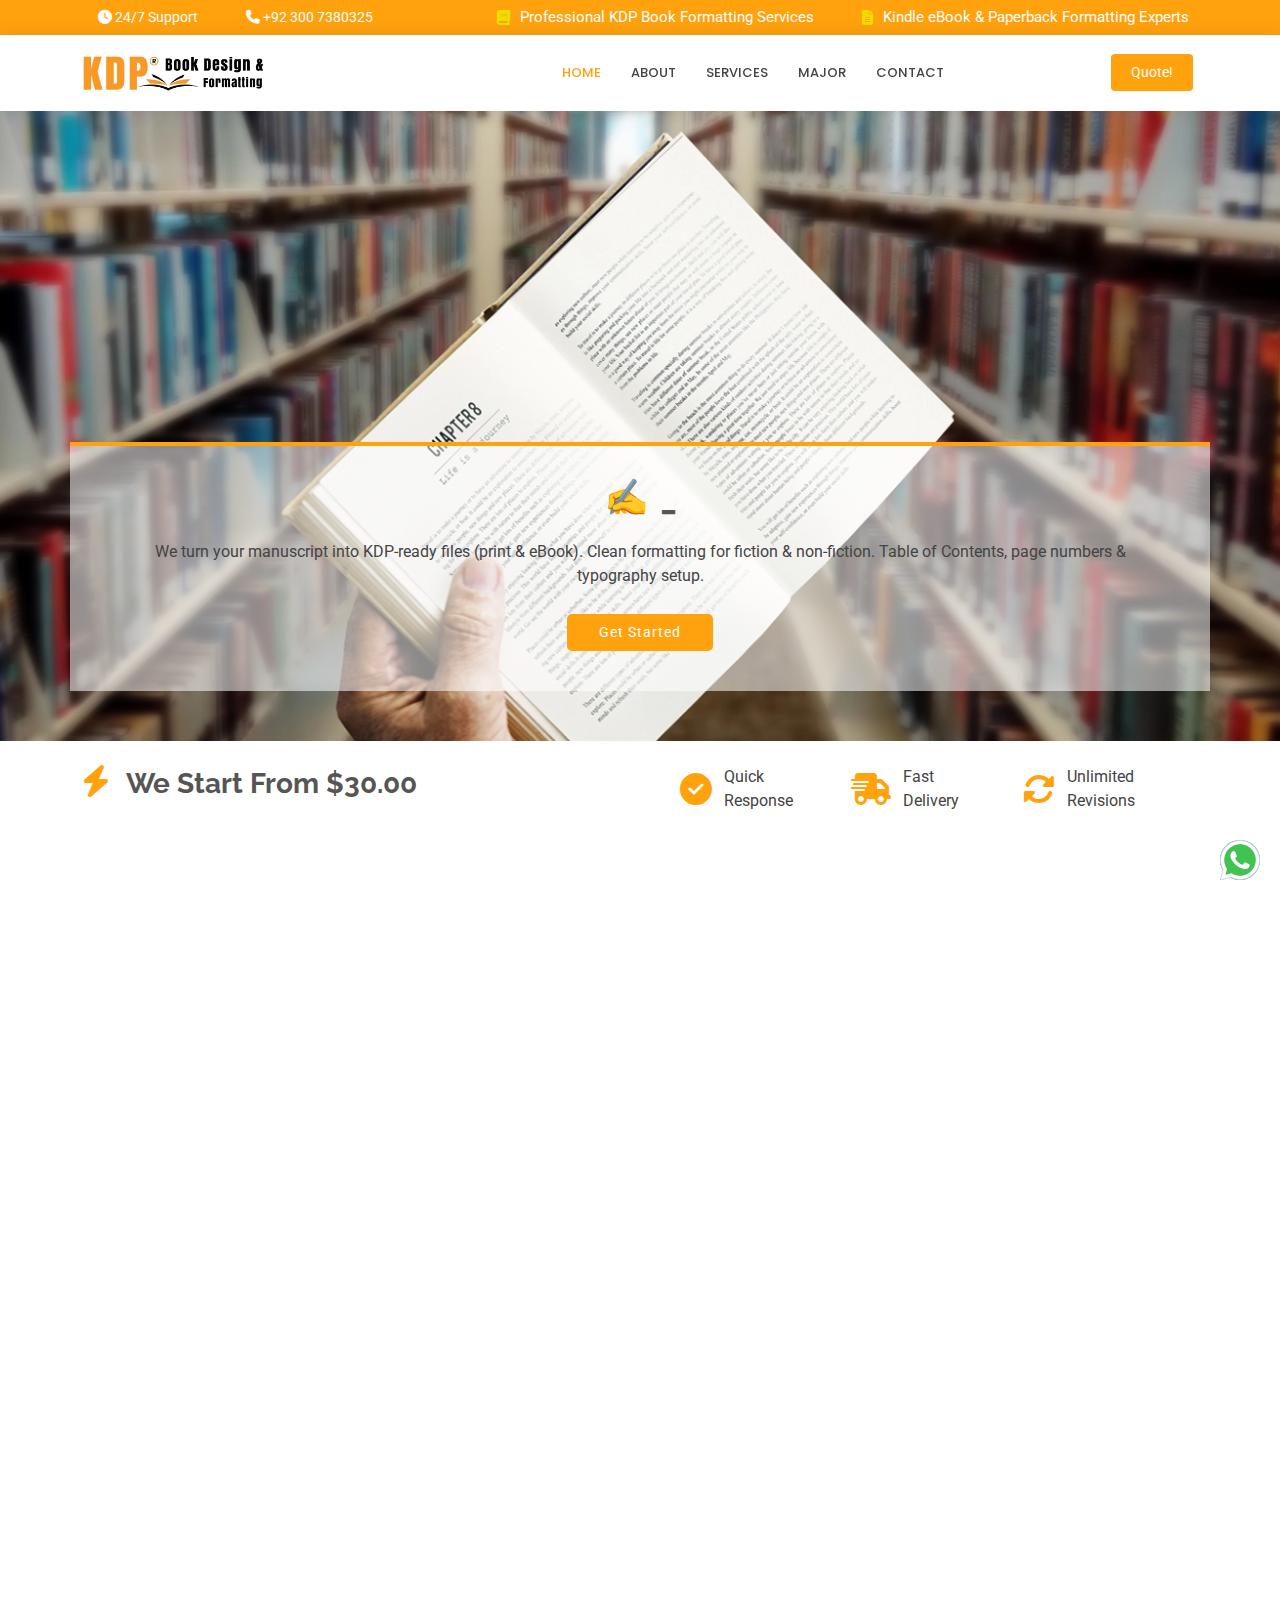
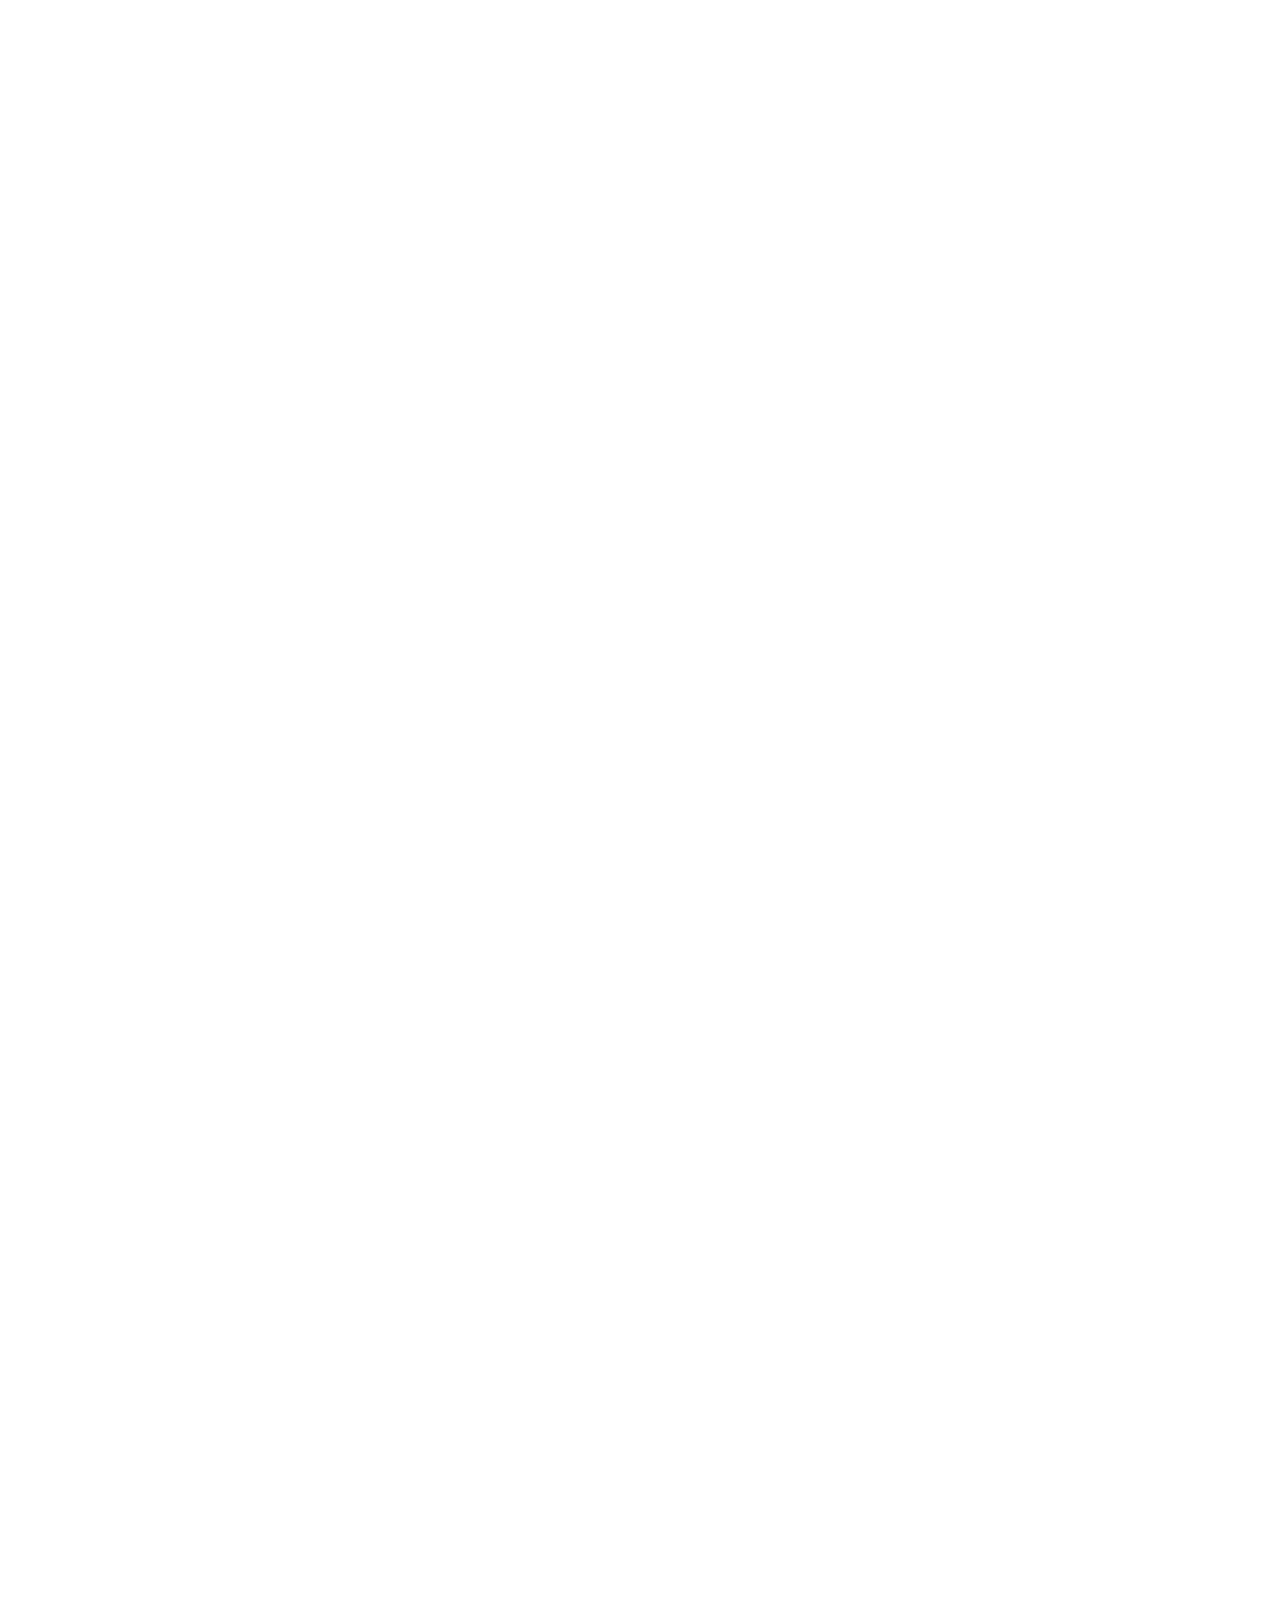
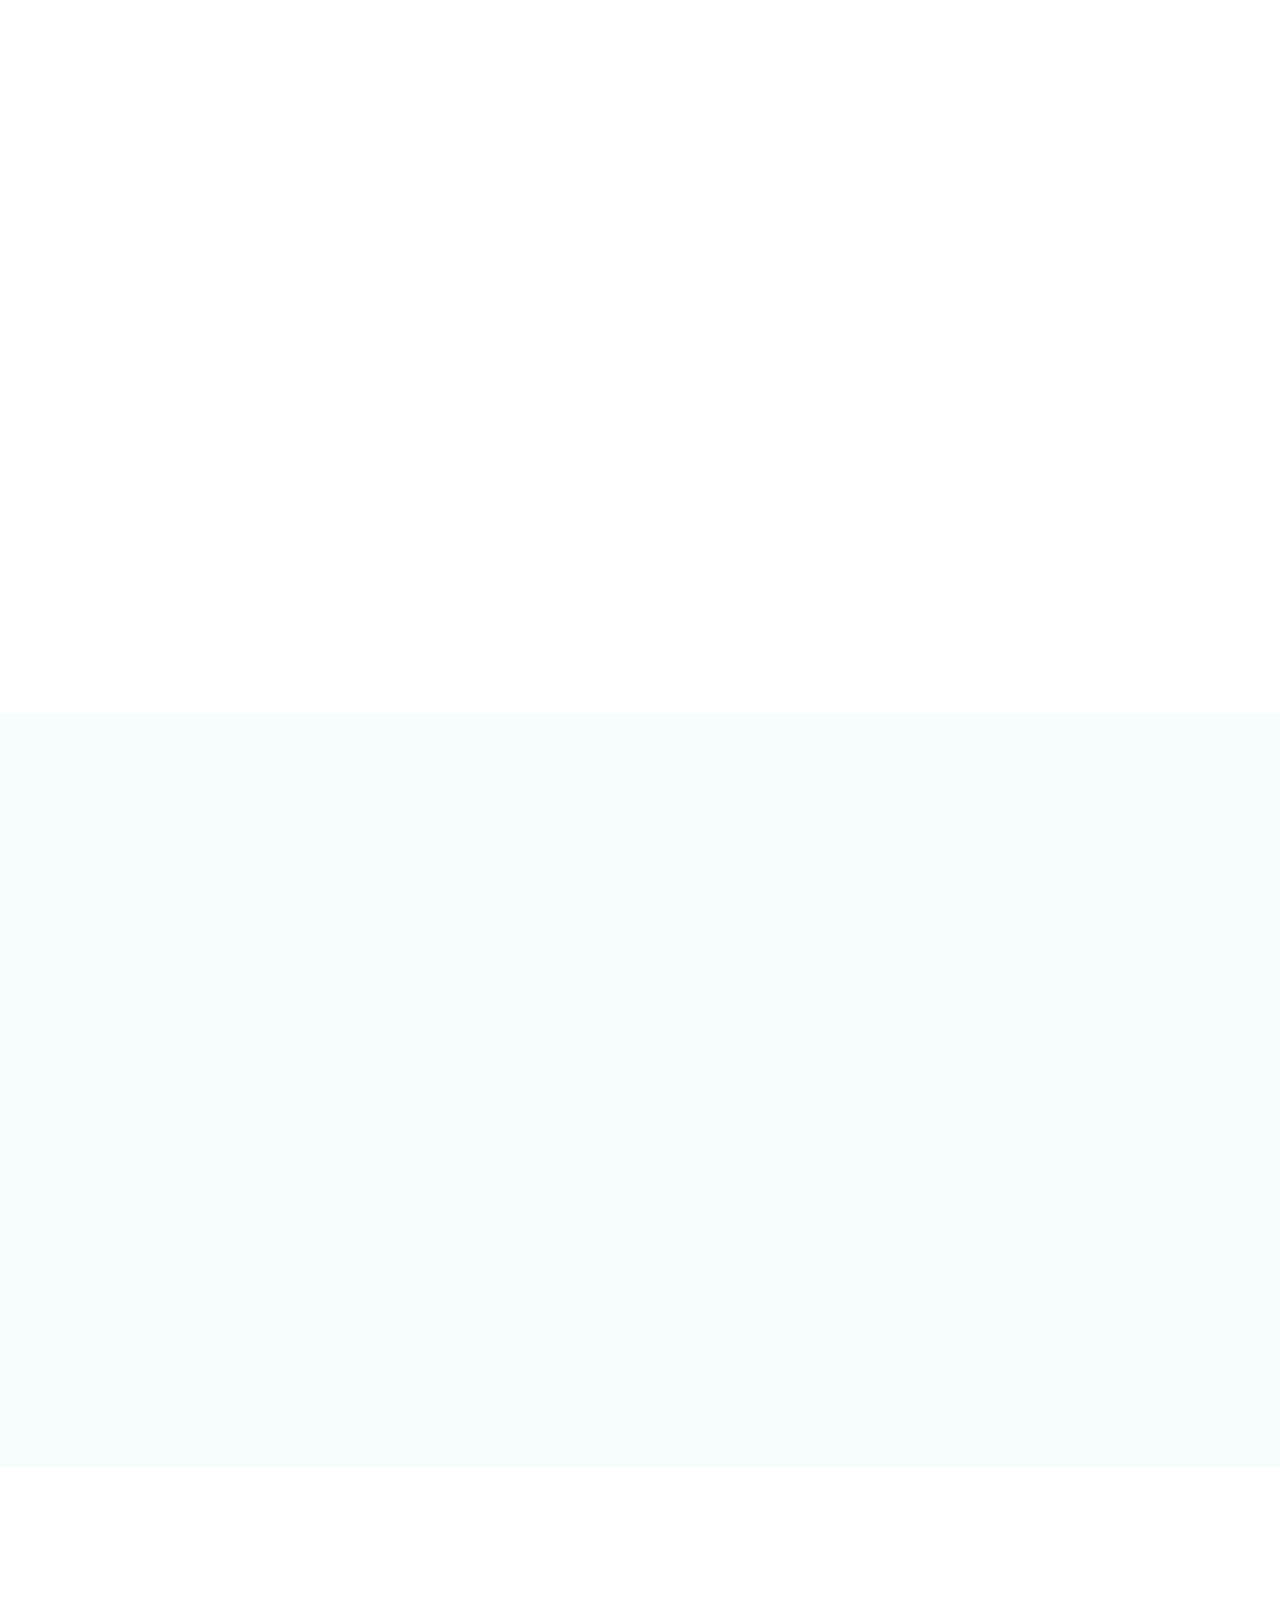
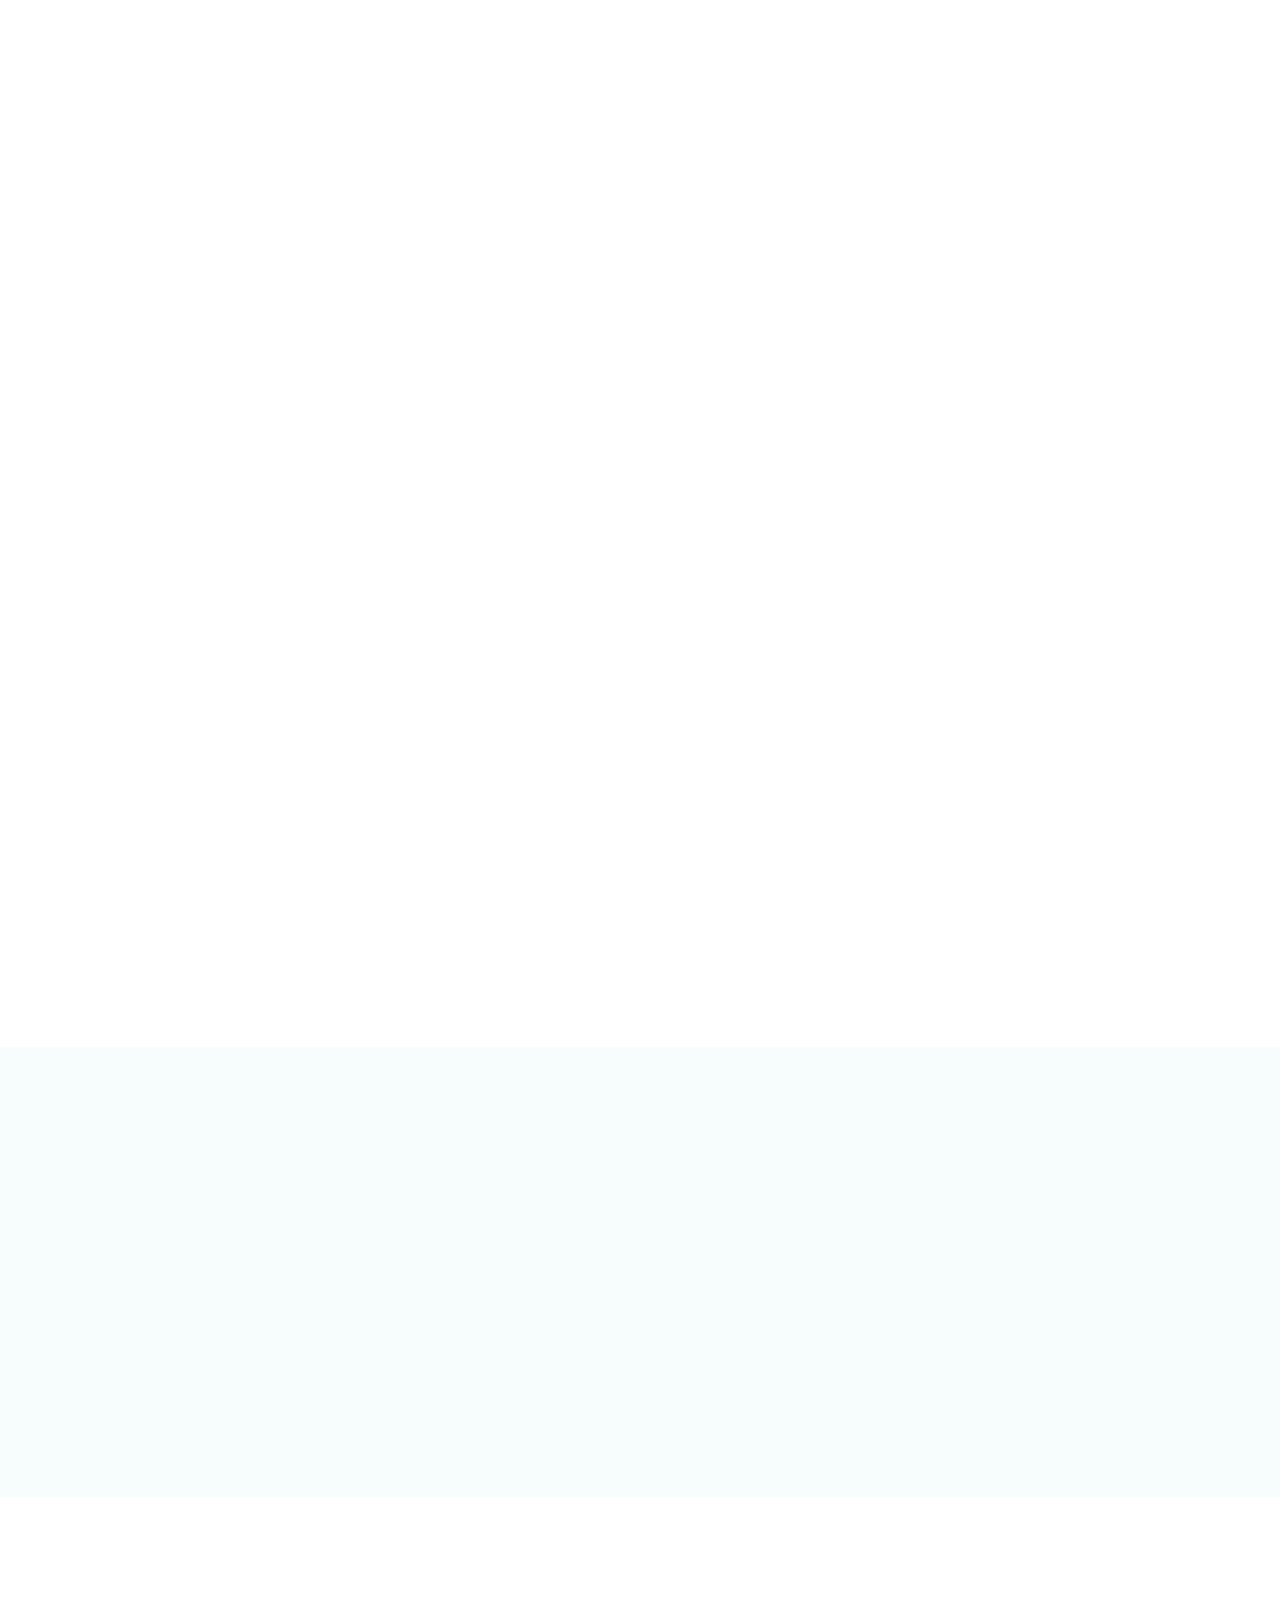
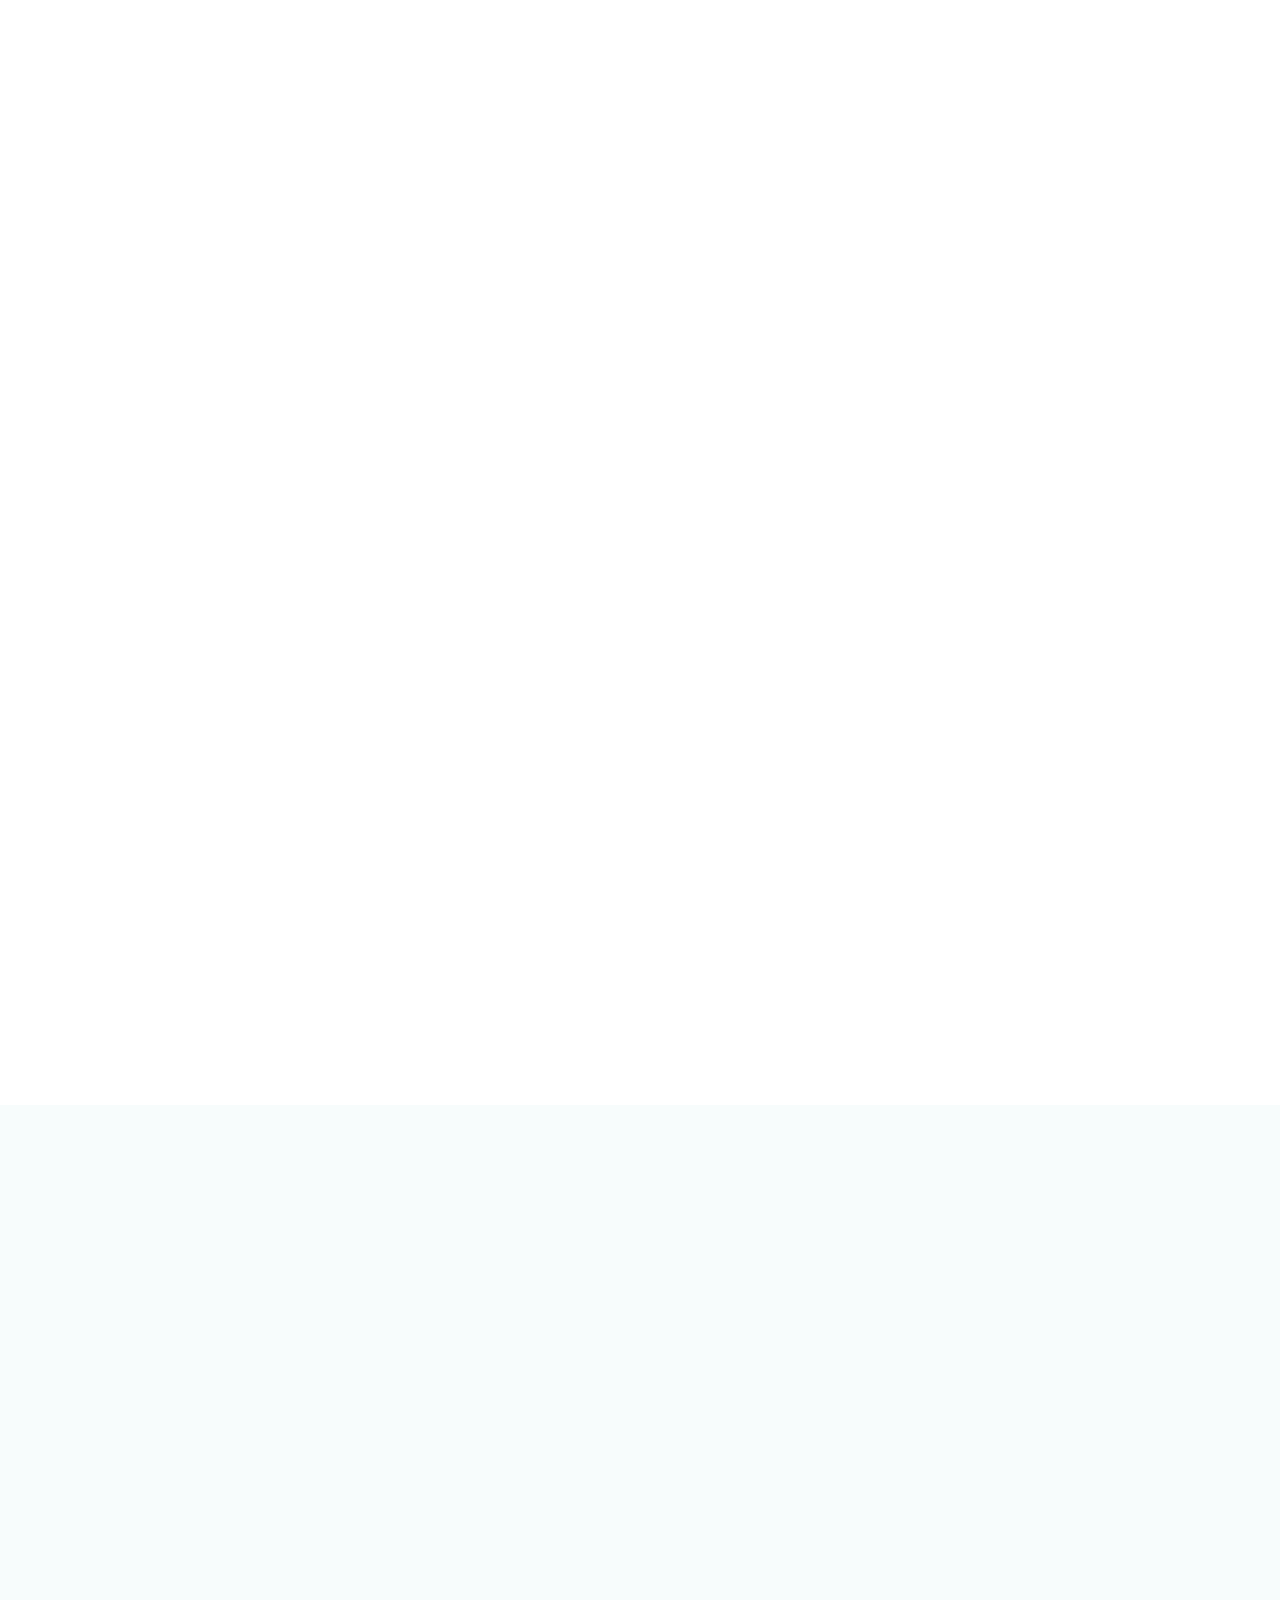
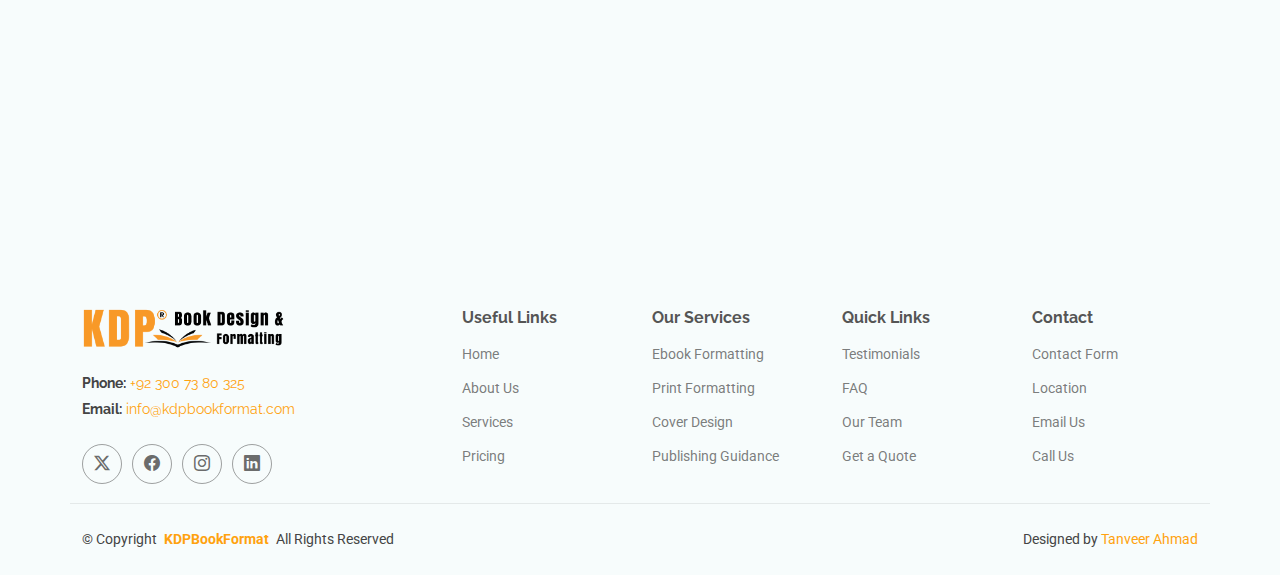
<file: index.html>
<!doctype html>
<html lang="en-US" prefix="og: https://ogp.me/ns#">

<head>
  <meta charset="UTF-8">
  <meta name="viewport" content="width=device-width, initial-scale=1">

  <title>KDP Book Formatting Service | Professional Amazon KDP Expert</title>

  <meta name="description"
    content="Professional Amazon KDP Book Formatting, Print Layout, Ebook Formatting, and Cover Design Services. Get your book accepted on KDP without errors. Fast delivery & professional results.">
  <meta name="keywords"
    content="KDP book formatting, Amazon KDP expert, ebook formatting, print layout design, book cover design, self publishing services">
  <meta name="robots" content="index, follow, max-image-preview:large">

  <link rel="canonical" href="https://kdpbookformat.com/" />

  <!-- Open Graph -->
  <meta property="og:locale" content="en_US">
  <meta property="og:type" content="website">
  <meta property="og:title" content="KDP Book Formatting Service | Professional Amazon KDP Expert">
  <meta property="og:description"
    content="Professional KDP Formatting Services for Print & Ebook. Clean layout, perfect margins, clickable TOC & KDP Ready Files.">
  <meta property="og:url" content="https://kdpbookformat.com/">
  <meta property="og:site_name" content="KDP Book Formatting Service">
  <meta property="og:image" content="https://kdpbookformat.com/assets/img/kdp-cover.jpg">
  <meta property="og:image:width" content="1280">
  <meta property="og:image:height" content="720">
  <meta property="og:image:type" content="image/jpeg">

  <!-- Twitter Card -->
  <meta name="twitter:card" content="summary_large_image">
  <meta name="twitter:title" content="KDP Book Formatting Service | Professional Amazon KDP Expert">
  <meta name="twitter:description"
    content="Amazon KDP Print & Ebook Formatting with clean layout, clickable TOC and error-free delivery.">
  <meta name="twitter:image" content="https://kdpbookformat.com/assets/img/kdp-cover.jpg">

  <!-- JSON-LD Schema -->
  <script type="application/ld+json">
	{
		"@context": "https://schema.org",
		"@type": "Organization",
		"name": "KDP Book Formatting Service",
		"url": "https://kdpbookformat.com/",
		"logo": "https://kdpbookformat.com/assets/img/logo.png",
		"image": "https://kdpbookformat.com/assets/img/kdp-cover.jpg",
		"description": "Professional Amazon KDP formatting services including ebook formatting, print layout design, cover design and full publishing support.",
		"address": {
			"@type": "PostalAddress",
			"addressLocality": "Pakistan",
			"addressCountry": "PK"
		},
		"sameAs": [
			"https://facebook.com",
			"https://instagram.com",
			"https://twitter.com"
		],
		"contactPoint": {
			"@type": "ContactPoint",
			"contactType": "customer support",
			"email": "info@kdpbookformat.com"
		}
	}
	</script>

  <!-- Google Verification (optional) -->
  <meta name="google-site-verification" content="tQYfEqjyjHFr9N8vTEwQKpNkqVgfjDECAMSXLAxGnw4">

  <!-- Favicon -->
  <link rel="icon" href="./assets/img/favicon.ico" type="image/x-icon">
  <link href="assets/img/apple-touch-icon.png" rel="apple-touch-icon">

  <link href="https://fonts.googleapis.com" rel="preconnect">
  <link href="https://fonts.gstatic.com" rel="preconnect" crossorigin>
  <link
    href="https://fonts.googleapis.com/css2?family=Roboto:ital,wght@0,100;0,300;0,400;0,500;0,700;0,900;1,100;1,300;1,400;1,500;1,700;1,900&family=Poppins:ital,wght@0,100;0,200;0,300;0,400;0,500;0,600;0,700;0,800;0,900;1,100;1,200;1,300;1,400;1,500;1,600;1,700;1,800;1,900&family=Raleway:ital,wght@0,100;0,200;0,300;0,400;0,500;0,600;0,700;0,800;0,900;1,100;1,200;1,300;1,400;1,500;1,600;1,700;1,800;1,900&display=swap"
    rel="stylesheet">

  <link href="assets/vendor/bootstrap/css/bootstrap.min.css" rel="stylesheet">
  <link href="assets/vendor/bootstrap-icons/bootstrap-icons.css" rel="stylesheet">
  <link href="assets/vendor/aos/aos.css" rel="stylesheet">
  <link href="assets/vendor/fontawesome-free/css/all.min.css" rel="stylesheet">
  <link href="assets/vendor/glightbox/css/glightbox.min.css" rel="stylesheet">
  <link href="assets/vendor/swiper/swiper-bundle.min.css" rel="stylesheet">

  <link href="assets/css/main.css" rel="stylesheet">

  <style>
    /* 🔹 Combined ITSM Scroller Section */
    .topbar {
      display: flex;
      align-items: center;
      justify-content: space-between;
      /* background: #f8f9fa; */
      color: #212529;
      height: 35px;
      overflow: hidden;
      /* border-top: 1px solid #dee2e6;
  border-bottom: 1px solid #dee2e6; */
      white-space: nowrap;
    }

    /* Left Contact Info */
    .topbar-left {
      display: flex;
      align-items: center;
      gap: 20px;
      flex: 0 0 35%;
      white-space: nowrap;
      font-size: 14px;
      /* color: #f3590c; */
    }

    .topbar-left i {
      color: #baa36f;
    }

    /* Right Scroller */
    .topbar-right {
      flex: 1;
      overflow: hidden;
      height: 100%;
    }

    .hmove {
      display: flex;
      align-items: center;
      height: 100%;
      animation: tickerh linear 50s infinite;
      white-space: nowrap;
    }

    .hitem {
      flex-shrink: 0;
      display: flex;
      align-items: center;
      justify-content: center;
      gap: 10px;
      padding: 0 24px;
      white-space: nowrap;
      font-size: 15px;
      color: #ffffff;
    }

    .hitem i {
      color: #edde00;
    }

    /* Animation */
    @keyframes tickerh {
      0% {
        transform: translate3d(100%, 0, 0);
      }

      100% {
        transform: translate3d(-400%, 0, 0);
      }
    }

    .hmove:hover {
      animation-play-state: paused;
    }

    /* ✅ Responsive fix (no wrapping on mobile) */
    @media (max-width: 768px) {

      .info-container,
      .topbar {
        flex-wrap: nowrap !important;
      }

      .info-bar,
      .topbar {
        overflow-x: auto;
        scrollbar-width: none;
      }

      .info-bar::-webkit-scrollbar,
      .topbar::-webkit-scrollbar {
        display: none;
      }

      .topbar-left {
        flex: 0 0 auto;
      }

      .topbar-right {
        flex: 1 1 auto;
      }
    }

    li .bi-check2-all {
      color: #ffa20e;
      margin-right: 8px;
    }



    /* style for whatsapp btn  */

    .whatsapp-float {
      position: fixed;
      right: 20px;
      bottom: 20px;
      /* adjust as needed */
      height: 40px;
      width: 40px;
      background-color: #007589;
      /* your color */
      border-radius: 50%;
      display: flex;
      align-items: center;
      justify-content: center;
      /* box-shadow: 0 8px 20px rgba(0, 117, 137, 0.35); */
      cursor: pointer;
      z-index: 1001;
      transition: all 0.3s ease;
      text-decoration: none;
      animation: pulse 2.5s ease-in-out infinite;

    }



    .whatsapp-float svg {
      width: 30px;
      height: 30px;
      fill: #fff;
    }


    @keyframes pulse {

      0%,
      100% {
        transform: scale(1);
      }

      50% {
        transform: scale(1.1);
      }
    }



    .toast-container {
      position: fixed;
      top: 20px;
      right: 20px;
      z-index: 9999;
    }

    .progress {
      height: 20px;
      margin-top: 10px;
      display: none;
    }
  </style>

  <style>
    /* Flex and alignment */
    .icon-box {
      display: flex;
      align-items: center;
      gap: 12px;
      /* font-size: 1rem; */
    }

    /* Icon size */
    .icon-box i {
      font-size: 32px;
      color: #ffa20e;
      transition: 0.3s ease-in-out;
    }

    /* Hover effect: icon turns yellow */
    .icon-box:hover i {

      /* yellow */
      transform: scale(1.2);
    }

    /* Align text properly */
    .icon-box h4,
    .icon-box h3 {

      font-size: 28px;
      font-weight: 700;
      /* margin-bottom: 20px; */
      /* padding-bottom: 20px; */
    }

    @media (max-width: 768px) {

      .icon-box h4,
      .icon-box h3 {
        font-size: 20px;
      }

      .icon-box i {
        font-size: 24px;
      }
    }
  </style>

  <style>
    .feature-box h6 {
      font-size: 12px;
      /* mobile */
    }

    @media (min-width: 768px) {
      .feature-box h6 {
        font-size: 18px;
        /* md and above */
      }
    }
  </style>
</head>

<body class="index-page">
  <div class="" style="background-color: #ffa20e;">
    <div class="topbar container" style="background-color: #ffa20e;">
      <div class="topbar-left">
        <div class="info-bar">
          <div class="d-flex gap-5 info-container px-2 px-md-3 ">
            <div class="info-item d-none text-white d-md-block">
              <i class="fa-solid fa-clock text-white"></i> 24/7 Support
            </div>
            <div class="info-item">
              <i class="fa-solid fa-phone text-white  "></i>
              <a href="tel:+923007380325" class="text-link text-white">+92 300 7380325</a>
            </div>
          </div>
        </div>
      </div>
      <div class="topbar-right">
        <div class="hmove">

          <div class="hitem"><i class="fas fa-book"></i> Professional KDP Book Formatting Services</div>
          <div class="hitem"><i class="fas fa-file-alt"></i> Kindle eBook & Paperback Formatting Experts</div>
          <div class="hitem"><i class="fas fa-tags"></i> Affordable Rates with Premium Quality Output</div>
          <div class="hitem"><i class="fas fa-clock"></i> 24-Hour Express Delivery Available</div>

          <div class="hitem"><i class="fas fa-palette"></i> Clean, Modern & Reader-Friendly Book Layouts</div>
          <div class="hitem"><i class="fas fa-image"></i> High-Quality Images, Tables & Design Placement</div>
          <div class="hitem"><i class="fas fa-file-upload"></i> 100% KDP-Approved Upload-Ready Files</div>
          <div class="hitem"><i class="fas fa-headset"></i> Free Consultation & Support Anytime</div>

          <div class="hitem"><i class="fas fa-book-reader"></i> Fiction & Non-Fiction Book Formatting</div>
          <div class="hitem"><i class="fas fa-marker"></i> TOC, Page Numbers, Headers & Typography Setup</div>
          <div class="hitem"><i class="fas fa-print"></i> Paperback Trim Size Formatting for All Genres</div>
          <div class="hitem"><i class="fas fa-check-circle"></i> Guaranteed Approval on Amazon KDP</div>

        </div>


      </div>
    </div>
  </div>


  <header id="header" class="header sticky-top">


    <div class="branding d-flex align-items-center">

      <div class="container position-relative d-flex align-items-center justify-content-end">
        <a href="index.html" class="  logo d-flex align-items-center me-auto">
          <img class="" src="assets/img/logo.png" alt="">
        </a>

        <nav id="navmenu" class="navmenu mx-auto">
          <ul>
            <li><a href="#hero" class="active">Home</a></li>
            <li><a href="#about">About</a></li>
            <li><a href="#services">Services</a></li>
            <li><a href="#tabs">Major</a></li>
            <li><a href="#contact">Contact</a></li>
          </ul>
          <i class="mobile-nav-toggle d-xl-none bi bi-list"></i>
        </nav>

        <a class="cta-btn" href="index.html#appointment">Quote!</a>

      </div>

    </div>

  </header>

  <main class="main">

    <section id="hero" class="hero section">
      <div id="hero-carousel" class="carousel slide carousel-fade" data-bs-ride="carousel" data-bs-interval="7000">

        <!-- Slide 1 -->
        <div class="carousel-item active">
          <img src="./assets/img/hero-carousel/Header-images-1.webp" alt="">
          <div class="container w-100 mx-3 w-md-75 mx-md-auto">
            <h2 style="min-height: 35px;">✍️ Professional KDP Formatting</h2>
            <p class="px-1 px-md-5 text-justify">We turn your manuscript into KDP-ready files (print & eBook). Clean
              formatting for fiction &
              non-fiction.
              Table of Contents, page numbers & typography setup.</p>
            <a href="#appointment" class="btn-get-started">Get Started</a>
          </div>
        </div>

        <!-- Slide 2 -->
        <div class="carousel-item">
          <img src="./assets/img/hero-carousel/Header-images-2.webp" alt="">
          <div class="container w-100 mx-3 w-md-75 mx-md-auto">
            <h2 style="min-height: 35px;">✍️ Custom KDP Cover Design</h2>
            <p class="px-1 px-md-5 text-justify">Beautiful cover design that sells — tailored to your genre.
              High-quality graphics &
              professional layout.
              Optimized for Amazon KDP display.</p>
            <a href="#tabs" class="btn-get-started">Explore Covers</a>
          </div>
        </div>

        <!-- Slide 3 -->
        <div class="carousel-item">
          <img src="./assets/img/hero-carousel/Header-images-3.webp" alt="">
          <div class="container w-100 mx-3 w-md-75 mx-md-auto">
            <h2 style="min-height: 35px;">✍️ Publishing Support</h2>
            <p class="px-1 px-md-5 text-justify">Publishing & marketing support so your book reaches readers.
              Step-by-step guidance to
              publish with ease.
              Get your book in front of the right audience.</p>
            <a href="#appointment" class="btn-get-started">Publish Now</a>
          </div>
        </div>

        <!-- Slide 4 -->
        <div class="carousel-item">
          <img src="./assets/img/hero-carousel/Header-images-4.webp" alt="">
          <div class="container w-100 mx-3 w-md-75 mx-md-auto">
            <h2 style="min-height: 35px;">✍️ Simplify Your KDP Journey</h2>
            <p class="px-1 px-md-5 text-justify">We simplify your KDP publishing journey — from file prep to launch.
              Fast, reliable, and
              professional
              formatting. Perfect for first-time and experienced authors alike.</p>
            <a href="#appointment" class="btn-get-started">Start Publishing</a>
          </div>
        </div>


        <!-- Slide 5 -->
        <div class="carousel-item">
          <img src="./assets/img/hero-carousel/Header-images-5.webp" alt="">
          <div class="container w-100 mx-3 w-md-75 mx-md-auto">
            <h2 style="min-height: 35px;">✍️ slider # 5 text</h2>
            <p class="px-1 px-md-5 text-justify">We simplify your KDP publishing journey — from file prep to launch.
              Fast, reliable, and
              professional
              formatting. Perfect for first-time and experienced authors alike.</p>
            <a href="#appointment" class="btn-get-started">Start Publishing</a>
          </div>
        </div>


        <!-- Slide 6 -->
        <div class="carousel-item">
          <img src="./assets/img/hero-carousel/hero-carousel-1.jpg" alt="">
          <div class="container w-100 mx-3 w-md-75 mx-md-auto">
            <h2 style="min-height: 35px;">✍️ Slider # 6 text</h2>
            <p class="px-1 px-md-5 text-justify">We simplify your KDP publishing journey — from file prep to launch.
              Fast, reliable, and
              professional
              formatting. Perfect for first-time and experienced authors alike.</p>
            <a href="#appointment" class="btn-get-started">Start Publishing</a>
          </div>
        </div>

        <!-- Carousel Controls -->
        <!-- <a class="carousel-control-prev" href="#hero-carousel" role="button" data-bs-slide="prev">
          <span class="carousel-control-prev-icon bi bi-chevron-left" aria-hidden="true"></span>
        </a>
        <a class="carousel-control-next" href="#hero-carousel" role="button" data-bs-slide="next">
          <span class="carousel-control-next-icon bi bi-chevron-right" aria-hidden="true"></span>
        </a> -->

      </div>
    </section>

    <script>
      document.addEventListener('DOMContentLoaded', () => {
        const slides = document.querySelectorAll('.carousel-item');

        function typeText(element, text, delay = 200) { // slower typing
          element.textContent = '';

          // Create blinking cursor
          let cursor = element.querySelector('.cursor');
          if (!cursor) {
            cursor = document.createElement('span');
            cursor.classList.add('cursor');
            cursor.textContent = '_';
            element.appendChild(cursor);
          }

          let i = 0;
          const typingInterval = setInterval(() => {
            element.textContent = text.substring(0, i);
            element.appendChild(cursor); // keep cursor at the end
            i++;
            if (i > text.length) clearInterval(typingInterval);
          }, delay);
        }

        // Add CSS for blinking cursor
        const style = document.createElement('style');
        style.textContent = `
    .cursor {
      display: inline-block;
      margin-left: 2px;
      animation: blink 1s step-start infinite;
    }
    @keyframes blink {
      50% { opacity: 0; }
    }
  `;
        document.head.appendChild(style);

        // Store original heading texts
        slides.forEach(slide => {
          const h2 = slide.querySelector('h2');
          if (h2) {
            h2.setAttribute('data-full-text', h2.textContent.trim());
            h2.textContent = '';
          }
        });

        // Typing for active slide
        function handleTyping() {
          slides.forEach(slide => {
            if (slide.classList.contains('active')) {
              const h2 = slide.querySelector('h2');
              if (h2) typeText(h2, h2.getAttribute('data-full-text'), 200);
            }
          });
        }

        // Initial typing for first slide
        handleTyping();

        // Carousel slide change event
        const carousel = document.getElementById('hero-carousel');
        carousel.addEventListener('slid.bs.carousel', handleTyping);
      });
    </script>



    <section id="featured-services" class="featured-services section pt-4">
      <div class="container icons-section pb-4">
        <div class="row">

          <div class="col-md-6">
            <div class="icon-box d-flex flex-column align-items-center align-items-md-start" data-aos="fade-up">

              <h3><i class="fas fa-bolt me-3"></i>We Start From $30.00</h3>
              <!-- <p class="text-center">Get package offers at an affordable price.</p> -->
            </div>
          </div>

          <div class="col-md-6">

            <div class="row mx-0 mx-md-3 justify-content-center">
              <div class="col-4">
                <div class="icon-box feature-box" data-aos="fade-up">
                  <i class="fas fa-check-circle"></i>
                  <span>Quick <br>Response</span>
                  <!-- <h6 class="fs-6 fs-md-5">Quick<br> Response</h6> -->
                </div>
              </div>

              <div class="col-4">
                <div class="icon-box feature-box" data-aos="fade-up">
                  <i class="fas fa-shipping-fast"></i>
                  <span>Fast<br>Delivery</span>
                  <!-- <h6 class="fs-6 fs-md-5">Fast <br> Delivery</h6> -->
                </div>
              </div>

              <div class="col-4">
                <div class="icon-box feature-box" data-aos="fade-up">
                  <i class="fas fa-sync-alt"></i>
                  <span>Unlimited<br>Revisions</span>
                  <!-- <h6 class="fs-6 fs-md-5">Unlimited <br> Revisions</h6> -->
                </div>
              </div>
            </div>

          </div>

        </div>
      </div>

      <div class="container">
        <div class="row gy-4">

          <div class=" col-12 col-md-6 col-xl-4" data-aos="fade-up" data-aos-delay="100">
            <div class="service-item position-relative">
              <div class="icon"><i class="fas fa-tablet-alt icon"></i></div>

              <h4><a href="#appointment" class="stretched-link">Cookbook Formatting</a></h4>

              <ul style="list-style-type: none; padding-left: 0;">
                <li><i class="bi bi-check2-all"></i> <span>Recipe layout & clean formatting</span></li>
                <li><i class="bi bi-check2-all"></i> <span>Basic cover + print-ready PDF</span></li>
                <li><i class="bi bi-check2-all"></i> <span>Clickable TOC & ebook version</span></li>
                <li><i class="bi bi-check2-all"></i> <span>Source file (InDesign/Canva)</span></li>
              </ul>


              <div class="text-center mt-3">
                <a class=" btn cta-btn-get_started" href="#appointment">Get in Touch!</a>
              </div>

            </div>
          </div>

          <div class="col-xl-4 col-md-6 " data-aos="fade-up" data-aos-delay="200">
            <div class="service-item position-relative">
              <div class="icon"><i class="fas fa-print icon"></i></div>

              <h4><a href="#appointment" class="stretched-link">Print Books Formatting & PDF Designs</a></h4>

              <ul style="list-style-type: none; padding-left: 0;">
                <li><i class="bi bi-check2-all"></i> <span>Annual reports & brochures formatting</span></li>
                <li><i class="bi bi-check2-all"></i> <span>Complete book layout & typography</span></li>
                <li><i class="bi bi-check2-all"></i> <span>Print-ready front cover design</span></li>
                <li><i class="bi bi-check2-all"></i> <span>Adobe InDesign source file</span></li>
              </ul>


              <div class="text-center mt-3">
                <a class="cta-btn-get_started" href="#appointment">Get in Touch!</a>

              </div>

            </div>
          </div>

          <div class="col-xl-4 col-md-6 " data-aos="fade-up" data-aos-delay="100">
            <div class="service-item position-relative">
              <div class="icon"><i class="fas fa-book-open icon"></i></div>

              <h4><a href="#appointment" class="stretched-link">Minimal Book Formatting for KDP</a></h4>

              <ul style="list-style-type: none; padding-left: 0;">
                <li><i class="bi bi-check2-all"></i> <span>Basic front & back cover design with spine</span></li>
                <li><i class="bi bi-check2-all"></i> <span>Professional interior formatting & layout</span></li>
                <li><i class="bi bi-check2-all"></i> <span>TOC + print-ready high-quality PDF</span></li>
                <li><i class="bi bi-check2-all"></i> <span>Ebook version + InDesign source file</span></li>
              </ul>


              <div class="text-center mt-3">
                <a class="cta-btn-get_started" href="#appointment">Get in Touch!</a>

              </div>

            </div>
          </div>

        </div>
      </div>
    </section>

    <section id="about" class="about section">
      <div class="container section-title" data-aos="fade-up">
        <h2>About Us<br></h2>
        <p>Helping authors publish professionally on Amazon KDP with ease and efficiency</p>
      </div>
      <div class="container">
        <div class="row gy-4">
          <div class="col-lg-6 position-relative align-self-start" data-aos="fade-up" data-aos-delay="100">

            <div id="about-carousel" class="carousel slide" data-bs-ride="carousel" data-bs-interval="4000"
              style="height: 430px; overflow: hidden;">

              <div class="carousel-inner" style="height: 100%;">

                <div class="carousel-item active" style="height: 100%;">
                  <img src="assets/img/about.jpg" alt="" class="d-block w-100 h-100" style="object-fit: cover;">
                  <!-- <div class="carousel-caption d-none d-md-block bg-dark bg-opacity-50 p-1 rounded">
                    <h5>Kindle Ebook Formatting</h5>
                  </div> -->
                </div>

                <div class="carousel-item" style="height: 100%;">
                  <img src="./assets/img/hero-carousel/hero-carousel-2.jpg" alt="" class="d-block w-100 h-100"
                    style="object-fit: cover;">
                  <!-- <div class="carousel-caption d-none d-md-block bg-dark bg-opacity-50 p-1 rounded">
                    <h5>Print-Ready Paperback Interior</h5>
                  </div> -->
                </div>

                <div class="carousel-item" style="height: 100%;">
                  <img src="./assets/img/hero-carousel/hero-carousel-3.jpg" alt="" class="d-block w-100 h-100"
                    style="object-fit: cover;">
                  <!-- <div class="carousel-caption d-none d-md-block bg-dark bg-opacity-50 p-1 rounded">
                    <h5>Stunning Cover Designs</h5>
                  </div> -->
                </div>
              </div>
              <!-- 
              <button class="carousel-control-prev" type="button" data-bs-target="#about-carousel" data-bs-slide="prev">
                <span class="carousel-control-prev-icon" aria-hidden="true"></span>
                <span class="visually-hidden">Previous</span>
              </button>
              <button class="carousel-control-next" type="button" data-bs-target="#about-carousel" data-bs-slide="next">
                <span class="carousel-control-next-icon" aria-hidden="true"></span>
                <span class="visually-hidden">Next</span>
              </button> -->

            </div>
          </div>
          <div class="col-lg-6 content" data-aos="fade-up" data-aos-delay="200">
            <h3>Your trusted partner in KDP book publishing</h3>
            <p class="fst-italic">
              We provide professional KDP book formatting, cover design, proofreading, and marketing support to help
              authors bring their books to market quickly and efficiently.
            </p>
            <ul>
              <li><i class="bi bi-check2-all"></i> <span>High-quality paperback and eBook formatting ready for Amazon
                  KDP.</span></li>
              <li><i class="bi bi-check2-all"></i> <span>Custom cover designs that attract readers and reflect your
                  genre.</span></li>
              <li><i class="bi bi-check2-all"></i> <span>Proofreading and editing services to ensure error-free
                  publications.</span></li>
            </ul>
            <p>
              We aim to simplify the KDP publishing process for authors of all levels, providing guidance and support
              from manuscript preparation to marketing, so your book reaches its audience with maximum impact.
            </p>
            <a href="#hero" class="btn mt-3" style="background-color: #ffa20e; color: white;">Start Your KDP
              Journey</a>
          </div>
        </div>

      </div>

    </section>

    <section id="stats" class="stats section">

      <div class="container" data-aos="fade-up" data-aos-delay="100">

        <div class="row gy-4">

          <div class="col-lg-3 col-md-6">
            <div class="stats-item d-flex align-items-center w-100 h-100">
              <i class="fas fa-book flex-shrink-0"></i>
              <div>
                <span data-purecounter-start="0" data-purecounter-end="120" data-purecounter-duration="1"
                  class="purecounter"></span>
                <p>Books Published</p>
              </div>
            </div>
          </div>

          <div class="col-lg-3 col-md-6">
            <div class="stats-item d-flex align-items-center w-100 h-100">
              <i class="fas fa-user-check flex-shrink-0"></i>
              <div>
                <span data-purecounter-start="0" data-purecounter-end="95" data-purecounter-duration="1"
                  class="purecounter"></span>
                <p>Happy Authors</p>
              </div>
            </div>
          </div>

          <div class="col-lg-3 col-md-6">
            <div class="stats-item d-flex align-items-center w-100 h-100">
              <i class="fas fa-file-alt flex-shrink-0"></i>
              <div>
                <span data-purecounter-start="0" data-purecounter-end="150" data-purecounter-duration="1"
                  class="purecounter"></span>
                <p>Books Formatted</p>
              </div>
            </div>
          </div>

          <div class="col-lg-3 col-md-6">
            <div class="stats-item d-flex align-items-center w-100 h-100">
              <i class="fas fa-award flex-shrink-0"></i>
              <div>
                <span data-purecounter-start="0" data-purecounter-end="25" data-purecounter-duration="1"
                  class="purecounter"></span>
                <p>Awards & Recognitions</p>
              </div>
            </div>
          </div>

        </div>

      </div>

    </section>

    <section id="features" class="features section">

      <div class="container">

        <div class="row flex-row-reverse justify-content-around gy-4">
          <div class="col-lg-6 position-relative align-self-start" data-aos="fade-up" data-aos-delay="100">

            <div id="features-carousel" class="carousel slide" data-bs-ride="carousel" data-bs-interval="4000"
              style="height: 600px; overflow: hidden;">

              <div class="carousel-inner" style="height: 100%;">

                <div class="carousel-item active" style="height: 100%;">
                  <img src="assets/img/about.jpg" alt="" class="d-block w-100 h-100" style="object-fit: cover;">
                  <!-- <div class="carousel-caption d-none d-md-block bg-dark bg-opacity-50 p-1 rounded">
                    <h5>Kindle Ebook Formatting</h5>
                  </div> -->
                </div>

                <div class="carousel-item" style="height: 100%;">
                  <img src="./assets/img/hero-carousel/hero-carousel-2.jpg" alt="" class="d-block w-100 h-100"
                    style="object-fit: cover;">
                  <!-- <div class="carousel-caption d-none d-md-block bg-dark bg-opacity-50 p-1 rounded">
                    <h5>Print-Ready Paperback Interior</h5>
                  </div> -->
                </div>

                <div class="carousel-item" style="height: 100%;">
                  <img src="./assets/img/hero-carousel/hero-carousel-3.jpg" alt="" class="d-block w-100 h-100"
                    style="object-fit: cover;">
                  <!-- <div class="carousel-caption d-none d-md-block bg-dark bg-opacity-50 p-1 rounded">
                    <h5>Stunning Cover Designs</h5>
                  </div> -->
                </div>
              </div>
              <!-- 
              <button class="carousel-control-prev" type="button" data-bs-target="#features-carousel"
                data-bs-slide="prev">
                <span class="carousel-control-prev-icon" aria-hidden="true"></span>
                <span class="visually-hidden">Previous</span>
              </button>
              <button class="carousel-control-next" type="button" data-bs-target="#features-carousel"
                data-bs-slide="next">
                <span class="carousel-control-next-icon" aria-hidden="true"></span>
                <span class="visually-hidden">Next</span>
              </button> -->

            </div>
          </div>

          <div class="col-lg-5 d-flex flex-column justify-content-center" data-aos="fade-up" data-aos-delay="200">
            <h3>Professional KDP Services for Authors</h3>
            <p>We provide end-to-end support for your KDP publishing journey, including formatting, cover design,
              proofreading, and marketing to ensure your book reaches its audience effectively.</p>

            <div class="icon-box d-flex position-relative" data-aos="fade-up" data-aos-delay="300">
              <i class="fas fa-file-alt flex-shrink-0"></i>
              <div>
                <h4><a href="" class="stretched-link">Formatting</a></h4>
                <p>Professional eBook and paperback formatting that is fully KDP-compliant, including table of contents,
                  pagination, and typography setup.</p>
              </div>
            </div>
            <div class="icon-box d-flex position-relative" data-aos="fade-up" data-aos-delay="400">
              <i class="fas fa-book-open flex-shrink-0"></i>
              <div>
                <h4><a href="" class="stretched-link">Cover Design</a></h4>
                <p>Custom, eye-catching cover designs tailored to your genre, optimized to attract readers and maximize
                  sales on KDP.</p>
              </div>
            </div>
            <div class="icon-box d-flex position-relative" data-aos="fade-up" data-aos-delay="500">
              <i class="fas fa-check-circle flex-shrink-0"></i>
              <div>
                <h4><a href="" class="stretched-link">Editing & Proofreading</a></h4>
                <p>Comprehensive proofreading and editing to ensure your manuscript is error-free and professionally
                  polished.</p>
              </div>
            </div>

          </div>
        </div>

      </div>

    </section>

    <section id="services" class="services section">

      <div class="container section-title" data-aos="fade-up">
        <h2>Our Services</h2>
        <p>Comprehensive solutions to help authors publish successfully on Amazon KDP</p>
      </div>
      <div class="container">

        <div class="row gy-4">

          <div class="col-lg-4 col-md-6" data-aos="fade-up" data-aos-delay="100">
            <div class="service-item position-relative">
              <div class="icon">
                <i class="fas fa-file-alt"></i>
              </div>
              <a href="#" class="stretched-link">
                <h3>Book Formatting</h3>
              </a>
              <p>Professional formatting for eBooks and paperbacks, fully compliant with Amazon KDP standards, including
                tables of contents, page layout, and typography.</p>
            </div>
          </div>
          <div class="col-lg-4 col-md-6" data-aos="fade-up" data-aos-delay="200">
            <div class="service-item position-relative">
              <div class="icon">
                <i class="fas fa-book-open"></i>
              </div>
              <a href="#" class="stretched-link">
                <h3>Cover Design</h3>
              </a>
              <p>Custom-designed covers tailored to your book genre, designed to attract readers and increase sales on
                Amazon.</p>
            </div>
          </div>
          <div class="col-lg-4 col-md-6" data-aos="fade-up" data-aos-delay="300">
            <div class="service-item position-relative">
              <div class="icon">
                <i class="fas fa-check-circle"></i>
              </div>
              <a href="#" class="stretched-link">
                <h3>Redesign & Editing</h3>
              </a>
              <p>Thorough proofreading and editing to ensure your manuscript is polished, professional, and free of
                errors.</p>
            </div>
          </div>
          <div class="col-lg-4 col-md-6" data-aos="fade-up" data-aos-delay="400">
            <div class="service-item position-relative">
              <div class="icon">
                <i class="fas fa-bullhorn"></i>
              </div>
              <a href="#" class="stretched-link">
                <h3>Ready to Publish Support</h3>
              </a>
              <p>Strategies to promote your book, helping it reach the right audience and boost visibility and sales on
                KDP.</p>
            </div>
          </div>
          <div class="col-lg-4 col-md-6" data-aos="fade-up" data-aos-delay="500">
            <div class="service-item position-relative">
              <div class="icon">
                <i class="fas fa-headset"></i>
              </div>
              <a href="#" class="stretched-link">
                <h3>KDP Consultation </h3>
              </a>
              <p>Expert guidance on KDP publishing process, from file preparation to launch strategy, ensuring a smooth
                and successful publishing journey.</p>
            </div>
          </div>
          <div class="col-lg-4 col-md-6" data-aos="fade-up" data-aos-delay="600">
            <div class="service-item position-relative">
              <div class="icon">
                <i class="fas fa-file-export"></i>
              </div>
              <a href="#" class="stretched-link">
                <h3>File Conversion</h3>
              </a>
              <p>Convert your manuscript into Kindle-friendly formats and high-quality PDFs ready for Amazon KDP
                publishing.</p>
            </div>
          </div>
        </div>

      </div>

    </section>

    <section id="appointment" class="appointment section light-background">

      <div class="container section-title" data-aos="fade-up">
        <h2>Order Your Book / Get a Quote</h2>
        <p>Fill out the form below to get your manuscript ready for Amazon KDP publishing</p>
      </div>
      <div class="container" data-aos="fade-up" data-aos-delay="100">

        <div class="p-4 bg-light rounded shadow-sm">
          <form id="kdpForm" action="appointment.php" method="post" enctype="multipart/form-data" class="row g-3">

            <div class="col-md-6">
              <label class="form-label">Your Name <span class="text-danger">*</span></label>
              <input type="text" name="name" class="form-control" placeholder="Type your name" required>
            </div>

            <div class="col-md-6">
              <label class="form-label">Your Email <span class="text-danger">*</span></label>
              <input type="email" name="email" class="form-control" placeholder="Type your email" required>
            </div>

            <div class="col-md-6">
              <label class="form-label">Your Phone</label>
              <input type="text" name="phone" class="form-control" placeholder="+1234567890">
            </div>

            <div class="col-md-6">
              <label class="form-label">Upload Manuscript (Optional)</label>
              <input type="file" name="manuscript" class="form-control" id="manuscript">
              <small class="text-muted">Max 100MB. Allowed: pdf, jpg, jpeg, png, doc, docx, epub, mobi</small>
              <div class="mt-2" id="filePreview"></div>
              <div class="progress">
                <div class="progress-bar" role="progressbar" style="width:0%">0%</div>
              </div>
            </div>
<div class="col-md-6">
  <label class="form-label">Your interests:</label>

  <div class="row">
    <!-- 1 & 2 -->
    <div class="col-6">
      <div class="form-check">
        <input type="checkbox" name="interests[]" value="Cookbook Formatting Design" class="form-check-input">
        <label class="form-check-label">Cookbook Formatting Design</label>
      </div>
    </div>

    <div class="col-6">
      <div class="form-check">
        <input type="checkbox" name="interests[]" value="Print Formatting and PDF Design" class="form-check-input">
        <label class="form-check-label">Print Formatting & PDF Design</label>
      </div>
    </div>

    <!-- 3 & 4 -->
    <div class="col-6 mt-1">
      <div class="form-check">
        <input type="checkbox" name="interests[]" value="Minimal Book Formatting for KDP" class="form-check-input">
        <label class="form-check-label">Minimal Book Design for KDP</label>
      </div>
    </div>

    <div class="col-6 mt-1">
      <div class="form-check">
        <input type="checkbox" name="interests[]" value="Cover Design" class="form-check-input">
        <label class="form-check-label">Cover Design</label>
      </div>
    </div>
  </div>

  <!-- Language Select -->
  <select class="form-select mt-3" name="language" required>
    <option selected disabled>Select Language</option>
    <option value="English">English</option>
    <option value="Spanish">Spanish</option>
    <option value="Italian">Italian</option>
    <option value="German">German</option>
    <option value="Hebrew">Hebrew</option>
    <option value="Others">Others</option>
  </select>
</div>

            <div class="col-md-6">
              <label class="form-label">Message / Special Instructions</label>
              <textarea class="form-control" name="message" rows="5"
                placeholder="Tell us about your book or special requests"></textarea>
            </div>

            <div class="col-12 text-center mt-3">
              <button type="submit" class="btn text-white px-4" style="background-color: #ffa20e;">Submit
                Request</button>
            </div>

          </form>
        </div>

        <div class="toast-container position-fixed top-0 end-0 p-3"></div>

        <script src="https://cdn.jsdelivr.net/npm/bootstrap@5.3.0/dist/js/bootstrap.bundle.min.js"></script>
        <script>
          const form = document.getElementById('kdpForm');
          const toastContainer = document.querySelector('.toast-container');
          const fileInput = document.getElementById('manuscript');
          const filePreview = document.getElementById('filePreview');
          const progress = document.querySelector('.progress');
          const progressBar = document.querySelector('.progress-bar');

          const allowedExt = ['pdf', 'jpg', 'jpeg', 'png', 'doc', 'docx', 'epub', 'mobi'];
          const maxSize = 100 * 1024 * 1024; // 100MB

          fileInput.addEventListener('change', function () {
            const file = fileInput.files[0];
            filePreview.innerHTML = '';
            if (file) {
              const ext = file.name.split('.').pop().toLowerCase();
              if (!allowedExt.includes(ext)) {
                showToast(false, 'File type not allowed!');
                fileInput.value = '';
                return;
              }
              if (file.size > maxSize) {
                showToast(false, 'File exceeds 100MB!');
                fileInput.value = '';
                return;
              }
              filePreview.innerHTML = `<strong>Selected file:</strong> ${file.name} (${(file.size / 1024 / 1024).toFixed(2)} MB)`;
            }
          });

          form.addEventListener('submit', function (e) {
            e.preventDefault();
            const formData = new FormData(form);
            const xhr = new XMLHttpRequest();

            xhr.open('POST', form.action, true);

            xhr.upload.onprogress = function (e) {
              if (e.lengthComputable) {
                progress.style.display = 'block';
                const percent = Math.round((e.loaded / e.total) * 100);
                progressBar.style.width = percent + '%';
                progressBar.textContent = percent + '%';
              }
            };

            xhr.onload = function () {
              progress.style.display = 'none';
              try {
                const data = JSON.parse(this.responseText);
                showToast(data.success, data.message);
                if (data.success) form.reset();
                filePreview.innerHTML = '';
                progressBar.style.width = '0%';
                progressBar.textContent = '0%';
              } catch {
                showToast(false, 'Server error!');
              }
            };

            xhr.onerror = function () { showToast(false, 'Network error!'); };

            xhr.send(formData);
          });

          function showToast(success, message) {
            const toastEl = document.createElement('div');
            toastEl.className = `toast align-items-center text-bg-${success ? 'success' : 'danger'} border-0`;
            toastEl.setAttribute('role', 'alert');
            toastEl.setAttribute('aria-live', 'assertive');
            toastEl.setAttribute('aria-atomic', 'true');
            toastEl.innerHTML = `
        <div class="d-flex">
            <div class="toast-body">${message}</div>
            <button type="button" class="btn-close btn-close-white me-2 m-auto" data-bs-dismiss="toast" aria-label="Close"></button>
        </div>`;
            toastContainer.appendChild(toastEl);
            const bsToast = new bootstrap.Toast(toastEl, { delay: 5000 });
            bsToast.show();
          }
        </script>

      </div>
      </div>
    </section>

    <section id="tabs" class="tabs section">
      <div class="container section-title" data-aos="fade-up">
        <h2>Our KDP Services</h2>
        <p>Explore the range of services we offer to make your book publishing journey smooth and successful</p>
      </div>

      <div class="container" data-aos="fade-up" data-aos-delay="100">

        <div class="row">

          <div class="col-lg-3">
            <ul class="nav nav-tabs flex-column ">
              <li class="nav-item">
                <a class="nav-link active show" data-bs-toggle="tab" href="#tabs-cookbook">Cookbook Formatting  & Layout Desings</a>
              </li>
              <li class="nav-item">
                <a class="nav-link" data-bs-toggle="tab" href="#tabs-print">Print Formatting  & PDF Designs</a>
              </li>
              <li class="nav-item">
                <a class="nav-link" data-bs-toggle="tab" href="#tabs-minimal">Minimal Book Formatting for KDP</a>
              </li>
              <li class="nav-item">
                <a class="nav-link " data-bs-toggle="tab" href="#tabs-ebook">Ebook Designs</a>
              </li>

              <li class="nav-item">
                <a class="nav-link" data-bs-toggle="tab" href="#tabs-cover">Cover Designs</a>
              </li>


              <!-- <li class="nav-item">
                <a class="nav-link" data-bs-toggle="tab" href="#tabs-mockup">Mockup Design</a>
              </li> -->
            </ul>
          </div>

          <div class="col-lg-9 mt-4 mt-lg-0">
            <div class="tab-content">

              <div class="tab-pane active show" id="tabs-ebook">
                <div class="row">
                  <div class="col-lg-7 details order-2 order-lg-1">
                    <h3 class="mt-3 mt-md-0">Ebook Formatting</h3>
                    <p class="fst-italic">Professional formatting for Kindle and all major reading devices.</p>

                    <ul style="list-style-type: none;" class="ps-0">
                      <li> <i class="bi bi-check2-all"></i> KDP-ready formatting for Kindle, tablets, and phones.</li>
                      <li> <i class="bi bi-check2-all"> </i>Clickable Table of Contents for easy navigation.</li>
                      <li> <i class="bi bi-check2-all"> </i>Clean paragraph spacing and consistent headings.</li>
                      <li> <i class="bi bi-check2-all"> </i>Proper image alignment and responsive size handling.</li>
                      <li> <i class="bi bi-check2-all"> </i>Delivered in EPUB, MOBI, and PDF formats.</li>
                      <li> <i class="bi bi-check2-all"> </i>Error-free file accepted by Amazon KDP.</li>
                    </ul>
                  </div>
                  <div class="col-lg-5 text-center order-1 order-lg-2">
                    <div id="Ebook-carousel" class="carousel slide" data-bs-ride="carousel" data-bs-interval="4000"
                      style="height: 250px; overflow: hidden;">

                      <div class="carousel-inner" style="height: 100%;">

                        <div class="carousel-item active" style="height: 100%;">
                          <img src="assets/img/about.jpg" alt="" class="d-block w-100 h-100" style="object-fit: cover;">
                          <!-- <div class="carousel-caption d-none d-md-block bg-dark bg-opacity-50 p-1 rounded">
                    <h5>Kindle Ebook Formatting</h5>
                  </div> -->
                        </div>

                        <div class="carousel-item" style="height: 100%;">
                          <img src="./assets/img/hero-carousel/hero-carousel-2.jpg" alt="" class="d-block w-100 h-100"
                            style="object-fit: cover;">
                          <!-- <div class="carousel-caption d-none d-md-block bg-dark bg-opacity-50 p-1 rounded">
                    <h5>Print-Ready Paperback Interior</h5>
                  </div> -->
                        </div>

                        <div class="carousel-item" style="height: 100%;">
                          <img src="./assets/img/hero-carousel/hero-carousel-3.jpg" alt="" class="d-block w-100 h-100"
                            style="object-fit: cover;">
                          <!-- <div class="carousel-caption d-none d-md-block bg-dark bg-opacity-50 p-1 rounded">
                    <h5>Stunning Cover Designs</h5>
                  </div> -->
                        </div>
                      </div>

                      <!-- <button class="carousel-control-prev" type="button" data-bs-target="#Ebook-carousel"
                        data-bs-slide="prev">
                        <span class="carousel-control-prev-icon" aria-hidden="true"></span>
                        <span class="visually-hidden">Previous</span>
                      </button>
                      <button class="carousel-control-next" type="button" data-bs-target="#Ebook-carousel"
                        data-bs-slide="next">
                        <span class="carousel-control-next-icon" aria-hidden="true"></span>
                        <span class="visually-hidden">Next</span>
                      </button> -->

                    </div>
                  </div>
                </div>
              </div>

              <div class="tab-pane" id="tabs-print">
                <div class="row">
                  <div class="col-lg-7 details order-2 order-lg-1">
                    <h3 class="mt-3 mt-md-0">Print Formatting  & PDF Designs</h3>
                    <p class="fst-italic">Clean interior layout designed for KDP paperback printing.</p>

                    <ul style="list-style-type: none;" class="ps-0">
                      <li> <i class="bi bi-check2-all"> </i> Proper margins and bleed settings for print.</li>
                      <li> <i class="bi bi-check2-all"> </i> Professional chapter titles and text spacing.</li>
                      <li> <i class="bi bi-check2-all"> </i> Accurate page numbers, headers, and footers.</li>
                      <li> <i class="bi bi-check2-all"> </i> Tables, images, and charts formatted properly.</li>
                      <li> <i class="bi bi-check2-all"> </i> Print-ready 300 DPI PDF provided.</li>
                      <li> <i class="bi bi-check2-all"> </i> Guaranteed KDP paperback approval.</li>
                    </ul>
                  </div>
                  <div class="col-lg-5 text-center order-1 order-lg-2">
                    <div id="Print-carousel" class="carousel slide" data-bs-ride="carousel" data-bs-interval="4000"
                      style="height: 250px; overflow: hidden;">

                      <div class="carousel-inner" style="height: 100%;">

                        <div class="carousel-item active" style="height: 100%;">
                          <img src="assets/img/about.jpg" alt="" class="d-block w-100 h-100" style="object-fit: cover;">
                          <!-- <div class="carousel-caption d-none d-md-block bg-dark bg-opacity-50 p-1 rounded">
                    <h5>Kindle Ebook Formatting</h5>
                  </div> -->
                        </div>

                        <div class="carousel-item" style="height: 100%;">
                          <img src="./assets/img/hero-carousel/hero-carousel-2.jpg" alt="" class="d-block w-100 h-100"
                            style="object-fit: cover;">
                          <!-- <div class="carousel-caption d-none d-md-block bg-dark bg-opacity-50 p-1 rounded">
                    <h5>Print-Ready Paperback Interior</h5>
                  </div> -->
                        </div>

                        <div class="carousel-item" style="height: 100%;">
                          <img src="./assets/img/hero-carousel/hero-carousel-3.jpg" alt="" class="d-block w-100 h-100"
                            style="object-fit: cover;">
                          <!-- <div class="carousel-caption d-none d-md-block bg-dark bg-opacity-50 p-1 rounded">
                    <h5>Stunning Cover Designs</h5>
                  </div> -->
                        </div>
                      </div>

                      <!-- <button class="carousel-control-prev" type="button" data-bs-target="#Print-carousel"
                        data-bs-slide="prev">
                        <span class="carousel-control-prev-icon" aria-hidden="true"></span>
                        <span class="visually-hidden">Previous</span>
                      </button>
                      <button class="carousel-control-next" type="button" data-bs-target="#Print-carousel"
                        data-bs-slide="next">
                        <span class="carousel-control-next-icon" aria-hidden="true"></span>
                        <span class="visually-hidden">Next</span>
                      </button> -->

                    </div>
                  </div>
                </div>
              </div>

              <div class="tab-pane" id="tabs-cover">
                <div class="row">
                  <div class="col-lg-7 details order-2 order-lg-1">
                    <h3 class="mt-3 mt-md-0">Cover Design</h3>
                    <p class="fst-italic">Creative and attractive book cover designs for print and ebook.</p>

                    <ul style="list-style-type: none;" class="ps-0">
                      <li> <i class="bi bi-check2-all"> </i> Custom front, spine, and back cover design.</li>
                      <li> <i class="bi bi-check2-all"> </i> Genre-appropriate fonts, graphics, and colors.</li>
                      <li> <i class="bi bi-check2-all"> </i> Accurate spine width based on page count.</li>
                      <li> <i class="bi bi-check2-all"> </i> Barcode, author bio, and blurb included.</li>
                      <li> <i class="bi bi-check2-all"> </i> High-resolution KDP-ready PDF + JPG.</li>
                      <li> <i class="bi bi-check2-all"> </i> Includes Kindle thumbnail version.</li>
                    </ul>
                  </div>
                  <div class="col-lg-5 text-center order-1 order-lg-2">
                    <div id="Cover-carousel" class="carousel slide" data-bs-ride="carousel" data-bs-interval="4000"
                      style="height: 250px; overflow: hidden;">

                      <div class="carousel-inner" style="height: 100%;">

                        <div class="carousel-item active" style="height: 100%;">
                          <img src="./assets/img/Coverbook_Design/Book cover_batcheditor_fotor.webp" alt=""
                            class="d-block w-100 h-100" style="object-fit: cover;">
                          <!-- <div class="carousel-caption d-none d-md-block bg-dark bg-opacity-50 p-1 rounded">
                    <h5>Kindle Ebook Formatting</h5>
                  </div> -->
                        </div>

                        <div class="carousel-item" style="height: 100%;">
                          <img src="./assets/img/Coverbook_Design/Cover No.3_batcheditor_fotor.webp" alt=""
                            class="d-block w-100 h-100" style="object-fit: cover;">
                          <!-- <div class="carousel-caption d-none d-md-block bg-dark bg-opacity-50 p-1 rounded">
                    <h5>Print-Ready Paperback Interior</h5>
                  </div> -->
                        </div>

                        <div class="carousel-item" style="height: 100%;">
                          <img src="./assets/img/Coverbook_Design/Cover No.4_batcheditor_fotor.webp" alt=""
                            class="d-block w-100 h-100" style="object-fit: cover;">
                          <!-- <div class="carousel-caption d-none d-md-block bg-dark bg-opacity-50 p-1 rounded">
                    <h5>Stunning Cover Designs</h5>
                  </div> -->
                        </div>
                        <div class="carousel-item" style="height: 100%;">
                          <img src="./assets/img/Coverbook_Design/Cover No.5_batcheditor_fotor.webp" alt=""
                            class="d-block w-100 h-100" style="object-fit: cover;">
                          <!-- <div class="carousel-caption d-none d-md-block bg-dark bg-opacity-50 p-1 rounded">
                    <h5>Stunning Cover Designs</h5>
                  </div> -->
                        </div>
                        <div class="carousel-item" style="height: 100%;">
                          <img src="./assets/img/Coverbook_Design/Cover No.6_batcheditor_fotor.webp" alt=""
                            class="d-block w-100 h-100" style="object-fit: cover;">
                          <!-- <div class="carousel-caption d-none d-md-block bg-dark bg-opacity-50 p-1 rounded">
                    <h5>Stunning Cover Designs</h5>
                  </div> -->
                        </div>
                      </div>

                      <!-- <button class="carousel-control-prev" type="button" data-bs-target="#Cover-carousel"
                        data-bs-slide="prev">
                        <span class="carousel-control-prev-icon" aria-hidden="true"></span>
                        <span class="visually-hidden">Previous</span>
                      </button>
                      <button class="carousel-control-next" type="button" data-bs-target="#Cover-carousel"
                        data-bs-slide="next">
                        <span class="carousel-control-next-icon" aria-hidden="true"></span>
                        <span class="visually-hidden">Next</span>
                      </button> -->

                    </div>
                  </div>
                </div>
              </div>

              <div class="tab-pane" id="tabs-cookbook">
                <div class="row">
                  <div class="col-lg-7 details order-2 order-lg-1">
                    <h3 class="mt-3 mt-md-0">Cookbook Formatting  & Layout Desings</h3>
                    <p class="fst-italic">Clean and attractive recipe layout perfect for cookbooks.</p>

                    <ul style="list-style-type: none;" class="ps-0">
                      <li><i class="bi bi-check2-all"> </i> Ingredient + step-by-step recipe formatting.</li>
                      <li><i class="bi bi-check2-all"> </i> Supports food photos with clean spacing.</li>
                      <li><i class="bi bi-check2-all"> </i> Recipe categories and TOC included.</li>
                      <li><i class="bi bi-check2-all"> </i> Optional nutrition table formatting.</li>
                      <li><i class="bi bi-check2-all"> </i> Available in print and ebook versions.</li>
                      <li><i class="bi bi-check2-all"> </i> KDP-approved PDF and EPUB delivery.</li>
                    </ul>
                  </div>
                  <div class="col-lg-5 text-center order-1 order-lg-2">
                    <div id="Cookbook-carousel" class="carousel slide" data-bs-ride="carousel" data-bs-interval="4000"
                      style="height: 250px; overflow: hidden;">

                      <div class="carousel-inner" style="height: 100%;">

                        <div class="carousel-item active" style="height: 100%;">
                          <img
                            src="./assets/img/CookBook_Design/cookbook, Design cookbook, recipe book, Foodbook, Recipe layout design, book design, formatting (1)_batcheditor_fotor.webp"
                            alt="" class="d-block w-100 h-100" style="object-fit: cover;">
                          <!-- <div class="carousel-caption d-none d-md-block bg-dark bg-opacity-50 p-1 rounded">
                    <h5>Kindle Ebook Formatting</h5>
                  </div> -->
                        </div>

                        <div class="carousel-item" style="height: 100%;">
                          <img
                            src="./assets/img/CookBook_Design/cookbook, Design cookbook, recipe book, Foodbook, Recipe layout design, book design, formatting, book (1)_batcheditor_fotor.webp"
                            alt="" class="d-block w-100 h-100" style="object-fit: cover;">
                          <!-- <div class="carousel-caption d-none d-md-block bg-dark bg-opacity-50 p-1 rounded">
                    <h5>Print-Ready Paperback Interior</h5>
                  </div> -->
                        </div>

                        <div class="carousel-item" style="height: 100%;">
                          <img
                            src="./assets/img/CookBook_Design/cookbook, Design cookbook, recipe book, Foodbook, Recipe layout design, book design, formatting, design (1)_batcheditor_fotor.webp"
                            alt="" class="d-block w-100 h-100" style="object-fit: cover;">
                          <!-- <div class="carousel-caption d-none d-md-block bg-dark bg-opacity-50 p-1 rounded">
                    <h5>Print-Ready Paperback Interior</h5>
                  </div> -->
                        </div>

                        <div class="carousel-item" style="height: 100%;">
                          <img
                            src="./assets/img/CookBook_Design/cookbook, Design cookbook, recipe book, Foodbook, Recipe layout design, book design, formatting, recipe (1)_batcheditor_fotor.webp"
                            alt="" class="d-block w-100 h-100" style="object-fit: cover;">
                          <!-- <div class="carousel-caption d-none d-md-block bg-dark bg-opacity-50 p-1 rounded">
                    <h5>Stunning Cover Designs</h5>
                  </div> -->
                        </div>
                        <div class="carousel-item" style="height: 100%;">
                          <img
                            src="./assets/img/CookBook_Design/food, cookbook, Design cookbook, recipe book, Foodbook, Recipe layout design, book design, formatting (1)_batcheditor_fotor.webp"
                            alt="" class="d-block w-100 h-100" style="object-fit: cover;">
                          <!-- <div class="carousel-caption d-none d-md-block bg-dark bg-opacity-50 p-1 rounded">
                    <h5>Stunning Cover Designs</h5>
                  </div> -->
                        </div>
                      </div>

                      <!-- <button class="carousel-control-prev" type="button" data-bs-target="#Cookbook-carousel"
                        data-bs-slide="prev">
                        <span class="carousel-control-prev-icon" aria-hidden="true"></span>
                        <span class="visually-hidden">Previous</span>
                      </button>
                      <button class="carousel-control-next" type="button" data-bs-target="#Cookbook-carousel"
                        data-bs-slide="next">
                        <span class="carousel-control-next-icon" aria-hidden="true"></span>
                        <span class="visually-hidden">Next</span>
                      </button> -->

                    </div>
                  </div>
                </div>
              </div>

              <div class="tab-pane" id="tabs-minimal">
                <div class="row">
                  <div class="col-lg-7 details order-2 order-lg-1">
                    <h3 class="mt-3 mt-md-0">Minimal Book Formatting  for KDP</h3>
                    <p class="fst-italic">A clean, modern, and easy-to-read formatting style.</p>

                    <ul style="list-style-type: none;" class="ps-0">
                      <li><i class="bi bi-check2-all"> </i> Simple typography with perfect spacing.</li>
                      <li><i class="bi bi-check2-all"> </i> Ideal for journals, poetry, and self-help books.</li>
                      <li><i class="bi bi-check2-all"> </i> Smooth page breaks and chapter transitions.</li>
                      <li><i class="bi bi-check2-all"> </i> Balanced margins and readable layout.</li>
                      <li><i class="bi bi-check2-all"> </i> Includes ebook + print versions.</li>
                      <li><i class="bi bi-check2-all"> </i> Fully compliant with Amazon KDP standards.</li>
                    </ul>
                  </div>
                  <div class="col-lg-5 text-center order-1 order-lg-2">
                    <div id="Minimal-carousel" class="carousel slide" data-bs-ride="carousel" data-bs-interval="4000"
                      style="height: 250px; overflow: hidden;">

                      <div class="carousel-inner" style="height: 100%;">

                        <div class="carousel-item active" style="height: 100%;">
                          <img src="./assets/img/Minimal_Book_Format/Minimal (4).webp" alt=""
                            class="d-block w-100 h-100" style="object-fit: cover;">
                          <!-- <div class="carousel-caption d-none d-md-block bg-dark bg-opacity-50 p-1 rounded">
                    <h5>Kindle Ebook Formatting</h5>
                  </div> -->
                        </div>

                        <div class="carousel-item" style="height: 100%;">
                          <img src="./assets/img/Minimal_Book_Format/Minimal (5).webp" alt=""
                            class="d-block w-100 h-100" style="object-fit: cover;">
                          <!-- <div class="carousel-caption d-none d-md-block bg-dark bg-opacity-50 p-1 rounded">
                    <h5>Print-Ready Paperback Interior</h5>
                  </div> -->
                        </div>

                        <div class="carousel-item" style="height: 100%;">
                          <img
                            src="./assets/img/Minimal_Book_Format/Minimal book formatting, book design, book formatting, layout design (1)_batcheditor_fotor.webp"
                            alt="" class="d-block w-100 h-100" style="object-fit: cover;">
                          <!-- <div class="carousel-caption d-none d-md-block bg-dark bg-opacity-50 p-1 rounded">
                    <h5>Stunning Cover Designs</h5>
                  </div> -->
                        </div>

                        <div class="carousel-item" style="height: 100%;">
                          <img
                            src="./assets/img/Minimal_Book_Format/Minimal book formatting, book design, book formatting, layout design, ebook (1)_batcheditor_fotor.webp"
                            alt="" class="d-block w-100 h-100" style="object-fit: cover;">
                          <!-- <div class="carousel-caption d-none d-md-block bg-dark bg-opacity-50 p-1 rounded">
                    <h5>Stunning Cover Designs</h5>
                  </div> -->
                        </div>

                        <div class="carousel-item" style="height: 100%;">
                          <img src="./assets/img/Minimal_Book_Format/Minimal.webp" alt="" class="d-block w-100 h-100"
                            style="object-fit: cover;">
                          <!-- <div class="carousel-caption d-none d-md-block bg-dark bg-opacity-50 p-1 rounded">
                    <h5>Stunning Cover Designs</h5>
                  </div> -->
                        </div>
                      </div>

                      <!-- <button class="carousel-control-prev" type="button" data-bs-target="#Minimal-carousel"
                        data-bs-slide="prev">
                        <span class="carousel-control-prev-icon" aria-hidden="true"></span>
                        <span class="visually-hidden">Previous</span>
                      </button>
                      <button class="carousel-control-next" type="button" data-bs-target="#Minimal-carousel"
                        data-bs-slide="next">
                        <span class="carousel-control-next-icon" aria-hidden="true"></span>
                        <span class="visually-hidden">Next</span>
                      </button> -->

                    </div>
                  </div>
                </div>
              </div>

              <div class="tab-pane" id="tabs-mockup">
                <div class="row">
                  <div class="col-lg-7 details order-2 order-lg-1">
                    <h3 class="mt-3 mt-md-0">Mockup Design</h3>
                    <p class="fst-italic">High-quality mockups for Amazon listings and marketing.</p>

                    <ul style="list-style-type: none;" class="ps-0">
                      <li><i class="bi bi-check2-all"> </i> Realistic 3D mockups of your cover.</li>
                      <li><i class="bi bi-check2-all"> </i> Multiple angles: front, spine, and open book.</li>
                      <li><i class="bi bi-check2-all"> </i> Perfect for Amazon, Fiverr, and social media.</li>
                      <li><i class="bi bi-check2-all"> </i> Clean lighting and shadow effects.</li>
                      <li><i class="bi bi-check2-all"> </i> Delivered in JPG, PNG, and transparent PNG.</li>
                      <li><i class="bi bi-check2-all"> </i> Helps boost conversions and book visibility.</li>
                    </ul>
                  </div>
                  <div class="col-lg-5 text-center order-1 order-lg-2">
                    <div id="Mockup-carousel" class="carousel slide" data-bs-ride="carousel" data-bs-interval="4000"
                      style="height: 250px; overflow: hidden;">

                      <div class="carousel-inner" style="height: 100%;">

                        <div class="carousel-item active" style="height: 100%;">
                          <img src="assets/img/about.jpg" alt="" class="d-block w-100 h-100" style="object-fit: cover;">
                          <!-- <div class="carousel-caption d-none d-md-block bg-dark bg-opacity-50 p-1 rounded">
                    <h5>Kindle Ebook Formatting</h5>
                  </div> -->
                        </div>

                        <div class="carousel-item" style="height: 100%;">
                          <img src="./assets/img/hero-carousel/hero-carousel-2.jpg" alt="" class="d-block w-100 h-100"
                            style="object-fit: cover;">
                          <!-- <div class="carousel-caption d-none d-md-block bg-dark bg-opacity-50 p-1 rounded">
                    <h5>Print-Ready Paperback Interior</h5>
                  </div> -->
                        </div>

                        <div class="carousel-item" style="height: 100%;">
                          <img src="./assets/img/hero-carousel/hero-carousel-3.jpg" alt="" class="d-block w-100 h-100"
                            style="object-fit: cover;">
                          <!-- <div class="carousel-caption d-none d-md-block bg-dark bg-opacity-50 p-1 rounded">
                    <h5>Stunning Cover Designs</h5>
                  </div> -->
                        </div>
                      </div>

                      <!-- <button class="carousel-control-prev" type="button" data-bs-target="#Mockup-carousel"
                        data-bs-slide="prev">
                        <span class="carousel-control-prev-icon" aria-hidden="true"></span>
                        <span class="visually-hidden">Previous</span>
                      </button>
                      <button class="carousel-control-next" type="button" data-bs-target="#Mockup-carousel"
                        data-bs-slide="next">
                        <span class="carousel-control-next-icon" aria-hidden="true"></span>
                        <span class="visually-hidden">Next</span>
                      </button> -->

                    </div>
                  </div>
                </div>
              </div>

            </div>
          </div>

        </div>
      </div>

    </section>

    <section id="testimonials" class="testimonials section">

      <div class="container section-title" data-aos="fade-up">
        <h2>Testimonials</h2>
        <p>What our authors and publishers say about our services</p>
      </div>
      <div class="container" data-aos="fade-up" data-aos-delay="100">

        <div class="swiper init-swiper" data- speed="600" data-delay="5000"
          data-breakpoints='{ "320": { "slidesPerView": 1, "spaceBetween": 40 }, "1200": { "slidesPerView": 3, "spaceBetween": 40 } }'>
          <script type="application/json" class="swiper-config">
        {
          "loop": true,
          "speed": 600,
          "autoplay": {
            "delay": 5000
          },
          "slidesPerView": "auto",
          "pagination": {
            "el": ".swiper-pagination",
            "type": "bullets",
            "clickable": true
          },
          "breakpoints": {
            "320": {
              "slidesPerView": 1,
              "spaceBetween": 40
            },
            "1200": {
              "slidesPerView": 3,
              "spaceBetween": 20
            }
          }
        }
      </script>
          <div class="swiper-wrapper">

            <div class="swiper-slide">
              <div class="testimonial-item">
                <p>
                  <i class="bi bi-quote quote-icon-left"></i>
                  <span>Publishing my eBook was so easy. The team helped me format and prepare it for Amazon KDP
                    perfectly.</span>
                  <i class="bi bi-quote quote-icon-right"></i>
                </p>
                <img src="assets/img/testimonials/testimonials-1.jpg" class="testimonial-img" alt="">
                <h3>Ayesha Khan</h3>
                <h4>Author</h4>
              </div>
            </div>
            <div class="swiper-slide">
              <div class="testimonial-item">
                <p>
                  <i class="bi bi-quote quote-icon-left"></i>
                  <span>Fast and professional service. My print book was ready for sale in no time!</span>
                  <i class="bi bi-quote quote-icon-right"></i>
                </p>
                <img src="assets/img/testimonials/testimonials-2.jpg" class="testimonial-img" alt="">
                <h3>Ali Raza</h3>
                <h4>Self-Publisher</h4>
              </div>
            </div>
            <div class="swiper-slide">
              <div class="testimonial-item">
                <p>
                  <i class="bi bi-quote quote-icon-left"></i>
                  <span>The cover design and formatting exceeded my expectations. Highly recommended for first-time
                    authors.</span>
                  <i class="bi bi-quote quote-icon-right"></i>
                </p>
                <img src="assets/img/testimonials/testimonials-3.jpg" class="testimonial-img" alt="">
                <h3>Sara Ahmed</h3>
                <h4>Budding Author</h4>
              </div>
            </div>
            <div class="swiper-slide">
              <div class="testimonial-item">
                <p>
                  <i class="bi bi-quote quote-icon-left"></i>
                  <span>From manuscript to marketing, the team guided me at every step of my KDP publishing
                    journey.</span>
                  <i class="bi bi-quote quote-icon-right"></i>
                </p>
                <img src="assets/img/testimonials/testimonials-4.jpg" class="testimonial-img" alt="">
                <h3>Hamza Iqbal</h3>
                <h4>Writer</h4>
              </div>
            </div>
            <div class="swiper-slide">
              <div class="testimonial-item">
                <p>
                  <i class="bi bi-quote quote-icon-left"></i>
                  <span>Professional, attentive, and creative. My ebook looks amazing and is ready for Amazon
                    launch.</span>
                  <i class="bi bi-quote quote-icon-right"></i>
                </p>
                <img src="assets/img/testimonials/testimonials-5.jpg" class="testimonial-img" alt="">
                <h3>Nadia Saleem</h3>
                <h4>Freelance Author</h4>
              </div>
            </div>
          </div>
          <div class="swiper-pagination"></div>
        </div>

      </div>

    </section>

    <section id="team" class="team section light-background">

      <div class="container section-title" data-aos="fade-up">
        <h2>Our Team</h2>
        <p>Meet the experts who help you publish and design your books</p>
      </div>
      <div class="container">

        <div class="row gy-4 justify-content-center">

          <div class="col-lg-3 col-md-6 d-flex align-items-stretch justify-content-center align-items-center"
            data-aos="fade-up" data-aos-delay="100">
            <div class="team-member text-center">
              <div class="member-img mb-3">
                <img src="./assets/img/Team/Manager_Furqan_Asif.png" class="rounded-circle" alt=""
                  style="width:100px; height:100px; object-fit:cover;">
              </div>
              <div class="member-info">
                <h6>Furqan Asif</h6>
                <span class="">Manager</span>
              </div>
            </div>
          </div>
          <div class="col-lg-3 col-md-6 d-flex align-items-stretch justify-content-center align-items-center"
            data-aos="fade-up" data-aos-delay="200">
            <div class="team-member text-center">
              <div class="member-img mb-3">
                <img src="./assets/img/testimonials/testimonials-2.jpg" class="rounded-circle" alt=""
                  style="width:100px; height:100px; object-fit:cover;">
              </div>
              <div class="member-info">
                <h6>Ayesha Khan</h6>
                <span>Book Formatting Specialist</span>
              </div>
            </div>
          </div>
          <div class="col-lg-3 col-md-6 d-flex align-items-stretch justify-content-center align-items-center"
            data-aos="fade-up" data-aos-delay="300">
            <div class="team-member text-center">
              <div class="member-img mb-3">
                <img src="./assets/img/testimonials/testimonials-5.jpg" class="rounded-circle" alt=""
                  style="width:100px; height:100px; object-fit:cover;">
              </div>
              <div class="member-info">
                <h6>Ali Raza</h6>
                <span>Cover Design Expert</span>
              </div>
            </div>
          </div>
          <div class="col-lg-3 col-md-6 d-flex align-items-stretch justify-content-center align-items-center"
            data-aos="fade-up" data-aos-delay="400">
            <div class="team-member text-center">
              <div class="member-img mb-3">
                <img src="./assets/img/testimonials/testimonials-2.jpg" class="rounded-circle" alt=""
                  style="width:100px; height:100px; object-fit:cover;">
              </div>
              <div class="member-info">
                <h6>Sara Ahmed</h6>
                <span>Marketing & Promotion Specialist</span>
              </div>
            </div>
          </div>
        </div>

      </div>

    </section>

    <section id="gallery" class="gallery section">

      <div class="container section-title" data-aos="fade-up">
        <h2>Gallery</h2>
        <p>Showcasing samples of our formatted book interiors and custom cover designs.</p>
      </div>
      <div class="container" data-aos="fade-up" data-aos-delay="100">

        <div class="swiper init-swiper">
          <script type="application/json" class="swiper-config">
            {
              "loop": true,
              "speed": 600,
              "autoplay": {
                "delay": 5000
              },
              "slidesPerView": "auto",
              "centeredSlides": true,
              "pagination": {
                "el": ".swiper-pagination",
                "type": "bullets",
                "clickable": true
              },
              "breakpoints": {
                "320": {
                  "slidesPerView": 1,
                  "spaceBetween": 0
                },
                "768": {
                  "slidesPerView": 3,
                  "spaceBetween": 20
                },
                "1200": {
                  "slidesPerView": 5,
                  "spaceBetween": 20
                }
              }
            }
          </script>
          <div class="swiper-wrapper align-items-center">
            <div class="swiper-slide"><a class="glightbox" data-gallery="images-gallery"
                href="./assets/img/gallery/Book cover_batcheditor_fotor.webp"><img
                  src="./assets/img/gallery/Book cover_batcheditor_fotor.webp" class="img-fluid" alt=""></a></div>
            <div class="swiper-slide"><a class="glightbox" data-gallery="images-gallery"
                href="./assets/img/gallery/cookbook, Design cookbook, recipe book, Foodbook, Recipe layout design, book design, formatting (1)_batcheditor_fotor.webp"><img
                  src="./assets/img/gallery/cookbook, Design cookbook, recipe book, Foodbook, Recipe layout design, book design, formatting (1)_batcheditor_fotor.webp"
                  class="img-fluid" alt=""></a></div>
            <div class="swiper-slide"><a class="glightbox" data-gallery="images-gallery"
                href="./assets/img/gallery/Cover No.2_batcheditor_fotor.jpg"><img
                  src="./assets/img/gallery/Cover No.2_batcheditor_fotor.jpg" class="img-fluid" alt=""></a></div>
            <div class="swiper-slide"><a class="glightbox" data-gallery="images-gallery"
                href="./assets/img/gallery/Cover No.6_batcheditor_fotor.webp"><img
                  src="./assets/img/gallery/Cover No.6_batcheditor_fotor.webp" class="img-fluid" alt=""></a></div>
            <div class="swiper-slide"><a class="glightbox" data-gallery="images-gallery"
                href="./assets/img/gallery/Minimal book formatting, book design, book formatting, layout design (1)_batcheditor_fotor.webp"><img
                  src="./assets/img/gallery/Minimal book formatting, book design, book formatting, layout design (1)_batcheditor_fotor.webp"
                  class="img-fluid" alt=""></a></div>
            <div class="swiper-slide"><a class="glightbox" data-gallery="images-gallery"
                href="./assets/img/gallery/food, cookbook, Design cookbook, recipe book, Foodbook, Recipe layout design, book design, formatting (1)_batcheditor_fotor.webp"><img
                  src="./assets/img/gallery/food, cookbook, Design cookbook, recipe book, Foodbook, Recipe layout design, book design, formatting (1)_batcheditor_fotor.webp"
                  class="img-fluid" alt=""></a></div>
            <div class="swiper-slide"><a class="glightbox" data-gallery="images-gallery"
                href="./assets/img/gallery/Cover No.4_batcheditor_fotor.webp"><img
                  src="./assets/img/gallery/Cover No.4_batcheditor_fotor.webp" class="img-fluid" alt=""></a></div>
            <div class="swiper-slide"><a class="glightbox" data-gallery="images-gallery"
                href="./assets/img/gallery/Minimal (4).webp"><img src="./assets/img/gallery/Minimal (4).webp"
                  class="img-fluid" alt=""></a></div>
          </div>
          <div class="swiper-pagination"></div>
        </div>

      </div>

    </section>

    <section id="pricing" class="pricing section">

      <div class="container section-title" data-aos="fade-up" data-aos-delay="100">
        <h2>Services & Pricing</h2>
        <p>Choose the best package for your book formatting and publishing needs</p>
      </div>
      <div class="container">

        <div class="row gy-3 justify-content-center">

          <div class="col-xl-3 col-lg-6" data-aos="fade-up" data-aos-delay="100">
            <div class="pricing-item">
              <h3>Basic Formatting For Printing</h3>
              <h4><sup>$</sup>150</h4>
              <ul>
                <li>Ideal for short books</li>
                <li>Simple layout formatting</li>
                <li>Ready for print</li>
              </ul>
              <div class="btn-wrap">
                <a href="#" class="btn-buy">Get Started</a>
              </div>
            </div>
          </div>
          <div class="col-xl-3 col-lg-6" data-aos="fade-up" data-aos-delay="100">
            <div class="pricing-item featured">
              <h3>Standard Package</h3>
              <h4><sup>$</sup>220</h4>
              <ul>
                <li>Advanced typesetting</li>
                <li>Table of Contents (TOC)</li>
                <li>Print-ready formatting</li>
              </ul>
              <div class="btn-wrap">
                <a href="#" class="btn-buy">Order Now</a>
              </div>
            </div>
          </div>
          <div class="col-xl-3 col-lg-6" data-aos="fade-up" data-aos-delay="100">
            <div class="pricing-item">
              <h3>Premium eBook Formatting</h3>
              <h4><sup>$</sup>300</h4>
              <ul>
                <li>Complete formatting</li>
                <li>ePub & Mobi conversion</li>
                <li>Ready for both print & digital</li>
              </ul>
              <div class="btn-wrap">
                <a href="#appointment" class="btn-buy">Get in Touch</a>
              </div>
            </div>
          </div>
        </div>

      </div>

    </section>

    <section id="faq" class="faq section light-background">
      <div class="container">
        <div class="row justify-content-center">

          <div class="col-lg-6" data-aos="fade-up" data-aos-delay="100">

            <div class="section-title" data-aos="fade-up">
              <h2>FAQ</h2>
              <p>Here are some common questions about our book formatting Services</p>
            </div>
            <div class="faq-container">

              <div class="faq-item">
                <h3>- What types of books do you format?</h3>
                <div class="faq-content">
                  <p>We format both print and eBooks, including novels, textbooks, and short guides. Our services cover
                    basic and advanced layouts.</p>
                </div>
                <i class="faq-toggle bi bi-chevron-right"></i>
              </div>

              <div class="faq-item">
                <h3>- Do you create eBook versions?</h3>
                <div class="faq-content">
                  <p>Yes, we can convert your book to ePub and Mobi formats, ready for Kindle, Apple Books, and other
                    platforms.</p>
                </div>
                <i class="faq-toggle bi bi-chevron-right"></i>
              </div>

              <div class="faq-item">
                <h3>- Can you design the book cover?</h3>
                <div class="faq-content">
                  <p>Absolutely! Our team provides professional cover design for both print and digital editions,
                    tailored to your book's theme.</p>
                </div>
                <i class="faq-toggle bi bi-chevron-right"></i>
              </div>

              <div class="faq-item">
                <h3>- How long does formatting take?</h3>
                <div class="faq-content">
                  <p>Depending on the package and book length, formatting usually takes 3–7 business days. Rush options
                    are available upon request.</p>
                </div>
                <i class="faq-toggle bi bi-chevron-right"></i>
              </div>

              <div class="faq-item">
                <h3>- Can I make changes after formatting?</h3>
                <div class="faq-content">
                  <p>Yes, we offer revisions to ensure your book meets your expectations before final delivery.</p>
                </div>
                <i class="faq-toggle bi bi-chevron-right"></i>
              </div>

              <div class="faq-item">
                <h3>- How do I get started?</h3>
                <div class="faq-content">
                  <p>You can reach out using our <a href="#appointment">Get in Touch</a> form to submit your book
                    details and choose a package.</p>
                </div>
                <i class="faq-toggle bi bi-chevron-right"></i>
              </div>

            </div>
          </div>

          <div class="col-lg-6">
            <section id="contact" class="contact pt-4 pt-md-0 pb-0 section" data-aos="fade-up" data-aos-delay="100">

              <div class="section-title" data-aos="fade-up">
                <h2>Contact</h2>
                <p>Get in touch with us for your book formatting and publishing needs</p>
              </div>
              <form action="forms/contact.php" method="post" class="php-email-form shadow-none" data-aos="fade-up"
                data-aos-delay="100">
                <div class="row gy-4">

                  <div class="col-md-6">
                    <input type="text" name="name" class="form-control" placeholder="Your Name" required />
                  </div>

                  <div class="col-md-6">
                    <input type="email" name="email" class="form-control" placeholder="Your Email" required />
                  </div>

                  <div class="col-md-12">
                    <input type="text" name="contact" class="form-control" placeholder="Contact" required />
                  </div>

                  <div class="col-md-12">
                    <input type="text" name="subject" class="form-control" placeholder="Subject" required />
                  </div>

                  <div class="col-md-12">
                    <textarea class="form-control" name="message" rows="5" placeholder="Message" required></textarea>
                  </div>

                  <div class="col-md-12 text-center">
                    <div class="loading">Loading</div>
                    <div class="error-message"></div>
                    <div class="sent-message">Your message has been sent. Thank you!</div>
                    <button type="submit">Send Message</button>
                  </div>

                </div>
              </form>


            </section>
          </div>
        </div>
      </div>
    </section>

  </main>

  <footer id="footer" class="footer light-background">

    <div class="container footer-top">
      <div class="row gy-4">
        <div class="col-lg-4 col-12 col-md-6 footer-about">
          <a href="index.html" class="logo d-flex align-items-center">
            <img src="./assets/img/logo.png" alt="">
          </a>
          <div class="footer-contact ">
            <p class="mt-3">
              <strong>Phone:</strong>
              <a href="tel:+923007380325">+92 300 73 80 325</a>
            </p>
            <p>
              <strong>Email:</strong>
              <a href="mailto:info@kdpbookformat.com">info@kdpbookformat.com</a>
            </p>
            <div class="social-links d-flex mt-4">
              <a href=""><i class="bi bi-twitter-x"></i></a>
              <a href=""><i class="bi bi-facebook"></i></a>
              <a href=""><i class="bi bi-instagram"></i></a>
              <a href=""><i class="bi bi-linkedin"></i></a>
            </div>
          </div>
        </div>

        <div class="col-lg-2 col-6 col-md-3 footer-links">
          <h4>Useful Links</h4>
          <ul>
            <li><a href="index.html">Home</a></li>
            <li><a href="#about">About Us</a></li>
            <li><a href="#services">Services</a></li>
            <li><a href="#pricing">Pricing</a></li>
          </ul>
        </div>

        <div class="col-lg-2 col-6 col-md-3 footer-links">
          <h4>Our Services</h4>
          <ul>
            <li><a href="#services">Ebook Formatting</a></li>
            <li><a href="#services">Print Formatting</a></li>
            <li><a href="#services">Cover Design</a></li>
            <li><a href="#services">Publishing Guidance</a></li>
          </ul>
        </div>

        <div class="col-lg-2 col-6 col-md-3 footer-links">
          <h4>Quick Links</h4>
          <ul>
            <li><a href="#testimonials">Testimonials</a></li>
            <li><a href="#faq">FAQ</a></li>
            <li><a href="#team">Our Team</a></li>
            <li><a href="#appointment">Get a Quote</a></li>
          </ul>
        </div>

        <div class="col-lg-2 col-6 col-md-3 footer-links">
          <h4>Contact</h4>
          <ul>
            <li><a href="#contact">Contact Form</a></li>
            <li><a href="#contact">Location</a></li>
            <li><a href="#contact">Email Us</a></li>
            <li><a href="#contact">Call Us</a></li>
          </ul>
        </div>

      </div>
    </div>
    <div class="container">
      <div class=" row justify-content-between copyright text-center">
        <div class="col-md-6">
          <p class="text-center text-md-start">© <span>Copyright</span> <strong class="px-1 sitename"><a
                href="https://kdpbookformat.com/">KDPBookFormat</a>
            </strong> <span>All Rights
              Reserved</span>
          </p>
        </div>
        <div class="col-md-6">
          <div class="text-center text-md-end">
            Designed by <a href="#">Tanveer Ahmad</a>
          </div>
        </div>


      </div>
    </div>


  </footer>


  <a href="#" id="scroll-top" class="scroll-top d-flex align-items-center justify-content-center"><i
      class="bi bi-arrow-up-short"></i></a>

  <a href="https://wa.me/923007380325?text=Hi%20there!%20I%20am%20available%20to%20create%20a%20professional%20book%20formatting%20and%20layout%20design%20for%20KDP%20and%20other%20platforms.%20Check%20our%20website%20here:%20https%3A%2F%2Fkdpbookformat.com"
    class="whatsapp-float" target="_blank" aria-label="Chat on WhatsApp">
    <!-- WhatsApp SVG Icon -->
    <img src="./assets/img/whatsapp.png" alt="WhatsApp">
  </a>

  <div id="preloader"></div>

  <script src="assets/vendor/bootstrap/js/bootstrap.bundle.min.js"></script>
  <script src="assets/vendor/php-email-form/validate.js"></script>
  <script src="assets/vendor/aos/aos.js"></script>
  <script src="assets/vendor/glightbox/js/glightbox.min.js"></script>
  <script src="assets/vendor/purecounter/purecounter_vanilla.js"></script>
  <script src="assets/vendor/swiper/swiper-bundle.min.js"></script>

  <script src="assets/js/main.js"></script>

</body>

</html>
</file>
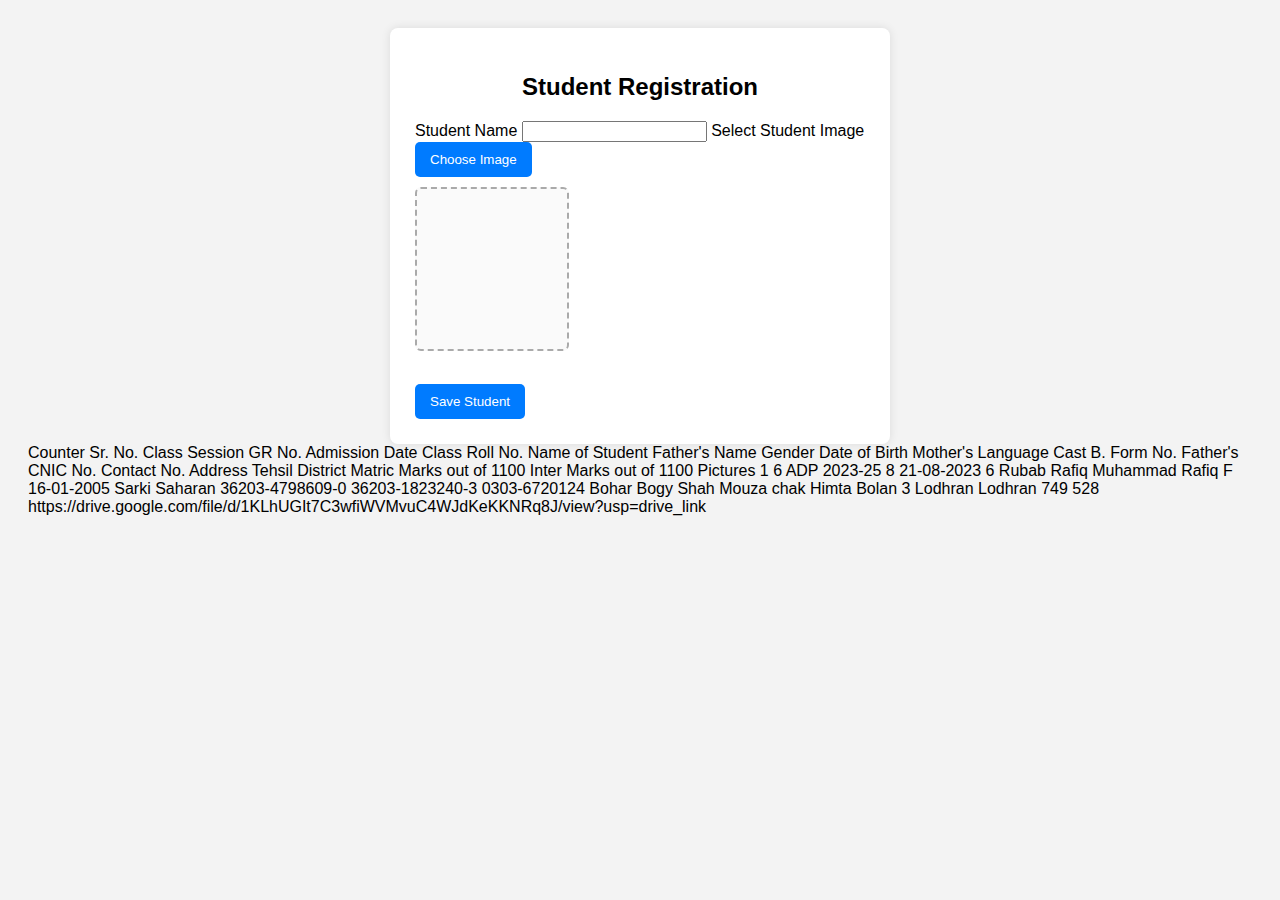
<file: inputcam.html>
<!DOCTYPE html>
<html lang="en">
<head>
<meta charset="UTF-8">
<title>Student Registration Form</title>

<style>
    body {
        font-family: Arial, sans-serif;
        background: #f3f3f3;
        padding: 20px;
    }
    .container {
        width: 450px;
        margin: auto;
        background: #fff;
        padding: 25px;
        border-radius: 8px;
        box-shadow: 0 0 10px rgba(0,0,0,0.1);
    }
    h2 { text-align: center; }

    .preview-box {
        width: 150px;
        height: 160px;
        border: 2px dashed #aaa;
        border-radius: 6px;
        display: flex;
        justify-content: center;
        align-items: center;
        margin-top: 10px;
        margin-bottom: 15px;
        background: #fafafa;
    }

    .preview-box img {
        width: 100%;
        height: 100%;
        object-fit: cover;
        border-radius: 6px;
        display: none;
    }

    button {
        padding: 10px 15px;
        background: #007bff;
        color: white;
        border: none;
        border-radius: 5px;
        cursor: pointer;
    }
    button:hover { background: #0056d6; }

    .options-box, .camera-box {
        display: none;
        border: 1px solid #aaa;
        padding: 15px;
        border-radius: 8px;
        margin-top: 15px;
        background: #f9f9f9;
    }
</style>
</head>
<body>

<div class="container">
    <h2>Student Registration</h2>

    <form id="studentForm" method="POST">

        <label>Student Name</label>
        <input type="text" name="name" required>

        <label>Select Student Image</label>
        <button type="button" onclick="openOptions()">Choose Image</button>

        <!-- PREVIEW BOX -->
        <div class="preview-box">
            <img id="preview" alt="Image Preview">
        </div>

        <input type="file" id="fileInput" accept="image/*" style="display:none;">
        <input type="hidden" id="capturedImage" name="captured_image">

        <!-- Image Options -->
        <div id="imageOptions" class="options-box">
            <strong>Select Image Source</strong><br><br>
            <button type="button" onclick="chooseFile()">Upload from Computer</button>
            <button type="button" onclick="openCamera()">Capture from Camera</button>
        </div>

        <!-- Camera Box -->
        <div id="cameraBox" class="camera-box">
            <video id="video" width="280" autoplay></video><br><br>
            <button type="button" onclick="capturePhoto()">Capture Photo</button>
            <canvas id="canvas" width="280" height="220" style="display:none;"></canvas>
        </div>

        <br>
        <button type="submit">Save Student</button>
    </form>
</div>

<script>
// Open options
function openOptions() {
    document.getElementById("imageOptions").style.display = "block";
}

// ----- Upload From File -----
function chooseFile() {
    document.getElementById("fileInput").click();
    document.getElementById("imageOptions").style.display = "none";
}

document.getElementById("fileInput").onchange = function () {
    let file = this.files[0];
    let reader = new FileReader();

    reader.onload = function (e) {
        let img = document.getElementById("preview");
        img.src = e.target.result;
        img.style.display = "block";
    };
    reader.readAsDataURL(file);
};

// ----- CAMERA -----
function openCamera() {
    document.getElementById("cameraBox").style.display = "block";
    document.getElementById("imageOptions").style.display = "none";

    navigator.mediaDevices.getUserMedia({ video: true })
        .then(stream => {
            document.getElementById("video").srcObject = stream;
        });
}

// Capture Photo
function capturePhoto() {
    let video = document.getElementById("video");
    let canvas = document.getElementById("canvas");
    let ctx = canvas.getContext("2d");

    ctx.drawImage(video, 0, 0, canvas.width, canvas.height);

    let imgData = canvas.toDataURL("image/png");

    let preview = document.getElementById("preview");
    preview.src = imgData;
    preview.style.display = "block";

    document.getElementById("capturedImage").value = imgData;

    // Stop Camera
    let stream = video.srcObject;
    stream.getTracks().forEach(track => track.stop());

    document.getElementById("cameraBox").style.display = "none";
}
</script>

</body>
</html>
Counter	Sr. No. 	Class 	Session	GR No. 	Admission Date 	Class Roll No.	Name of Student 	Father's Name 	Gender 	Date of Birth 	Mother's Language	Cast 	B. Form No. 	Father's CNIC No. 	Contact No. 	Address 		Tehsil 	District 	Matric Marks out of 1100	Inter Marks out of 1100 	Pictures
1	6	ADP	2023-25	8	21-08-2023	6	Rubab Rafiq 	Muhammad Rafiq	F	16-01-2005	Sarki	Saharan 	36203-4798609-0	36203-1823240-3	0303-6720124	Bohar Bogy Shah Mouza chak Himta 	Bolan 3	Lodhran 	Lodhran 	749	528	https://drive.google.com/file/d/1KLhUGIt7C3wfiWVMvuC4WJdKeKKNRq8J/view?usp=drive_link
</file>
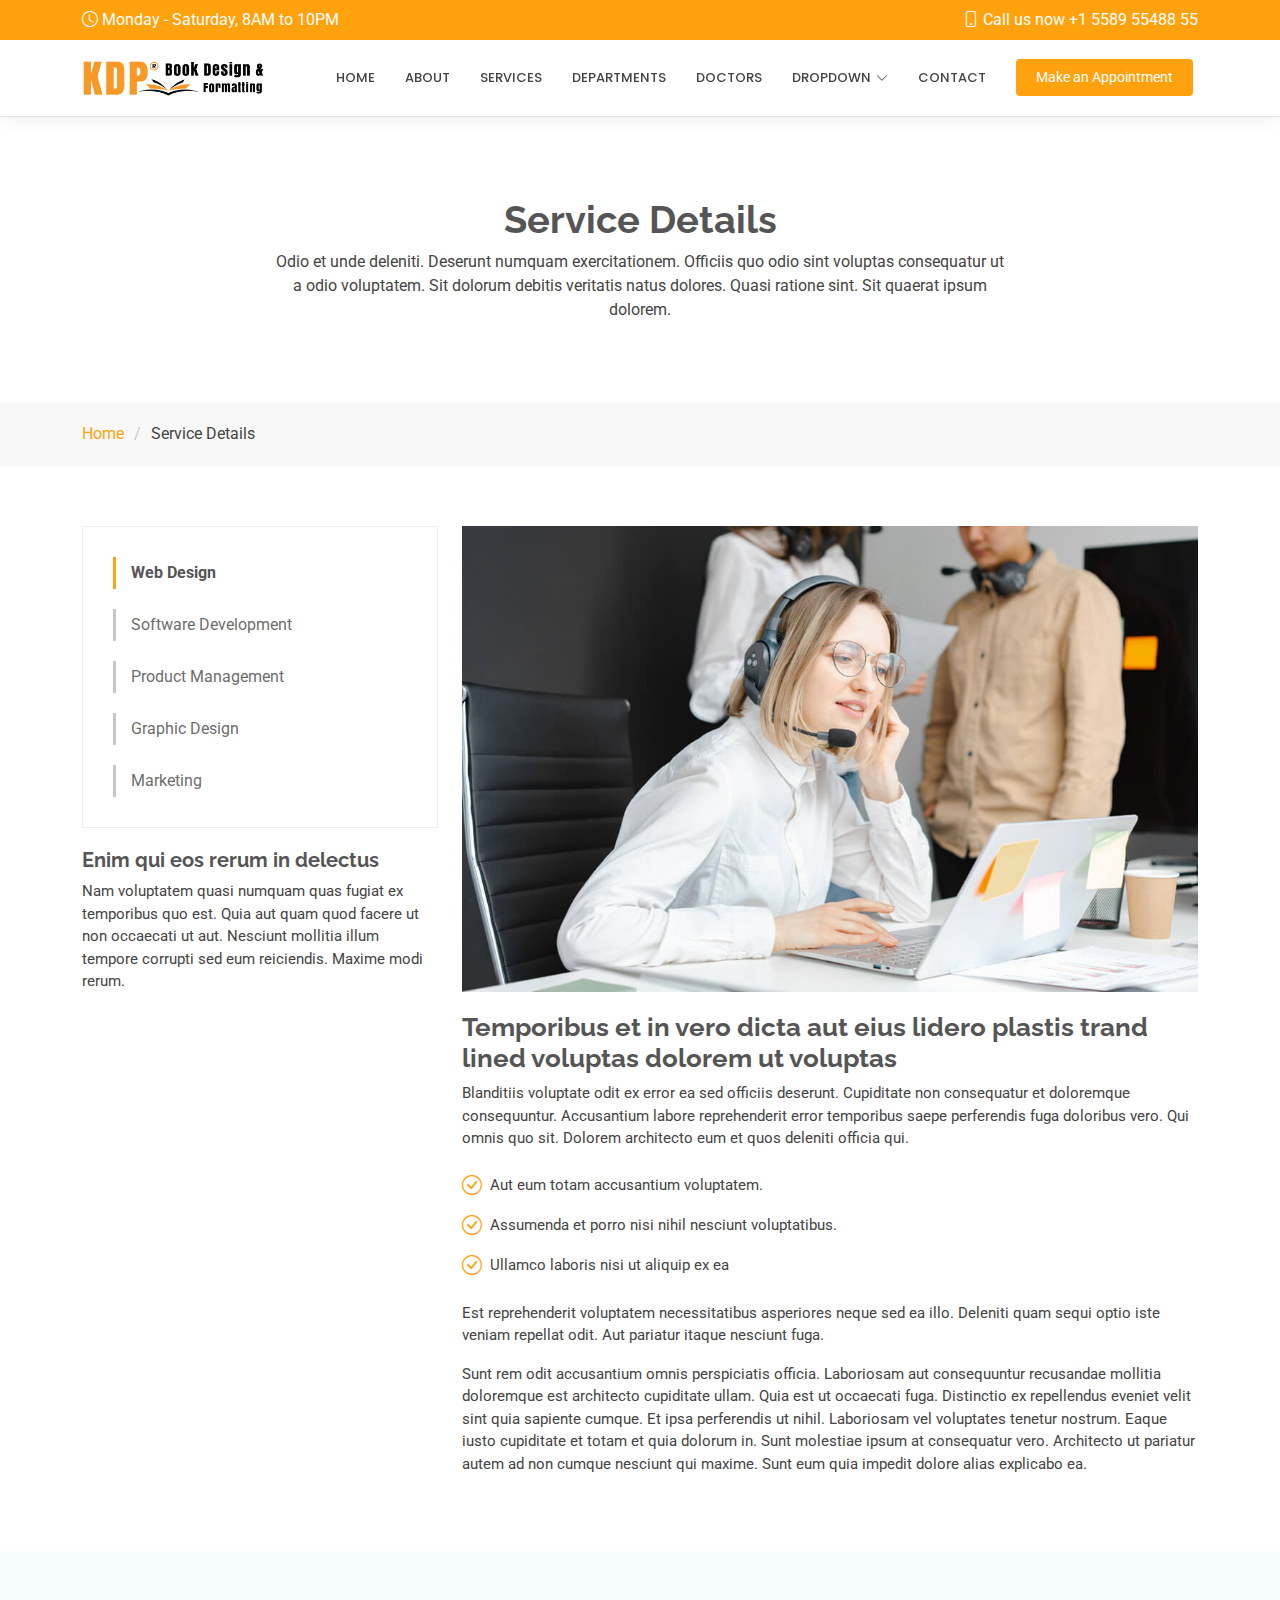
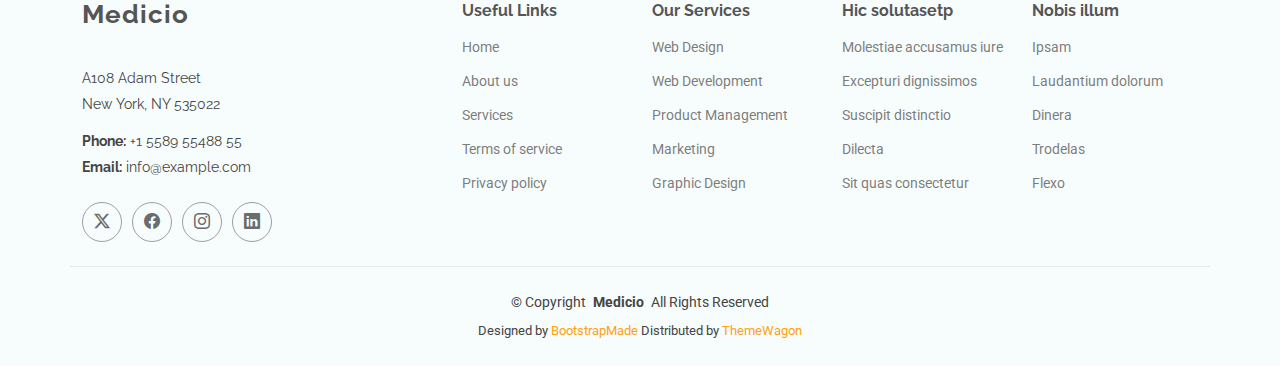
<file: service-details.html>
<!DOCTYPE html>
<html lang="en">

<head>
  <meta charset="utf-8">
  <meta content="width=device-width, initial-scale=1.0" name="viewport">
  <title>Service Details - Medicio Bootstrap Template</title>
  <meta name="description" content="">
  <meta name="keywords" content="">

  <!-- Favicons -->
  <link href="assets/img/favicon.png" rel="icon">
  <link href="assets/img/apple-touch-icon.png" rel="apple-touch-icon">

  <!-- Fonts -->
  <link href="https://fonts.googleapis.com" rel="preconnect">
  <link href="https://fonts.gstatic.com" rel="preconnect" crossorigin>
  <link href="https://fonts.googleapis.com/css2?family=Roboto:ital,wght@0,100;0,300;0,400;0,500;0,700;0,900;1,100;1,300;1,400;1,500;1,700;1,900&family=Poppins:ital,wght@0,100;0,200;0,300;0,400;0,500;0,600;0,700;0,800;0,900;1,100;1,200;1,300;1,400;1,500;1,600;1,700;1,800;1,900&family=Raleway:ital,wght@0,100;0,200;0,300;0,400;0,500;0,600;0,700;0,800;0,900;1,100;1,200;1,300;1,400;1,500;1,600;1,700;1,800;1,900&display=swap" rel="stylesheet">

  <!-- Vendor CSS Files -->
  <link href="assets/vendor/bootstrap/css/bootstrap.min.css" rel="stylesheet">
  <link href="assets/vendor/bootstrap-icons/bootstrap-icons.css" rel="stylesheet">
  <link href="assets/vendor/aos/aos.css" rel="stylesheet">
  <link href="assets/vendor/fontawesome-free/css/all.min.css" rel="stylesheet">
  <link href="assets/vendor/glightbox/css/glightbox.min.css" rel="stylesheet">
  <link href="assets/vendor/swiper/swiper-bundle.min.css" rel="stylesheet">

  <!-- Main CSS File -->
  <link href="assets/css/main.css" rel="stylesheet">

  <!-- =======================================================
  * Template Name: Medicio
  * Template URL: https://bootstrapmade.com/medicio-free-bootstrap-theme/
  * Updated: Aug 07 2024 with Bootstrap v5.3.3
  * Author: BootstrapMade.com
  * License: https://bootstrapmade.com/license/
  ======================================================== -->
</head>

<body class="service-details-page">

  <header id="header" class="header sticky-top">

    <div class="topbar d-flex align-items-center">
      <div class="container d-flex justify-content-center justify-content-md-between">
        <div class="d-none d-md-flex align-items-center">
          <i class="bi bi-clock me-1"></i> Monday - Saturday, 8AM to 10PM
        </div>
        <div class="d-flex align-items-center">
          <i class="bi bi-phone me-1"></i> Call us now +1 5589 55488 55
        </div>
      </div>
    </div><!-- End Top Bar -->

    <div class="branding d-flex align-items-center">

      <div class="container position-relative d-flex align-items-center justify-content-end">
        <a href="index.html" class="logo d-flex align-items-center me-auto">
          <img src="assets/img/logo.png" alt="">
          <!-- Uncomment the line below if you also wish to use a text logo -->
          <!-- <h1 class="sitename">Medicio</h1>  -->
        </a>

        <nav id="navmenu" class="navmenu">
          <ul>
            <li><a href="#hero">Home</a></li>
            <li><a href="#about">About</a></li>
            <li><a href="#services">Services</a></li>
            <li><a href="#departments">Departments</a></li>
            <li><a href="#doctors">Doctors</a></li>
            <li class="dropdown"><a href="#"><span>Dropdown</span> <i class="bi bi-chevron-down toggle-dropdown"></i></a>
              <ul>
                <li><a href="#">Dropdown 1</a></li>
                <li class="dropdown"><a href="#"><span>Deep Dropdown</span> <i class="bi bi-chevron-down toggle-dropdown"></i></a>
                  <ul>
                    <li><a href="#">Deep Dropdown 1</a></li>
                    <li><a href="#">Deep Dropdown 2</a></li>
                    <li><a href="#">Deep Dropdown 3</a></li>
                    <li><a href="#">Deep Dropdown 4</a></li>
                    <li><a href="#">Deep Dropdown 5</a></li>
                  </ul>
                </li>
                <li><a href="#">Dropdown 2</a></li>
                <li><a href="#">Dropdown 3</a></li>
                <li><a href="#">Dropdown 4</a></li>
              </ul>
            </li>
            <li><a href="#contact">Contact</a></li>
          </ul>
          <i class="mobile-nav-toggle d-xl-none bi bi-list"></i>
        </nav>

        <a class="cta-btn" href="index.html#appointment">Make an Appointment</a>

      </div>

    </div>

  </header>

  <main class="main">

    <!-- Page Title -->
    <div class="page-title">
      <div class="heading">
        <div class="container">
          <div class="row d-flex justify-content-center text-center">
            <div class="col-lg-8">
              <h1 class="heading-title">Service Details</h1>
              <p class="mb-0">
                Odio et unde deleniti. Deserunt numquam exercitationem. Officiis quo
                odio sint voluptas consequatur ut a odio voluptatem. Sit dolorum
                debitis veritatis natus dolores. Quasi ratione sint. Sit quaerat
                ipsum dolorem.
              </p>
            </div>
          </div>
        </div>
      </div>
      <nav class="breadcrumbs">
        <div class="container">
          <ol>
            <li><a href="index.html">Home</a></li>
            <li class="current">Service Details</li>
          </ol>
        </div>
      </nav>
    </div><!-- End Page Title -->

    <!-- Service Details Section -->
    <section id="service-details" class="service-details section">

      <div class="container">

        <div class="row gy-4">

          <div class="col-lg-4" data-aos="fade-up" data-aos-delay="100">
            <div class="services-list">
              <a href="#" class="active">Web Design</a>
              <a href="#">Software Development</a>
              <a href="#">Product Management</a>
              <a href="#">Graphic Design</a>
              <a href="#">Marketing</a>
            </div>

            <h4>Enim qui eos rerum in delectus</h4>
            <p>Nam voluptatem quasi numquam quas fugiat ex temporibus quo est. Quia aut quam quod facere ut non occaecati ut aut. Nesciunt mollitia illum tempore corrupti sed eum reiciendis. Maxime modi rerum.</p>
          </div>

          <div class="col-lg-8" data-aos="fade-up" data-aos-delay="200">
            <img src="assets/img/services.jpg" alt="" class="img-fluid services-img">
            <h3>Temporibus et in vero dicta aut eius lidero plastis trand lined voluptas dolorem ut voluptas</h3>
            <p>
              Blanditiis voluptate odit ex error ea sed officiis deserunt. Cupiditate non consequatur et doloremque consequuntur. Accusantium labore reprehenderit error temporibus saepe perferendis fuga doloribus vero. Qui omnis quo sit. Dolorem architecto eum et quos deleniti officia qui.
            </p>
            <ul>
              <li><i class="bi bi-check-circle"></i> <span>Aut eum totam accusantium voluptatem.</span></li>
              <li><i class="bi bi-check-circle"></i> <span>Assumenda et porro nisi nihil nesciunt voluptatibus.</span></li>
              <li><i class="bi bi-check-circle"></i> <span>Ullamco laboris nisi ut aliquip ex ea</span></li>
            </ul>
            <p>
              Est reprehenderit voluptatem necessitatibus asperiores neque sed ea illo. Deleniti quam sequi optio iste veniam repellat odit. Aut pariatur itaque nesciunt fuga.
            </p>
            <p>
              Sunt rem odit accusantium omnis perspiciatis officia. Laboriosam aut consequuntur recusandae mollitia doloremque est architecto cupiditate ullam. Quia est ut occaecati fuga. Distinctio ex repellendus eveniet velit sint quia sapiente cumque. Et ipsa perferendis ut nihil. Laboriosam vel voluptates tenetur nostrum. Eaque iusto cupiditate et totam et quia dolorum in. Sunt molestiae ipsum at consequatur vero. Architecto ut pariatur autem ad non cumque nesciunt qui maxime. Sunt eum quia impedit dolore alias explicabo ea.
            </p>
          </div>

        </div>

      </div>

    </section><!-- /Service Details Section -->

  </main>

  <footer id="footer" class="footer light-background">

    <div class="container footer-top">
      <div class="row gy-4">
        <div class="col-lg-4 col-md-6 footer-about">
          <a href="index.html" class="logo d-flex align-items-center">
            <span class="sitename">Medicio</span>
          </a>
          <div class="footer-contact pt-3">
            <p>A108 Adam Street</p>
            <p>New York, NY 535022</p>
            <p class="mt-3"><strong>Phone:</strong> <span>+1 5589 55488 55</span></p>
            <p><strong>Email:</strong> <span>info@example.com</span></p>
          </div>
          <div class="social-links d-flex mt-4">
            <a href=""><i class="bi bi-twitter-x"></i></a>
            <a href=""><i class="bi bi-facebook"></i></a>
            <a href=""><i class="bi bi-instagram"></i></a>
            <a href=""><i class="bi bi-linkedin"></i></a>
          </div>
        </div>

        <div class="col-lg-2 col-md-3 footer-links">
          <h4>Useful Links</h4>
          <ul>
            <li><a href="#">Home</a></li>
            <li><a href="#">About us</a></li>
            <li><a href="#">Services</a></li>
            <li><a href="#">Terms of service</a></li>
            <li><a href="#">Privacy policy</a></li>
          </ul>
        </div>

        <div class="col-lg-2 col-md-3 footer-links">
          <h4>Our Services</h4>
          <ul>
            <li><a href="#">Web Design</a></li>
            <li><a href="#">Web Development</a></li>
            <li><a href="#">Product Management</a></li>
            <li><a href="#">Marketing</a></li>
            <li><a href="#">Graphic Design</a></li>
          </ul>
        </div>

        <div class="col-lg-2 col-md-3 footer-links">
          <h4>Hic solutasetp</h4>
          <ul>
            <li><a href="#">Molestiae accusamus iure</a></li>
            <li><a href="#">Excepturi dignissimos</a></li>
            <li><a href="#">Suscipit distinctio</a></li>
            <li><a href="#">Dilecta</a></li>
            <li><a href="#">Sit quas consectetur</a></li>
          </ul>
        </div>

        <div class="col-lg-2 col-md-3 footer-links">
          <h4>Nobis illum</h4>
          <ul>
            <li><a href="#">Ipsam</a></li>
            <li><a href="#">Laudantium dolorum</a></li>
            <li><a href="#">Dinera</a></li>
            <li><a href="#">Trodelas</a></li>
            <li><a href="#">Flexo</a></li>
          </ul>
        </div>

      </div>
    </div>

    <div class="container copyright text-center mt-4">
      <p>© <span>Copyright</span> <strong class="px-1 sitename">Medicio</strong> <span>All Rights Reserved</span></p>
      <div class="credits">
        <!-- All the links in the footer should remain intact. -->
        <!-- You can delete the links only if you've purchased the pro version. -->
        <!-- Licensing information: https://bootstrapmade.com/license/ -->
        <!-- Purchase the pro version with working PHP/AJAX contact form: [buy-url] -->
        Designed by <a href="https://bootstrapmade.com/">BootstrapMade</a> Distributed by <a href=“https://themewagon.com>ThemeWagon
      </div>
    </div>

  </footer>

  <!-- Scroll Top -->
  <a href="#" id="scroll-top" class="scroll-top d-flex align-items-center justify-content-center"><i class="bi bi-arrow-up-short"></i></a>

  <!-- Preloader -->
  <div id="preloader"></div>

  <!-- Vendor JS Files -->
  <script src="assets/vendor/bootstrap/js/bootstrap.bundle.min.js"></script>
  <script src="assets/vendor/php-email-form/validate.js"></script>
  <script src="assets/vendor/aos/aos.js"></script>
  <script src="assets/vendor/glightbox/js/glightbox.min.js"></script>
  <script src="assets/vendor/purecounter/purecounter_vanilla.js"></script>
  <script src="assets/vendor/swiper/swiper-bundle.min.js"></script>

  <!-- Main JS File -->
  <script src="assets/js/main.js"></script>

</body>

</html>
</file>
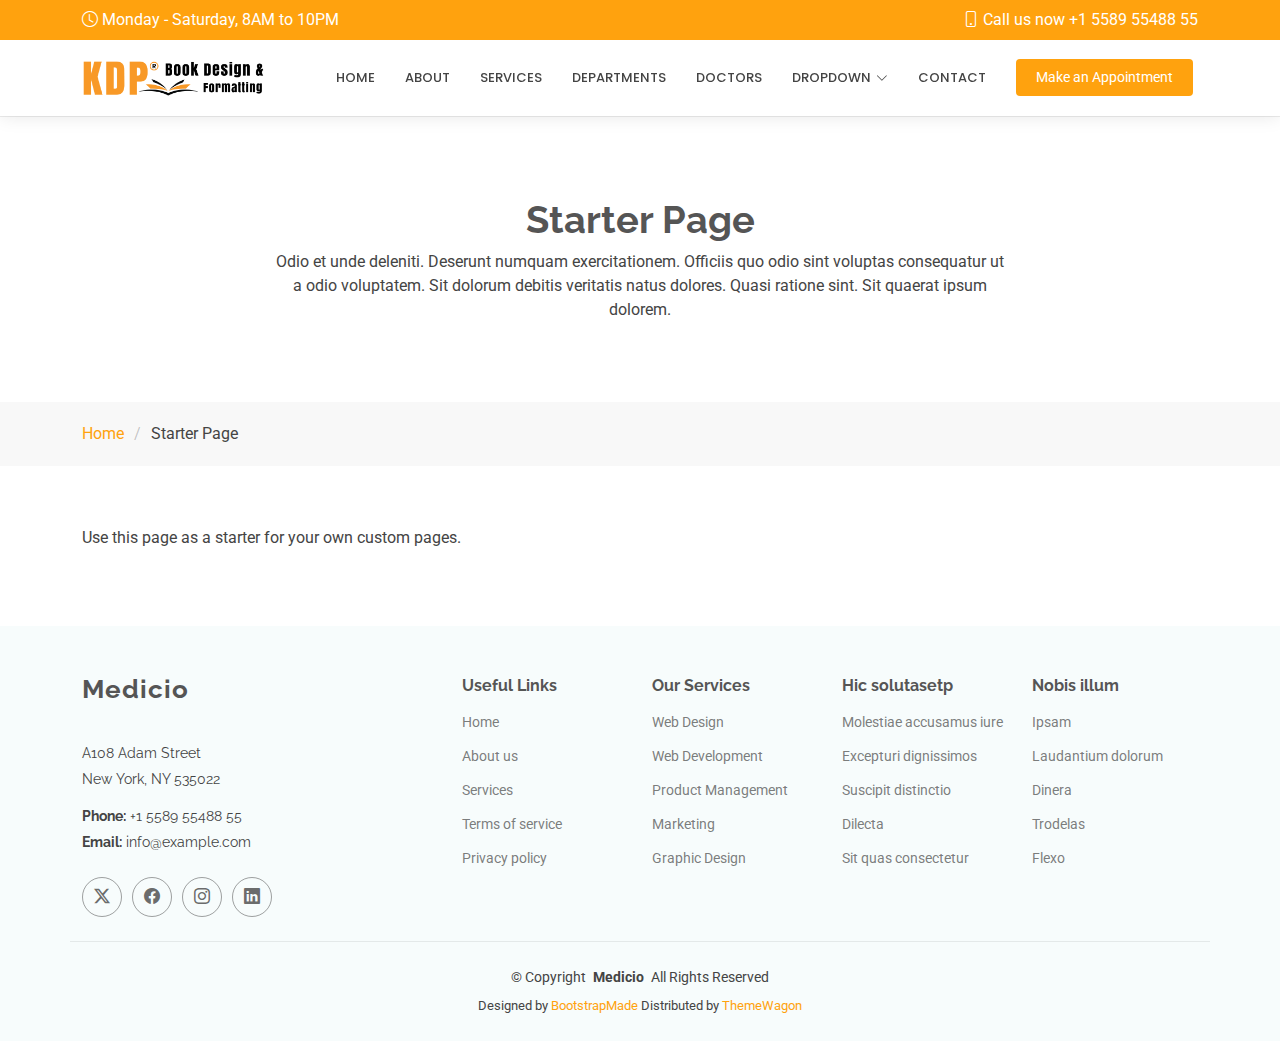
<file: starter-page.html>
<!DOCTYPE html>
<html lang="en">

<head>
  <meta charset="utf-8">
  <meta content="width=device-width, initial-scale=1.0" name="viewport">
  <title>Starter Page - Medicio Bootstrap Template</title>
  <meta name="description" content="">
  <meta name="keywords" content="">

  <!-- Favicons -->
  <link href="assets/img/favicon.png" rel="icon">
  <link href="assets/img/apple-touch-icon.png" rel="apple-touch-icon">

  <!-- Fonts -->
  <link href="https://fonts.googleapis.com" rel="preconnect">
  <link href="https://fonts.gstatic.com" rel="preconnect" crossorigin>
  <link href="https://fonts.googleapis.com/css2?family=Roboto:ital,wght@0,100;0,300;0,400;0,500;0,700;0,900;1,100;1,300;1,400;1,500;1,700;1,900&family=Poppins:ital,wght@0,100;0,200;0,300;0,400;0,500;0,600;0,700;0,800;0,900;1,100;1,200;1,300;1,400;1,500;1,600;1,700;1,800;1,900&family=Raleway:ital,wght@0,100;0,200;0,300;0,400;0,500;0,600;0,700;0,800;0,900;1,100;1,200;1,300;1,400;1,500;1,600;1,700;1,800;1,900&display=swap" rel="stylesheet">

  <!-- Vendor CSS Files -->
  <link href="assets/vendor/bootstrap/css/bootstrap.min.css" rel="stylesheet">
  <link href="assets/vendor/bootstrap-icons/bootstrap-icons.css" rel="stylesheet">
  <link href="assets/vendor/aos/aos.css" rel="stylesheet">
  <link href="assets/vendor/fontawesome-free/css/all.min.css" rel="stylesheet">
  <link href="assets/vendor/glightbox/css/glightbox.min.css" rel="stylesheet">
  <link href="assets/vendor/swiper/swiper-bundle.min.css" rel="stylesheet">

  <!-- Main CSS File -->
  <link href="assets/css/main.css" rel="stylesheet">

  <!-- =======================================================
  * Template Name: Medicio
  * Template URL: https://bootstrapmade.com/medicio-free-bootstrap-theme/
  * Updated: Aug 07 2024 with Bootstrap v5.3.3
  * Author: BootstrapMade.com
  * License: https://bootstrapmade.com/license/
  ======================================================== -->
</head>

<body class="starter-page-page">

  <header id="header" class="header sticky-top">

    <div class="topbar d-flex align-items-center">
      <div class="container d-flex justify-content-center justify-content-md-between">
        <div class="d-none d-md-flex align-items-center">
          <i class="bi bi-clock me-1"></i> Monday - Saturday, 8AM to 10PM
        </div>
        <div class="d-flex align-items-center">
          <i class="bi bi-phone me-1"></i> Call us now +1 5589 55488 55
        </div>
      </div>
    </div><!-- End Top Bar -->

    <div class="branding d-flex align-items-center">

      <div class="container position-relative d-flex align-items-center justify-content-end">
        <a href="index.html" class="logo d-flex align-items-center me-auto">
          <img src="assets/img/logo.png" alt="">
          <!-- Uncomment the line below if you also wish to use a text logo -->
          <!-- <h1 class="sitename">Medicio</h1>  -->
        </a>

        <nav id="navmenu" class="navmenu">
          <ul>
            <li><a href="#hero">Home</a></li>
            <li><a href="#about">About</a></li>
            <li><a href="#services">Services</a></li>
            <li><a href="#departments">Departments</a></li>
            <li><a href="#doctors">Doctors</a></li>
            <li class="dropdown"><a href="#"><span>Dropdown</span> <i class="bi bi-chevron-down toggle-dropdown"></i></a>
              <ul>
                <li><a href="#">Dropdown 1</a></li>
                <li class="dropdown"><a href="#"><span>Deep Dropdown</span> <i class="bi bi-chevron-down toggle-dropdown"></i></a>
                  <ul>
                    <li><a href="#">Deep Dropdown 1</a></li>
                    <li><a href="#">Deep Dropdown 2</a></li>
                    <li><a href="#">Deep Dropdown 3</a></li>
                    <li><a href="#">Deep Dropdown 4</a></li>
                    <li><a href="#">Deep Dropdown 5</a></li>
                  </ul>
                </li>
                <li><a href="#">Dropdown 2</a></li>
                <li><a href="#">Dropdown 3</a></li>
                <li><a href="#">Dropdown 4</a></li>
              </ul>
            </li>
            <li><a href="#contact">Contact</a></li>
          </ul>
          <i class="mobile-nav-toggle d-xl-none bi bi-list"></i>
        </nav>

        <a class="cta-btn" href="index.html#appointment">Make an Appointment</a>

      </div>

    </div>

  </header>

  <main class="main">

    <!-- Page Title -->
    <div class="page-title">
      <div class="heading">
        <div class="container">
          <div class="row d-flex justify-content-center text-center">
            <div class="col-lg-8">
              <h1 class="heading-title">Starter Page</h1>
              <p class="mb-0">
                Odio et unde deleniti. Deserunt numquam exercitationem. Officiis quo
                odio sint voluptas consequatur ut a odio voluptatem. Sit dolorum
                debitis veritatis natus dolores. Quasi ratione sint. Sit quaerat
                ipsum dolorem.
              </p>
            </div>
          </div>
        </div>
      </div>
      <nav class="breadcrumbs">
        <div class="container">
          <ol>
            <li><a href="index.html">Home</a></li>
            <li class="current">Starter Page</li>
          </ol>
        </div>
      </nav>
    </div><!-- End Page Title -->

    <!-- Starter Section Section -->
    <section id="starter-section" class="starter-section section">

      <div class="container" data-aos="fade-up">
        <p>Use this page as a starter for your own custom pages.</p>
      </div>

    </section><!-- /Starter Section Section -->

  </main>

  <footer id="footer" class="footer light-background">

    <div class="container footer-top">
      <div class="row gy-4">
        <div class="col-lg-4 col-md-6 footer-about">
          <a href="index.html" class="logo d-flex align-items-center">
            <span class="sitename">Medicio</span>
          </a>
          <div class="footer-contact pt-3">
            <p>A108 Adam Street</p>
            <p>New York, NY 535022</p>
            <p class="mt-3"><strong>Phone:</strong> <span>+1 5589 55488 55</span></p>
            <p><strong>Email:</strong> <span>info@example.com</span></p>
          </div>
          <div class="social-links d-flex mt-4">
            <a href=""><i class="bi bi-twitter-x"></i></a>
            <a href=""><i class="bi bi-facebook"></i></a>
            <a href=""><i class="bi bi-instagram"></i></a>
            <a href=""><i class="bi bi-linkedin"></i></a>
          </div>
        </div>

        <div class="col-lg-2 col-md-3 footer-links">
          <h4>Useful Links</h4>
          <ul>
            <li><a href="#">Home</a></li>
            <li><a href="#">About us</a></li>
            <li><a href="#">Services</a></li>
            <li><a href="#">Terms of service</a></li>
            <li><a href="#">Privacy policy</a></li>
          </ul>
        </div>

        <div class="col-lg-2 col-md-3 footer-links">
          <h4>Our Services</h4>
          <ul>
            <li><a href="#">Web Design</a></li>
            <li><a href="#">Web Development</a></li>
            <li><a href="#">Product Management</a></li>
            <li><a href="#">Marketing</a></li>
            <li><a href="#">Graphic Design</a></li>
          </ul>
        </div>

        <div class="col-lg-2 col-md-3 footer-links">
          <h4>Hic solutasetp</h4>
          <ul>
            <li><a href="#">Molestiae accusamus iure</a></li>
            <li><a href="#">Excepturi dignissimos</a></li>
            <li><a href="#">Suscipit distinctio</a></li>
            <li><a href="#">Dilecta</a></li>
            <li><a href="#">Sit quas consectetur</a></li>
          </ul>
        </div>

        <div class="col-lg-2 col-md-3 footer-links">
          <h4>Nobis illum</h4>
          <ul>
            <li><a href="#">Ipsam</a></li>
            <li><a href="#">Laudantium dolorum</a></li>
            <li><a href="#">Dinera</a></li>
            <li><a href="#">Trodelas</a></li>
            <li><a href="#">Flexo</a></li>
          </ul>
        </div>

      </div>
    </div>

    <div class="container copyright text-center mt-4">
      <p>© <span>Copyright</span> <strong class="px-1 sitename">Medicio</strong> <span>All Rights Reserved</span></p>
      <div class="credits">
        <!-- All the links in the footer should remain intact. -->
        <!-- You can delete the links only if you've purchased the pro version. -->
        <!-- Licensing information: https://bootstrapmade.com/license/ -->
        <!-- Purchase the pro version with working PHP/AJAX contact form: [buy-url] -->
        Designed by <a href="https://bootstrapmade.com/">BootstrapMade</a> Distributed by <a href=“https://themewagon.com>ThemeWagon
      </div>
    </div>

  </footer>

  <!-- Scroll Top -->
  <a href="#" id="scroll-top" class="scroll-top d-flex align-items-center justify-content-center"><i class="bi bi-arrow-up-short"></i></a>

  <!-- Preloader -->
  <div id="preloader"></div>

  <!-- Vendor JS Files -->
  <script src="assets/vendor/bootstrap/js/bootstrap.bundle.min.js"></script>
  <script src="assets/vendor/php-email-form/validate.js"></script>
  <script src="assets/vendor/aos/aos.js"></script>
  <script src="assets/vendor/glightbox/js/glightbox.min.js"></script>
  <script src="assets/vendor/purecounter/purecounter_vanilla.js"></script>
  <script src="assets/vendor/swiper/swiper-bundle.min.js"></script>

  <!-- Main JS File -->
  <script src="assets/js/main.js"></script>

</body>

</html>
</file>
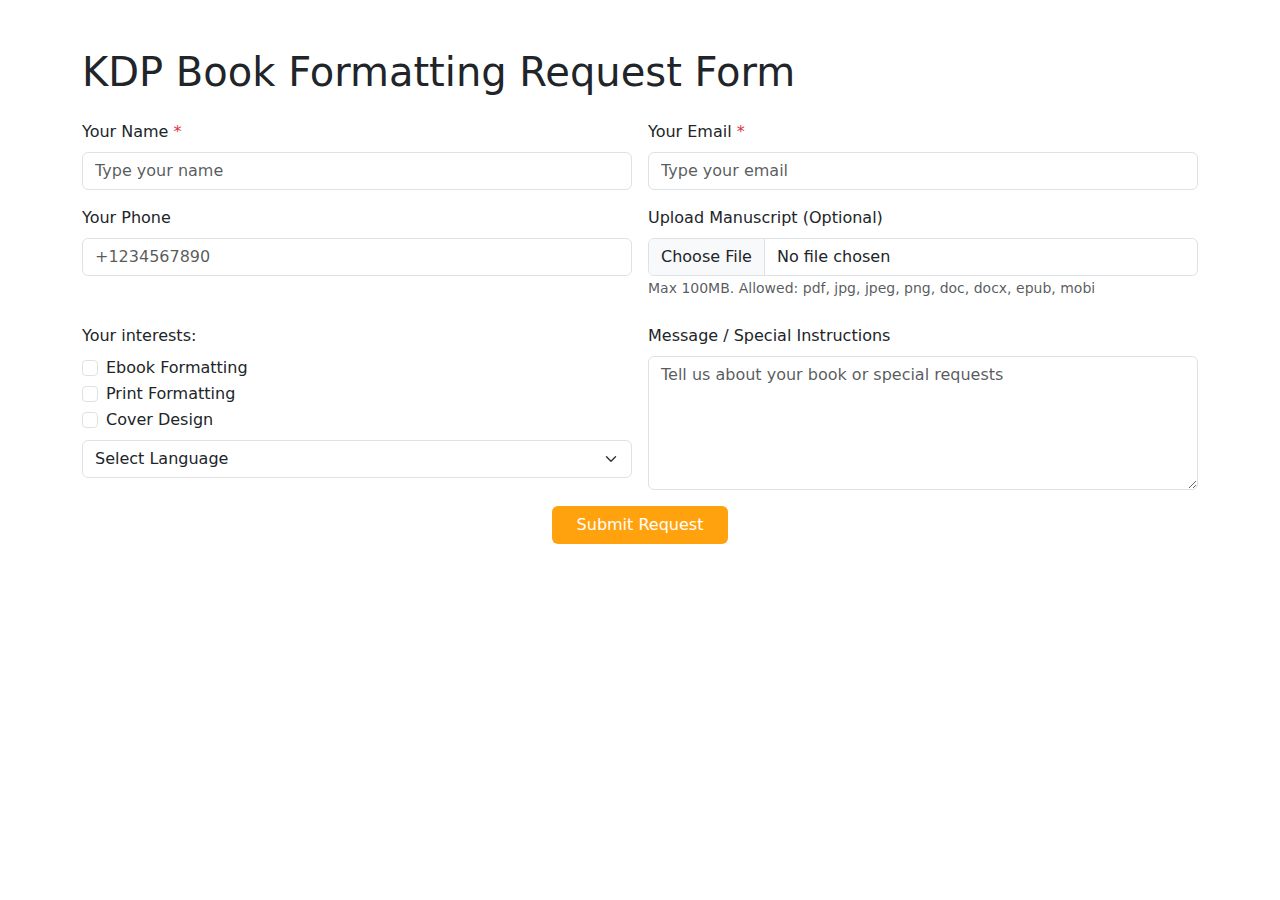
<file: forms/mailForm.html>
<!DOCTYPE html>
<html lang="en">

<head>
  <meta charset="UTF-8">
  <meta name="viewport" content="width=device-width, initial-scale=1.0">
  <title>KDP Book Formatting Request</title>
  <link href="https://cdn.jsdelivr.net/npm/bootstrap@5.3.0/dist/css/bootstrap.min.css" rel="stylesheet">
  <style>
    .toast-container {
      position: fixed;
      top: 20px;
      right: 20px;
      z-index: 9999;
    }

    .progress {
      height: 20px;
      margin-top: 10px;
      display: none;
    }
  </style>
</head>

<body>

  <div class="container my-5">
    <h1 class="mb-4">KDP Book Formatting Request Form</h1>

    <form id="kdpForm" action="appointment.php" method="post" enctype="multipart/form-data" class="row g-3">

      <div class="col-md-6">
        <label class="form-label">Your Name <span class="text-danger">*</span></label>
        <input type="text" name="name" class="form-control" placeholder="Type your name" required>
      </div>

      <div class="col-md-6">
        <label class="form-label">Your Email <span class="text-danger">*</span></label>
        <input type="email" name="email" class="form-control" placeholder="Type your email" required>
      </div>

      <div class="col-md-6">
        <label class="form-label">Your Phone</label>
        <input type="text" name="phone" class="form-control" placeholder="+1234567890">
      </div>

      <div class="col-md-6">
        <label class="form-label">Upload Manuscript (Optional)</label>
        <input type="file" name="manuscript" class="form-control" id="manuscript">
        <small class="text-muted">Max 100MB. Allowed: pdf, jpg, jpeg, png, doc, docx, epub, mobi</small>
        <div class="mt-2" id="filePreview"></div>
        <div class="progress">
          <div class="progress-bar" role="progressbar" style="width:0%">0%</div>
        </div>
      </div>

      <div class="col-md-6">
        <label class="form-label">Your interests:</label>
        <div class="form-check"><input type="checkbox" name="interests[]" value="Ebook Formatting"
            class="form-check-input"><label class="form-check-label">Ebook Formatting</label></div>
        <div class="form-check"><input type="checkbox" name="interests[]" value="Print Formatting"
            class="form-check-input"><label class="form-check-label">Print Formatting</label></div>
        <div class="form-check"><input type="checkbox" name="interests[]" value="Cover Design"
            class="form-check-input"><label class="form-check-label">Cover Design</label></div>

        <select class="form-select mt-2" name="language" required>
          <option selected disabled>Select Language</option>
          <option value="English">English</option>
          <option value="Spanish">Spanish</option>
          <option value="Italian">Italian</option>
          <option value="German">German</option>
          <option value="Hebrew">Hebrew</option>
          <option value="Others">Others</option>
        </select>
      </div>

      <div class="col-md-6">
        <label class="form-label">Message / Special Instructions</label>
        <textarea class="form-control" name="message" rows="5"
          placeholder="Tell us about your book or special requests"></textarea>
      </div>

      <div class="col-12 text-center mt-3">
        <button type="submit" class="btn text-white px-4" style="background-color: #ffa20e;">Submit Request</button>
      </div>

    </form>
  </div>

  <div class="toast-container position-fixed top-0 end-0 p-3"></div>

  <script src="https://cdn.jsdelivr.net/npm/bootstrap@5.3.0/dist/js/bootstrap.bundle.min.js"></script>
  <script>
    const form = document.getElementById('kdpForm');
    const toastContainer = document.querySelector('.toast-container');
    const fileInput = document.getElementById('manuscript');
    const filePreview = document.getElementById('filePreview');
    const progress = document.querySelector('.progress');
    const progressBar = document.querySelector('.progress-bar');

    const allowedExt = ['pdf', 'jpg', 'jpeg', 'png', 'doc', 'docx', 'epub', 'mobi'];
    const maxSize = 100 * 1024 * 1024; // 100MB

    fileInput.addEventListener('change', function () {
      const file = fileInput.files[0];
      filePreview.innerHTML = '';
      if (file) {
        const ext = file.name.split('.').pop().toLowerCase();
        if (!allowedExt.includes(ext)) {
          showToast(false, 'File type not allowed!');
          fileInput.value = '';
          return;
        }
        if (file.size > maxSize) {
          showToast(false, 'File exceeds 100MB!');
          fileInput.value = '';
          return;
        }
        filePreview.innerHTML = `<strong>Selected file:</strong> ${file.name} (${(file.size / 1024 / 1024).toFixed(2)} MB)`;
      }
    });

    form.addEventListener('submit', function (e) {
      e.preventDefault();
      const formData = new FormData(form);
      const xhr = new XMLHttpRequest();

      xhr.open('POST', form.action, true);

      xhr.upload.onprogress = function (e) {
        if (e.lengthComputable) {
          progress.style.display = 'block';
          const percent = Math.round((e.loaded / e.total) * 100);
          progressBar.style.width = percent + '%';
          progressBar.textContent = percent + '%';
        }
      };

      xhr.onload = function () {
        progress.style.display = 'none';
        try {
          const data = JSON.parse(this.responseText);
          showToast(data.success, data.message);
          if (data.success) form.reset();
          filePreview.innerHTML = '';
          progressBar.style.width = '0%';
          progressBar.textContent = '0%';
        } catch {
          showToast(false, 'Server error!');
        }
      };

      xhr.onerror = function () { showToast(false, 'Network error!'); };

      xhr.send(formData);
    });

    function showToast(success, message) {
      const toastEl = document.createElement('div');
      toastEl.className = `toast align-items-center text-bg-${success ? 'success' : 'danger'} border-0`;
      toastEl.setAttribute('role', 'alert');
      toastEl.setAttribute('aria-live', 'assertive');
      toastEl.setAttribute('aria-atomic', 'true');
      toastEl.innerHTML = `
        <div class="d-flex">
            <div class="toast-body">${message}</div>
            <button type="button" class="btn-close btn-close-white me-2 m-auto" data-bs-dismiss="toast" aria-label="Close"></button>
        </div>`;
      toastContainer.appendChild(toastEl);
      const bsToast = new bootstrap.Toast(toastEl, { delay: 5000 });
      bsToast.show();
    }
  </script>

</body>

</html>
</file>
<file: assets/css/main.css>
/**
* Template Name: Medicio
* Template URL: https://bootstrapmade.com/medicio-free-bootstrap-theme/
* Updated: Aug 07 2024 with Bootstrap v5.3.3
* Author: BootstrapMade.com
* License: https://bootstrapmade.com/license/
*/

/*--------------------------------------------------------------
# Font & Color Variables
# Help: https://bootstrapmade.com/color-system/
--------------------------------------------------------------*/
/* Fonts */
:root {
  --default-font: "Roboto",  system-ui, -apple-system, "Segoe UI", Roboto, "Helvetica Neue", Arial, "Noto Sans", "Liberation Sans", sans-serif, "Apple Color Emoji", "Segoe UI Emoji", "Segoe UI Symbol", "Noto Color Emoji";
  --heading-font: "Raleway",  sans-serif;
  --nav-font: "Poppins",  sans-serif;
}

/* Global Colors - The following color variables are used throughout the website. Updating them here will change the color scheme of the entire website */
:root { 
  --background-color: #ffffff; /* Background color for the entire website, including individual sections */
  --default-color: #444444; /* Default color used for the majority of the text content across the entire website */
  --heading-color: #555555; /* Color for headings, subheadings and title throughout the website */
  --accent-color: #ffa20e; /* Accent color that represents your brand on the website. It's used for buttons, links, and other elements that need to stand out */
  --surface-color: #ffffff; /* The surface color is used as a background of boxed elements within sections, such as cards, icon boxes, or other elements that require a visual separation from the global background. */
  --contrast-color: #ffffff; /* Contrast color for text, ensuring readability against backgrounds of accent, heading, or default colors. */
}

/* Nav Menu Colors - The following color variables are used specifically for the navigation menu. They are separate from the global colors to allow for more customization options */
:root {
  --nav-color: #444444;  /* The default color of the main navmenu links */
  --nav-hover-color: #ffa20e; /* Applied to main navmenu links when they are hovered over or active */
  --nav-mobile-background-color: #ffffff; /* Used as the background color for mobile navigation menu */
  --nav-dropdown-background-color: #ffffff; /* Used as the background color for dropdown items that appear when hovering over primary navigation items */
  --nav-dropdown-color: #444444; /* Used for navigation links of the dropdown items in the navigation menu. */
  --nav-dropdown-hover-color: #ffa20e; /* Similar to --nav-hover-color, this color is applied to dropdown navigation links when they are hovered over. */
}

/* Color Presets - These classes override global colors when applied to any section or element, providing reuse of the sam color scheme. */

.light-background {
  --background-color: #f7fcfc;
  --surface-color: #ffffff;
}

.dark-background {
  --background-color: #060606;
  --default-color: #ffffff;
  --heading-color: #ffffff;
  --surface-color: #252525;
  --contrast-color: #ffffff;
}

.accent-background {
  --background-color: #ffa20e;
  --default-color: #ffffff;
  --heading-color: #ffffff;
  --surface-color: #65c9cd;
}

/* Smooth scroll */
:root {
  scroll-behavior: smooth;
}

/*--------------------------------------------------------------
# General Styling & Shared Classes
--------------------------------------------------------------*/
body {
  color: var(--default-color);
  background-color: var(--background-color);
  font-family: var(--default-font);
}

a {
  color: var(--accent-color);
  text-decoration: none;
  transition: 0.3s;
}

a:hover {
  color: color-mix(in srgb, var(--accent-color), transparent 25%);
  text-decoration: none;
}

h1,
h2,
h3,
h4,
h5,
h6 {
  color: var(--heading-color);
  font-family: var(--heading-font);
}

/* Pulsating Play Button
------------------------------*/
.pulsating-play-btn {
  width: 94px;
  height: 94px;
  background: radial-gradient(var(--accent-color) 50%, color-mix(in srgb, var(--accent-color), transparent 75%) 52%);
  border-radius: 50%;
  display: block;
  position: relative;
  overflow: hidden;
}

.pulsating-play-btn:before {
  content: "";
  position: absolute;
  width: 120px;
  height: 120px;
  animation-delay: 0s;
  animation: pulsate-play-btn 2s;
  animation-direction: forwards;
  animation-iteration-count: infinite;
  animation-timing-function: steps;
  opacity: 1;
  border-radius: 50%;
  border: 5px solid color-mix(in srgb, var(--accent-color), transparent 30%);
  top: -15%;
  left: -15%;
  background: rgba(198, 16, 0, 0);
}

.pulsating-play-btn:after {
  content: "";
  position: absolute;
  left: 50%;
  top: 50%;
  transform: translateX(-40%) translateY(-50%);
  width: 0;
  height: 0;
  border-top: 10px solid transparent;
  border-bottom: 10px solid transparent;
  border-left: 15px solid #fff;
  z-index: 100;
  transition: all 400ms cubic-bezier(0.55, 0.055, 0.675, 0.19);
}

.pulsating-play-btn:hover:before {
  content: "";
  position: absolute;
  left: 50%;
  top: 50%;
  transform: translateX(-40%) translateY(-50%);
  width: 0;
  height: 0;
  border: none;
  border-top: 10px solid transparent;
  border-bottom: 10px solid transparent;
  border-left: 15px solid #fff;
  z-index: 200;
  animation: none;
  border-radius: 0;
}

.pulsating-play-btn:hover:after {
  border-left: 15px solid var(--accent-color);
  transform: scale(20);
}

@keyframes pulsate-play-btn {
  0% {
    transform: scale(0.6, 0.6);
    opacity: 1;
  }

  100% {
    transform: scale(1, 1);
    opacity: 0;
  }
}

/* PHP Email Form Messages
------------------------------*/
.php-email-form .error-message {
  display: none;
  background: #df1529;
  color: #ffffff;
  text-align: left;
  padding: 15px;
  margin-bottom: 24px;
  font-weight: 600;
}

.php-email-form .sent-message {
  display: none;
  color: #ffffff;
  background: #059652;
  text-align: center;
  padding: 15px;
  margin-bottom: 24px;
  font-weight: 600;
}

.php-email-form .loading {
  display: none;
  background: var(--surface-color);
  text-align: center;
  padding: 15px;
  margin-bottom: 24px;
}

.php-email-form .loading:before {
  content: "";
  display: inline-block;
  border-radius: 50%;
  width: 24px;
  height: 24px;
  margin: 0 10px -6px 0;
  border: 3px solid var(--accent-color);
  border-top-color: var(--surface-color);
  animation: php-email-form-loading 1s linear infinite;
}

@keyframes php-email-form-loading {
  0% {
    transform: rotate(0deg);
  }

  100% {
    transform: rotate(360deg);
  }
}

/*--------------------------------------------------------------
# Global Header
--------------------------------------------------------------*/
.header {
  color: var(--default-color);
  background-color: var(--background-color);
  transition: all 0.5s;
  z-index: 997;
  box-shadow: 0px 0 18px rgba(0, 0, 0, 0.1);
}

.header .topbar {
  background-color: var(--accent-color);
  color: var(--contrast-color);
  height: 40px;
  padding: 0;
  transition: all 0.5s;
}

.header .branding {
  min-height: 60px;
  padding: 10px 0;
}

.header .logo {
  line-height: 1;
}

.header .logo img {
  max-height: 36px;
  margin-right: 8px;
}

.header .logo h1 {
  font-size: 30px;
  margin: 0;
  font-weight: 700;
  color: var(--heading-color);
}

.header .cta-btn,
.header .cta-btn:focus {
  color: var(--contrast-color);
  background: var(--accent-color);
  font-size: 14px;
  padding: 8px 20px;
  margin: 0 5px 0 30px;
  border-radius: 4px;
  transition: 0.3s;
}

.header .cta-btn:hover,
.header .cta-btn:focus:hover {
  color: var(--contrast-color);
  background: color-mix(in srgb, var(--accent-color), transparent 15%);
}

/*--------------------------------------------------------------
# Navigation Menu
--------------------------------------------------------------*/
/* Navmenu - Desktop */
@media (min-width: 1200px) {
  .navmenu {
    padding: 0;
  }

  .navmenu ul {
    margin: 0;
    padding: 0;
    display: flex;
    list-style: none;
    align-items: center;
  }

  .navmenu li {
    position: relative;
  }

  .navmenu a,
  .navmenu a:focus {
    color: var(--nav-color);
    padding: 18px 15px;
    font-size: 13px;
    font-family: var(--nav-font);
    font-weight: 500;
    text-transform: uppercase;
    display: flex;
    align-items: center;
    justify-content: space-between;
    white-space: nowrap;
    transition: 0.3s;
  }

  .navmenu a i,
  .navmenu a:focus i {
    font-size: 12px;
    line-height: 0;
    margin-left: 5px;
    transition: 0.3s;
  }

  .navmenu li:last-child a {
    padding-right: 0;
  }

  .navmenu li:hover>a,
  .navmenu .active,
  .navmenu .active:focus {
    color: var(--nav-hover-color);
  }

  .navmenu .dropdown ul {
    margin: 0;
    padding: 10px 0;
    background: var(--nav-dropdown-background-color);
    display: block;
    position: absolute;
    visibility: hidden;
    left: 14px;
    top: 130%;
    opacity: 0;
    transition: 0.3s;
    border-radius: 4px;
    z-index: 99;
    box-shadow: 0px 0px 30px rgba(0, 0, 0, 0.1);
  }

  .navmenu .dropdown ul li {
    min-width: 200px;
  }

  .navmenu .dropdown ul a {
    padding: 10px 20px;
    font-size: 15px;
    text-transform: none;
    color: var(--nav-dropdown-color);
  }

  .navmenu .dropdown ul a i {
    font-size: 12px;
  }

  .navmenu .dropdown ul a:hover,
  .navmenu .dropdown ul .active:hover,
  .navmenu .dropdown ul li:hover>a {
    color: var(--nav-dropdown-hover-color);
  }

  .navmenu .dropdown:hover>ul {
    opacity: 1;
    top: 100%;
    visibility: visible;
  }

  .navmenu .dropdown .dropdown ul {
    top: 0;
    left: -90%;
    visibility: hidden;
  }

  .navmenu .dropdown .dropdown:hover>ul {
    opacity: 1;
    top: 0;
    left: -100%;
    visibility: visible;
  }
}

/* Navmenu - Mobile */
@media (max-width: 1199px) {
  .mobile-nav-toggle {
    color: var(--nav-color);
    font-size: 28px;
    line-height: 0;
    margin-right: 10px;
    cursor: pointer;
    transition: color 0.3s;
  }

  .navmenu {
    padding: 0;
    z-index: 9997;
  }

  .navmenu ul {
    display: none;
    list-style: none;
    position: absolute;
    inset: 60px 20px 20px 20px;
    padding: 10px 0;
    margin: 0;
    border-radius: 6px;
    background-color: var(--nav-mobile-background-color);
    overflow-y: auto;
    transition: 0.3s;
    z-index: 9998;
    box-shadow: 0px 0px 30px rgba(0, 0, 0, 0.1);
  }

  .navmenu a,
  .navmenu a:focus {
    color: var(--nav-dropdown-color);
    padding: 10px 20px;
    font-family: var(--nav-font);
    font-size: 17px;
    font-weight: 500;
    display: flex;
    align-items: center;
    justify-content: space-between;
    white-space: nowrap;
    transition: 0.3s;
  }

  .navmenu a i,
  .navmenu a:focus i {
    font-size: 12px;
    line-height: 0;
    margin-left: 5px;
    width: 30px;
    height: 30px;
    display: flex;
    align-items: center;
    justify-content: center;
    border-radius: 50%;
    transition: 0.3s;
    background-color: color-mix(in srgb, var(--accent-color), transparent 90%);
  }

  .navmenu a i:hover,
  .navmenu a:focus i:hover {
    background-color: var(--accent-color);
    color: var(--contrast-color);
  }

  .navmenu a:hover,
  .navmenu .active,
  .navmenu .active:focus {
    color: var(--nav-dropdown-hover-color);
  }

  .navmenu .active i,
  .navmenu .active:focus i {
    background-color: var(--accent-color);
    color: var(--contrast-color);
    transform: rotate(180deg);
  }

  .navmenu .dropdown ul {
    position: static;
    display: none;
    z-index: 99;
    padding: 10px 0;
    margin: 10px 20px;
    background-color: var(--nav-dropdown-background-color);
    border: 1px solid color-mix(in srgb, var(--default-color), transparent 90%);
    box-shadow: none;
    transition: all 0.5s ease-in-out;
  }

  .navmenu .dropdown ul ul {
    background-color: rgba(33, 37, 41, 0.1);
  }

  .navmenu .dropdown>.dropdown-active {
    display: block;
    background-color: rgba(33, 37, 41, 0.03);
  }

  .mobile-nav-active {
    overflow: hidden;
  }

  .mobile-nav-active .mobile-nav-toggle {
    color: #fff;
    position: absolute;
    font-size: 32px;
    top: 15px;
    right: 15px;
    margin-right: 0;
    z-index: 9999;
  }

  .mobile-nav-active .navmenu {
    position: fixed;
    overflow: hidden;
    inset: 0;
    background: rgba(33, 37, 41, 0.8);
    transition: 0.3s;
  }

  .mobile-nav-active .navmenu>ul {
    display: block;
  }
}

/*--------------------------------------------------------------
# Global Footer
--------------------------------------------------------------*/
.footer {
  color: var(--default-color);
  background-color: var(--background-color);
  font-size: 14px;
  position: relative;
}

.footer .footer-top {
  padding-top: 50px;
}

.footer .footer-about .logo {
  line-height: 1;
  margin-bottom: 25px;
}

.footer .footer-about .logo img {
  max-height: 40px;
  margin-right: 6px;
}

.footer .footer-about .logo span {
  color: var(--heading-color);
  font-family: var(--heading-font);
  font-size: 26px;
  font-weight: 700;
  letter-spacing: 1px;
}

.footer .footer-about p {
  font-size: 14px;
  font-family: var(--heading-font);
}

.footer .social-links a {
  display: flex;
  align-items: center;
  justify-content: center;
  width: 40px;
  height: 40px;
  border-radius: 50%;
  border: 1px solid color-mix(in srgb, var(--default-color), transparent 50%);
  font-size: 16px;
  color: color-mix(in srgb, var(--default-color), transparent 20%);
  margin-right: 10px;
  transition: 0.3s;
}

.footer .social-links a:hover {
  color: var(--accent-color);
  border-color: var(--accent-color);
}

.footer h4 {
  font-size: 16px;
  font-weight: bold;
  position: relative;
  padding-bottom: 12px;
}

.footer .footer-links {
  margin-bottom: 30px;
}

.footer .footer-links ul {
  list-style: none;
  padding: 0;
  margin: 0;
}

.footer .footer-links ul i {
  padding-right: 2px;
  font-size: 12px;
  line-height: 0;
}

.footer .footer-links ul li {
  padding: 10px 0;
  display: flex;
  align-items: center;
}

.footer .footer-links ul li:first-child {
  padding-top: 0;
}

.footer .footer-links ul a {
  color: color-mix(in srgb, var(--default-color), transparent 30%);
  display: inline-block;
  line-height: 1;
}

.footer .footer-links ul a:hover {
  color: var(--accent-color);
}

.footer .footer-contact p {
  margin-bottom: 5px;
}

.footer .copyright {
  padding: 25px 0;
  border-top: 1px solid color-mix(in srgb, var(--default-color), transparent 90%);
}

.footer .copyright p {
  margin-bottom: 0;
}

.footer .credits {
  margin-top: 8px;
  font-size: 13px;
}

/*--------------------------------------------------------------
# Preloader
--------------------------------------------------------------*/
#preloader {
  position: fixed;
  inset: 0;
  z-index: 9999;
  overflow: hidden;
  background-color: var(--background-color);
  transition: all 0.6s ease-out;
}

#preloader:before {
  content: "";
  position: fixed;
  top: calc(50% - 30px);
  left: calc(50% - 30px);
  border: 6px solid var(--accent-color);
  border-top-color: color-mix(in srgb, var(--accent-color), transparent 90%);
  border-radius: 50%;
  width: 60px;
  height: 60px;
  animation: animate-preloader 1s linear infinite;
}

@keyframes animate-preloader {
  0% {
    transform: rotate(0deg);
  }

  100% {
    transform: rotate(360deg);
  }
}

/*--------------------------------------------------------------
# Scroll Top Button
--------------------------------------------------------------*/
.scroll-top {
  position: fixed;
  visibility: hidden;
  opacity: 0;
  right: 20px;
  bottom: 80px;
  z-index: 99999;
  background-color: var(--accent-color);
  width: 40px;
  height: 40px;
  display: flex;
  align-items: center;
  justify-content: center;

  border-radius: 50%;
  transition: all 0.4s;
}

.scroll-top i {
  font-size: 24px;
  color: var(--contrast-color);
  line-height: 0;
}

.scroll-top:hover {
  background-color: color-mix(in srgb, var(--accent-color), transparent 20%);
  color: var(--contrast-color);
}

.scroll-top.active {
  visibility: visible;
  opacity: 1;
}

/*--------------------------------------------------------------
# Disable aos animation delay on mobile devices
--------------------------------------------------------------*/
@media screen and (max-width: 768px) {
  [data-aos-delay] {
    transition-delay: 0 !important;
  }
}

/*--------------------------------------------------------------
# Global Page Titles & Breadcrumbs
--------------------------------------------------------------*/
.page-title {
  color: var(--default-color);
  background-color: var(--background-color);
  position: relative;
}

.page-title .heading {
  padding: 80px 0;
  border-top: 1px solid color-mix(in srgb, var(--default-color), transparent 90%);
}

.page-title .heading h1 {
  font-size: 38px;
  font-weight: 700;
}

.page-title nav {
  background-color: color-mix(in srgb, var(--default-color), transparent 96%);
  padding: 20px 0;
}

.page-title nav ol {
  display: flex;
  flex-wrap: wrap;
  list-style: none;
  padding: 0;
  margin: 0;
  font-size: 16px;
  font-weight: 400;
}

.page-title nav ol li+li {
  padding-left: 10px;
}

.page-title nav ol li+li::before {
  content: "/";
  display: inline-block;
  padding-right: 10px;
  color: color-mix(in srgb, var(--default-color), transparent 70%);
}

/*--------------------------------------------------------------
# Global Sections
--------------------------------------------------------------*/
section,
.section {
  color: var(--default-color);
  background-color: var(--background-color);
  padding: 60px 0;
  scroll-margin-top: 120px;
  overflow: clip;
}

@media (max-width: 1199px) {

  section,
  .section {
    scroll-margin-top: 100px;
  }
}

/*--------------------------------------------------------------
# Global Section Titles
--------------------------------------------------------------*/
.section-title {
  text-align: center;
  padding-bottom: 60px;
  position: relative;
}

.section-title h2 {
  font-size: 32px;
  font-weight: 700;
  margin-bottom: 20px;
  padding-bottom: 20px;
  position: relative;
}

.section-title h2:after {
  content: "";
  position: absolute;
  display: block;
  width: 50px;
  height: 3px;
  background: var(--accent-color);
  left: 0;
  right: 0;
  bottom: 0;
  margin: auto;
}

.section-title p {
  margin-bottom: 0;
}

/*--------------------------------------------------------------
# Hero Section
--------------------------------------------------------------*/
.hero {
  padding: 0;
}

.hero .carousel {
  width: 100%;
  min-height: 70vh;
  padding: 0;
  margin: 0;
  position: relative;
}

@media (max-height: 500px),
(max-width: 580px) {
  .hero .carousel {
    min-height: 100vh;
  }
}

.hero img {
  position: absolute;
  inset: 0;
  display: block;
  width: 100%;
  height: 100%;
  object-fit: cover;
  z-index: 1;
}

.hero .carousel-item {
  position: absolute;
  inset: 0;
  background-size: cover;
  background-position: center;
  background-repeat: no-repeat;
  display: flex;
  justify-content: center;
  align-items: flex-end;
}

.hero .container {
  background:  color-mix(in srgb, #ffffff99, transparent 10%);
  position: relative;
  text-align: center;
  padding-top: 30px;
  padding-bottom: 30px;
  margin-bottom: 50px;
  border-top: 4px solid var(--accent-color);
  z-index: 3;
}

@media (max-width: 1200px) {
  .hero .container {
    margin-left: 50px;
    margin-right: 50px;
  }
}

.hero h2 {
  margin-bottom: 20px;
  font-size: 36px;
  font-weight: 700;
}

@media (max-width: 768px) {
  .hero h2 {
    font-size: 30px;
  }
}

.hero .btn-get-started {
  font-weight: 400;
  font-size: 14px;
  letter-spacing: 1px;
  display: inline-block;
  padding: 8px 32px;
  transition: 0.3s;
  margin: 10px;
  border-radius: 5px;
  color: var(--contrast-color);
  background: var(--accent-color);
}

.hero .btn-get-started:hover {
  background: color-mix(in srgb, var(--accent-color) 90%, white 15%);
}

.hero .carousel-control-prev {
  justify-content: start;
}

@media (min-width: 640px) {
  .hero .carousel-control-prev {
    padding-left: 15px;
  }
}

.hero .carousel-control-next {
  justify-content: end;
}

@media (min-width: 640px) {
  .hero .carousel-control-next {
    padding-right: 15px;
  }
}

.hero .carousel-control-next-icon,
.hero .carousel-control-prev-icon {
  background: none;
  font-size: 26px;
  line-height: 0;
  background: color-mix(in srgb, var(--default-color), transparent 90%);
  border-radius: 50px;
  color: var(--contrast-color);
  transition: 0.3s;
  width: 54px;
  height: 54px;
  display: flex;
  align-items: center;
  justify-content: center;
}

.hero .carousel-control-prev,
.hero .carousel-control-next {
  transition: 0.3s;
  opacity: 0.5;
}

.hero .carousel-control-prev:focus,
.hero .carousel-control-next:focus {
  opacity: 0.5;
}

.hero .carousel-control-prev:hover,
.hero .carousel-control-next:hover {
  opacity: 0.9;
}

.hero .carousel-control-prev:hover .carousel-control-next-icon,
.hero .carousel-control-prev:hover .carousel-control-prev-icon,
.hero .carousel-control-next:hover .carousel-control-next-icon,
.hero .carousel-control-next:hover .carousel-control-prev-icon {
  background: var(--accent-color);
  color: var(--contrast-color);
}

.hero .carousel-indicators li {
  cursor: pointer;
  background: var(--contrast-color);
  overflow: hidden;
  border: 0;
  width: 12px;
  height: 12px;
  border-radius: 50px;
  opacity: 1;
  transition: 0.3s;
}

.hero .carousel-indicators li.active {
  opacity: 1;
  background: var(--accent-color);
}

/*--------------------------------------------------------------
# Featured Services Section
--------------------------------------------------------------*/
.featured-services .service-item {
  background-color: var(--surface-color);
  box-shadow: 0px 0 25px 0 rgba(0, 0, 0, 0.1);
  padding: 50px 30px;
  transition: all 0.3s ease-in-out;
  height: 100%;
  position: relative;
  z-index: 1;
}

.featured-services .service-item:before {
  content: "";
  position: absolute;
  background: var(--accent-color);
  inset: 100% 0 0 0;
  transition: all 0.3s;
  z-index: -1;
}

.featured-services .service-item .icon {
  margin-bottom: 10px;
}

.featured-services .service-item .icon i {
  color: var(--accent-color);
  font-size: 36px;
  transition: ease-in-out 0.3s;
}

.featured-services .service-item h4 {
  font-weight: 700;
  margin-bottom: 15px;
  font-size: 20px;
}

.featured-services .service-item h4 a {
  color: var(--heading-color);
  transition: ease-in-out 0.3s;
}

.featured-services .service-item p {
  line-height: 24px;
  font-size: 14px;
  margin-bottom: 0;
  transition: ease-in-out 0.3s;
}

.featured-services .service-item:hover h4 a,
.featured-services .service-item:hover .icon i,
.featured-services .service-item:hover p {
  color: var(--contrast-color);
}

.featured-services .service-item:hover:before {
  background: var(--accent-color);
  inset: 0;
  border-radius: 0px;
}

/*--------------------------------------------------------------
# Call To Action Section
--------------------------------------------------------------*/
.call-to-action {
  padding: 80px 0;
  position: relative;
  clip-path: inset(0);
}

.call-to-action .container {
  position: relative;
  z-index: 3;
}

.call-to-action h3 {
  font-size: 28px;
  font-weight: 700;
  color: var(--default-color);
}

.call-to-action p {
  color: var(--default-color);
}

.call-to-action .cta-btn {
  font-family: var(--heading-font);
  font-weight: 500;
  font-size: 16px;
  letter-spacing: 1px;
  display: inline-block;
  padding: 12px 40px;
  border-radius: 4px;
  transition: 0.3s;
  margin: 10px;
  border: 2px solid var(--contrast-color);
  color: var(--contrast-color);
}

.call-to-action .cta-btn:hover {
  background: var(--contrast-color);
  color: var(--accent-color);
  border: 2px solid var(--accent-color);
}

/*--------------------------------------------------------------
# About Section
--------------------------------------------------------------*/
.about .content h3 {
  font-size: 1.75rem;
  font-weight: 700;
}

.about .content ul {
  list-style: none;
  padding: 0;
}

.about .content ul li {
  padding: 10px 0 0 0;
  display: flex;
}

.about .content ul i {
  color: var(--accent-color);
  margin-right: 0.5rem;
  line-height: 1.2;
  font-size: 1.25rem;
}

.about .content p:last-child {
  margin-bottom: 0;
}

.about .pulsating-play-btn {
  position: absolute;
  left: calc(50% - 47px);
  top: calc(50% - 47px);
}

/*--------------------------------------------------------------
# Stats Section
--------------------------------------------------------------*/
.stats .stats-item {
  background-color: var(--surface-color);
  box-shadow: 0px 0 30px rgba(0, 0, 0, 0.1);
  padding: 30px;
}

.stats .stats-item i {
  color: var(--accent-color);
  font-size: 42px;
  line-height: 0;
  margin-right: 20px;
}

.stats .stats-item span {
  color: var(--heading-color);
  font-size: 36px;
  display: block;
  font-weight: 600;
}

.stats .stats-item p {
  padding: 0;
  margin: 0;
  font-family: var(--heading-font);
  font-size: 16px;
}

/*--------------------------------------------------------------
# Features Section
--------------------------------------------------------------*/
.features .features-image {
  position: relative;
  min-height: 400px;
}

.features .features-image img {
  position: absolute;
  inset: 0;
  display: block;
  width: 100%;
  height: 100%;
  object-fit: cover;
  z-index: 1;
}

.features h3 {
  font-size: 28px;
  font-weight: 700;
  margin-bottom: 20px;
  padding-bottom: 20px;
  position: relative;
}

.features h3:after {
  content: "";
  background: var(--accent-color);
  position: absolute;
  display: block;
  width: 50px;
  height: 3px;
  left: 0;
  bottom: 0;
}

.features .icon-box {
  margin-top: 50px;
}

.features .icon-box i {
  color: var(--accent-color);
  background-color: var(--surface-color);
  display: flex;
  align-items: center;
  justify-content: center;
  margin-right: 25px;
  font-size: 28px;
  width: 56px;
  height: 56px;
  border-radius: 4px;
  line-height: 0;
  box-shadow: 0px 2px 30px rgba(0, 0, 0, 0.1);
  transition: 0.3s;
}

.features .icon-box:hover i {
  background-color: var(--accent-color);
  color: var(--contrast-color);
}

.features .icon-box h4 {
  font-weight: 700;
  margin-bottom: 10px;
  font-size: 18px;
}

.features .icon-box h4 a {
  color: var(--heading-color);
  transition: 0.3s;
}

.features .icon-box h4 a:hover {
  color: var(--accent-color);
}

.features .icon-box p {
  line-height: 24px;
  font-size: 14px;
  margin-bottom: 0;
}

/*--------------------------------------------------------------
# Services Section
--------------------------------------------------------------*/
.services .service-item {
  text-align: center;
  padding: 20px;
  transition: all ease-in-out 0.3s;
  height: 100%;
}

.services .service-item .icon {
  background-color: var(--surface-color);
  color: var(--accent-color);
  margin: 0 auto;
  width: 80px;
  height: 80px;
  border-radius: 50px;
  display: flex;
  align-items: center;
  justify-content: center;
  margin-bottom: 20px;
  transition: 0.3s;
  font-size: 32px;
  transition: ease-in-out 0.3s;
  box-shadow: 0px 0 25px rgba(0, 0, 0, 0.1);
}

.services .service-item h3 {
  font-weight: 700;
  margin-bottom: 15px;
  padding-bottom: 15px;
  font-size: 22px;
  transition: 0.3s;
  position: relative;
}

.services .service-item h3:after {
  content: "";
  position: absolute;
  display: block;
  width: 50px;
  height: 2px;
  background: var(--accent-color);
  bottom: 0;
  left: calc(50% - 25px);
}

.services .service-item p {
  line-height: 24px;
  font-size: 14px;
  margin-bottom: 0;
}

.services .service-item:hover .icon {
  box-shadow: 0px 0 40px rgba(0, 0, 0, 0.1);
}

.services .service-item:hover h3 {
  color: var(--accent-color);
}

/*--------------------------------------------------------------
# Appointment Section
--------------------------------------------------------------*/
.appointment .php-email-form {
  width: 100%;
}

.appointment .php-email-form .form-group {
  padding-bottom: 8px;
}

.appointment .php-email-form input,
.appointment .php-email-form textarea,
.appointment .php-email-form select {
  color: var(--default-color);
  background-color: var(--surface-color);
  border-color: color-mix(in srgb, var(--default-color), transparent 80%);
  border-radius: 0;
  box-shadow: none;
  font-size: 14px;
  padding: 10px !important;
}

.appointment .php-email-form input:focus,
.appointment .php-email-form textarea:focus,
.appointment .php-email-form select:focus {
  border-color: var(--accent-color);
}

.appointment .php-email-form input::placeholder,
.appointment .php-email-form textarea::placeholder,
.appointment .php-email-form select::placeholder {
  color: color-mix(in srgb, var(--default-color), transparent 70%);
}

.appointment .php-email-form input,
.appointment .php-email-form select {
  height: 44px;
}

.appointment .php-email-form textarea {
  padding: 10px 12px;
}

.appointment .php-email-form button[type=submit] {
  background: var(--accent-color);
  border: 0;
  padding: 10px 35px;
  color: #fff;
  transition: 0.4s;
  border-radius: 4px;
}

.appointment .php-email-form button[type=submit]:hover {
  background: color-mix(in srgb, var(--accent-color) 90%, white 15%);
}

/*--------------------------------------------------------------
# Tabs Section
--------------------------------------------------------------*/
.tabs {
  overflow: hidden;
}

.tabs .nav-tabs {
  border: 0;
}

.tabs .nav-link {
  border: 0;
  padding: 12px 15px 12px 0;
  transition: 0.3s;
  color: var(--default-color);
  border-radius: 0;
  border-right: 2px solid color-mix(in srgb, var(--default-color), transparent 90%);
  font-weight: 600;
  font-size: 15px;
}

.tabs .nav-link:hover {
  color: var(--accent-color);
}

.tabs .nav-link.active {
  color: var(--accent-color);
  border-color: var(--accent-color);
  background-color: var(--background-color);
}

.tabs .tab-pane.active {
  animation: fadeIn 0.5s ease-out;
}

.tabs .details h3 {
  font-size: 26px;
  font-weight: 600;
  margin-bottom: 20px;
}

.tabs .details p {
  color: color-mix(in srgb, var(--default-color), transparent 20%);
}

.tabs .details p:last-child {
  margin-bottom: 0;
}

@media (max-width: 992px) {
  .tabs .nav-link {
    border: 0;
    padding: 15px;
  }

  .tabs .nav-link.active {
    color: var(--background-color);
    background: var(--accent-color);
  }
}

/*--------------------------------------------------------------
# Testimonials Section
--------------------------------------------------------------*/
.testimonials .testimonials-carousel,
.testimonials .testimonials-slider {
  overflow: hidden;
}

.testimonials .testimonial-item {
  box-sizing: content-box;
  min-height: 320px;
}

.testimonials .testimonial-item .testimonial-img {
  width: 90px;
  border-radius: 50%;
  margin: -40px 0 0 40px;
  position: relative;
  z-index: 2;
  border: 6px solid var(--background-color);
}

.testimonials .testimonial-item h3 {
  font-size: 18px;
  font-weight: bold;
  margin: 10px 0 5px 45px;
}

.testimonials .testimonial-item h4 {
  font-size: 14px;
  color: color-mix(in srgb, var(--default-color), transparent 20%);
  margin: 0 0 0 45px;
}

.testimonials .testimonial-item .quote-icon-left,
.testimonials .testimonial-item .quote-icon-right {
  color: color-mix(in srgb, var(--accent-color), transparent 50%);
  font-size: 26px;
  line-height: 0;
}

.testimonials .testimonial-item .quote-icon-left {
  display: inline-block;
  left: -5px;
  position: relative;
}

.testimonials .testimonial-item .quote-icon-right {
  display: inline-block;
  right: -5px;
  position: relative;
  top: 10px;
  transform: scale(-1, -1);
}

.testimonials .testimonial-item p {
  font-style: italic;
  margin: 0 15px 0 15px;
  padding: 20px 20px 60px 20px;
  background: color-mix(in srgb, var(--default-color), transparent 97%);
  position: relative;
  border-radius: 6px;
  position: relative;
  z-index: 1;
}

.testimonials .swiper-wrapper {
  height: auto;
}

.testimonials .swiper-pagination {
  margin-top: 20px;
  position: relative;
}

.testimonials .swiper-pagination .swiper-pagination-bullet {
  width: 12px;
  height: 12px;
  background-color: var(--background-color);
  opacity: 1;
  border: 1px solid var(--accent-color);
}

.testimonials .swiper-pagination .swiper-pagination-bullet-active {
  background-color: var(--accent-color);
}

/*--------------------------------------------------------------
# Doctors Section
--------------------------------------------------------------*/
.doctors .team-member {
  background-color: var(--surface-color);
  overflow: hidden;
  border-radius: 5px;
  box-shadow: 0px 2px 15px rgba(0, 0, 0, 0.1);
  height: 100%;
}

.doctors .team-member .member-img {
  position: relative;
  overflow: hidden;
}

.doctors .team-member .social {
  position: absolute;
  left: 0;
  bottom: 30px;
  right: 0;
  opacity: 0;
  transition: ease-in-out 0.3s;
  text-align: center;
}

.doctors .team-member .social a {
  background: color-mix(in srgb, var(--contrast-color), transparent 25%);
  color: color-mix(in srgb, var(--default-color), transparent 20%);
  margin: 0 3px;
  border-radius: 4px;
  width: 36px;
  height: 36px;
  transition: ease-in-out 0.3s;
  display: inline-flex;
  justify-content: center;
  align-items: center;
}

.doctors .team-member .social a:hover {
  color: var(--contrast-color);
  background: var(--accent-color);
}

.doctors .team-member .social i {
  font-size: 18px;
  line-height: 0;
}

.doctors .team-member .member-info {
  padding: 25px 15px;
}

.doctors .team-member .member-info h4 {
  font-weight: 700;
  margin-bottom: 5px;
  font-size: 18px;
}

.doctors .team-member .member-info span {
  display: block;
  font-size: 13px;
  font-weight: 400;
  color: color-mix(in srgb, var(--default-color), transparent 40%);
}

.doctors .team-member:hover .social {
  opacity: 1;
  bottom: 15px;
}

/*--------------------------------------------------------------
# Gallery Section
--------------------------------------------------------------*/
.gallery {
  overflow: hidden;
}

.gallery .swiper-wrapper {
  height: auto;
}

.gallery .swiper-pagination {
  margin-top: 20px;
  position: relative;
}

.gallery .swiper-pagination .swiper-pagination-bullet {
  background-color: var(--background-color);
  border: 1px solid var(--accent-color);
  width: 12px;
  height: 12px;
  opacity: 1;
}

.gallery .swiper-pagination .swiper-pagination-bullet-active {
  background-color: var(--accent-color);
}

.gallery .swiper-slide-active {
  text-align: center;
}

@media (min-width: 992px) {
  .gallery .swiper-wrapper {
    padding: 40px 0;
  }

  .gallery .swiper-slide-active {
    background: var(--background-color);
    border: 6px solid var(--accent-color);
    padding: 4px;
    z-index: 1;
    transform: scale(1.2);
    transition: none;
  }
}

/*--------------------------------------------------------------
# Pricing Section
--------------------------------------------------------------*/
.pricing .pricing-item {
  background-color: var(--surface-color);
  box-shadow: 0px 0px 4px rgba(0, 0, 0, 0.1);
  padding: 20px;
  text-align: center;
  border-radius: 5px;
  position: relative;
  overflow: hidden;
}

.pricing .pricing-item h3 {
  font-weight: 400;
  margin: -20px -20px 20px -20px;
  padding: 20px 15px;
  font-size: 16px;
  font-weight: 600;
  color: color-mix(in srgb, var(--default-color), transparent 20%);
  background: color-mix(in srgb, var(--default-color), transparent 95%);
}

.pricing .pricing-item h4 {
  font-size: 36px;
  font-weight: 600;
  font-family: var(--heading-font);
}

.pricing .pricing-item h4 sup {
  font-size: 20px;
  top: -15px;
  left: -3px;
}

.pricing .pricing-item h4 span {
  color: color-mix(in srgb, var(--default-color), transparent 40%);
  font-size: 16px;
  font-weight: 300;
}

.pricing .pricing-item ul {
  padding: 15px 0;
  list-style: none;
  text-align: center;
  line-height: 20px;
  font-size: 14px;
}

.pricing .pricing-item ul li {
  padding-bottom: 16px;
}

.pricing .pricing-item ul i {
  color: var(--accent-color);
  font-size: 18px;
  padding-right: 4px;
}

.pricing .pricing-item ul .na {
  color: color-mix(in srgb, var(--default-color), transparent 40%);
  text-decoration: line-through;
}

.pricing .btn-wrap {
  background: color-mix(in srgb, var(--default-color), transparent 95%);
  margin: 0 -20px -20px -20px;
  padding: 20px 15px;
  text-align: center;
}

.pricing .btn-buy {
  background: var(--accent-color);
  color: var(--contrast-color);
  display: inline-block;
  padding: 8px 35px 10px 35px;
  border-radius: 4px;
  transition: none;
  font-size: 14px;
  font-weight: 400;
  font-family: var(--heading-font);
  font-weight: 600;
  transition: 0.3s;
}

.pricing .btn-buy:hover {
  background: color-mix(in srgb, var(--accent-color), transparent 20%);
}

.pricing .featured h3 {
  background: var(--accent-color);
  color: var(--contrast-color);
}

.pricing .advanced {
  background: var(--accent-color);
  color: var(--contrast-color);
  width: 200px;
  position: absolute;
  top: 18px;
  right: -68px;
  transform: rotate(45deg);
  z-index: 1;
  font-size: 14px;
  padding: 1px 0 3px 0;
}

/*--------------------------------------------------------------
# Faq Section
--------------------------------------------------------------*/
.faq .faq-container .faq-item {
  background-color: var(--surface-color);
  position: relative;
  padding: 20px;
  margin-bottom: 15px;
  border: 1px solid color-mix(in srgb, var(--default-color), transparent 85%);
  border-radius: 5px;
  overflow: hidden;
}

.faq .faq-container .faq-item:last-child {
  margin-bottom: 0;
}

.faq .faq-container .faq-item h3 {
  font-weight: 600;
  font-size: 16px;
  line-height: 24px;
  margin: 0 30px 0 0;
  transition: 0.3s;
  cursor: pointer;
  display: flex;
  align-items: center;
}

.faq .faq-container .faq-item h3 .num {
  color: var(--accent-color);
  padding-right: 5px;
}

.faq .faq-container .faq-item h3:hover {
  color: var(--accent-color);
}

.faq .faq-container .faq-item .faq-content {
  display: grid;
  grid-template-rows: 0fr;
  transition: 0.3s ease-in-out;
  visibility: hidden;
  opacity: 0;
}

.faq .faq-container .faq-item .faq-content p {
  margin-bottom: 0;
  overflow: hidden;
}

.faq .faq-container .faq-item .faq-toggle {
  position: absolute;
  top: 20px;
  right: 20px;
  font-size: 16px;
  line-height: 0;
  transition: 0.3s;
  cursor: pointer;
}

.faq .faq-container .faq-item .faq-toggle:hover {
  color: var(--accent-color);
}

.faq .faq-container .faq-active {
  border-color: var(--accent-color);
}

.faq .faq-container .faq-active h3 {
  color: var(--accent-color);
}

.faq .faq-container .faq-active .faq-content {
  grid-template-rows: 1fr;
  visibility: visible;
  opacity: 1;
  padding-top: 10px;
}

.faq .faq-container .faq-active .faq-toggle {
  transform: rotate(90deg);
  color: var(--accent-color);
}

/*--------------------------------------------------------------
# Contact Section
--------------------------------------------------------------*/
.contact .info-item {
  background-color: var(--surface-color);
  box-shadow: 0px 0px 20px rgba(0, 0, 0, 0.1);
  padding: 24px 0 30px 0;
}

.contact .info-item i {
  color: var(--accent-color);
  width: 56px;
  height: 56px;
  font-size: 24px;
  display: flex;
  justify-content: center;
  align-items: center;
  transition: all 0.3s ease-in-out;
  border-radius: 50%;
  border: 2px dotted color-mix(in srgb, var(--accent-color), transparent 40%);
}

.contact .info-item h3 {
  font-size: 20px;
  color: color-mix(in srgb, var(--default-color), transparent 20%);
  font-size: 18px;
  font-weight: 700;
  margin: 10px 0;
}

.contact .info-item p {
  padding: 0;
  margin-bottom: 0;
  font-size: 14px;
}

.contact .php-email-form {
  background-color: var(--surface-color);
  box-shadow: 0px 0px 20px rgba(0, 0, 0, 0.1);
  height: 100%;
  padding: 30px;
}

@media (max-width: 575px) {
  .contact .php-email-form {
    padding: 20px;
  }
}

.contact .php-email-form input[type=text],
.contact .php-email-form input[type=email],
.contact .php-email-form textarea {
  font-size: 14px;
  padding: 10px 15px;
  box-shadow: none;
  border-radius: 0;
  color: var(--default-color);
  background-color: var(--surface-color);
  border-color: color-mix(in srgb, var(--default-color), transparent 80%);
}

.contact .php-email-form input[type=text]:focus,
.contact .php-email-form input[type=email]:focus,
.contact .php-email-form textarea:focus {
  border-color: var(--accent-color);
}

.contact .php-email-form input[type=text]::placeholder,
.contact .php-email-form input[type=email]::placeholder,
.contact .php-email-form textarea::placeholder {
  color: color-mix(in srgb, var(--default-color), transparent 70%);
}

.contact .php-email-form button[type=submit] {
  color: var(--contrast-color);
  background: var(--accent-color);
  border: 0;
  padding: 10px 30px;
  transition: 0.4s;
  border-radius: 4px;
}

.contact .php-email-form button[type=submit]:hover {
  background: color-mix(in srgb, var(--accent-color), transparent 20%);
}

/*--------------------------------------------------------------
# Service Details Section
--------------------------------------------------------------*/
.service-details .services-list {
  background-color: var(--surface-color);
  padding: 10px 30px;
  border: 1px solid color-mix(in srgb, var(--default-color), transparent 90%);
  margin-bottom: 20px;
}

.service-details .services-list a {
  display: block;
  line-height: 1;
  padding: 8px 0 8px 15px;
  border-left: 3px solid color-mix(in srgb, var(--default-color), transparent 70%);
  margin: 20px 0;
  color: color-mix(in srgb, var(--default-color), transparent 20%);
  transition: 0.3s;
}

.service-details .services-list a.active {
  color: var(--heading-color);
  font-weight: 700;
  border-color: var(--accent-color);
}

.service-details .services-list a:hover {
  border-color: var(--accent-color);
}

.service-details .services-img {
  margin-bottom: 20px;
}

.service-details h3 {
  font-size: 26px;
  font-weight: 700;
}

.service-details h4 {
  font-size: 20px;
  font-weight: 700;
}

.service-details p {
  font-size: 15px;
}

.service-details ul {
  list-style: none;
  padding: 0;
  font-size: 15px;
}

.service-details ul li {
  padding: 5px 0;
  display: flex;
  align-items: center;
}

.service-details ul i {
  font-size: 20px;
  margin-right: 8px;
  color: var(--accent-color);
}

/*--------------------------------------------------------------
# Starter Section Section
--------------------------------------------------------------*/
.starter-section {
  /* Add your styles here */
}
</file>
